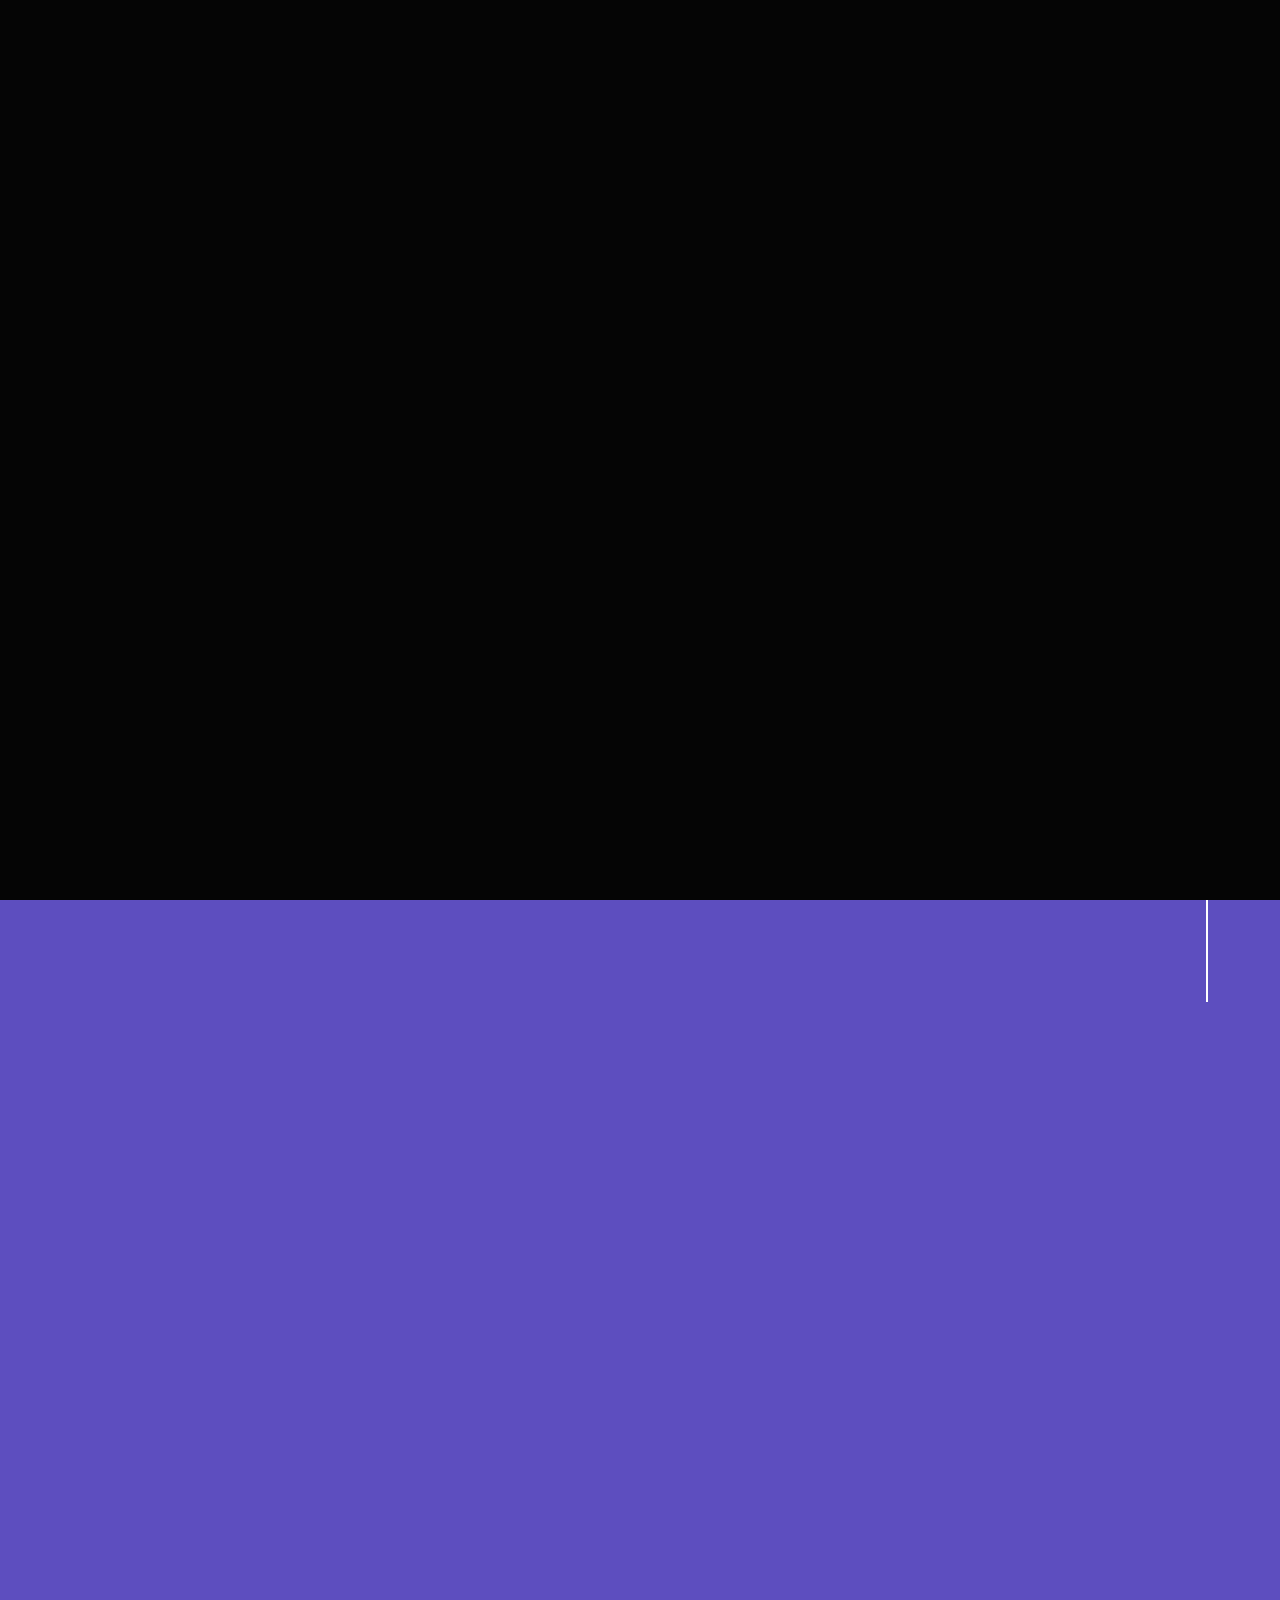
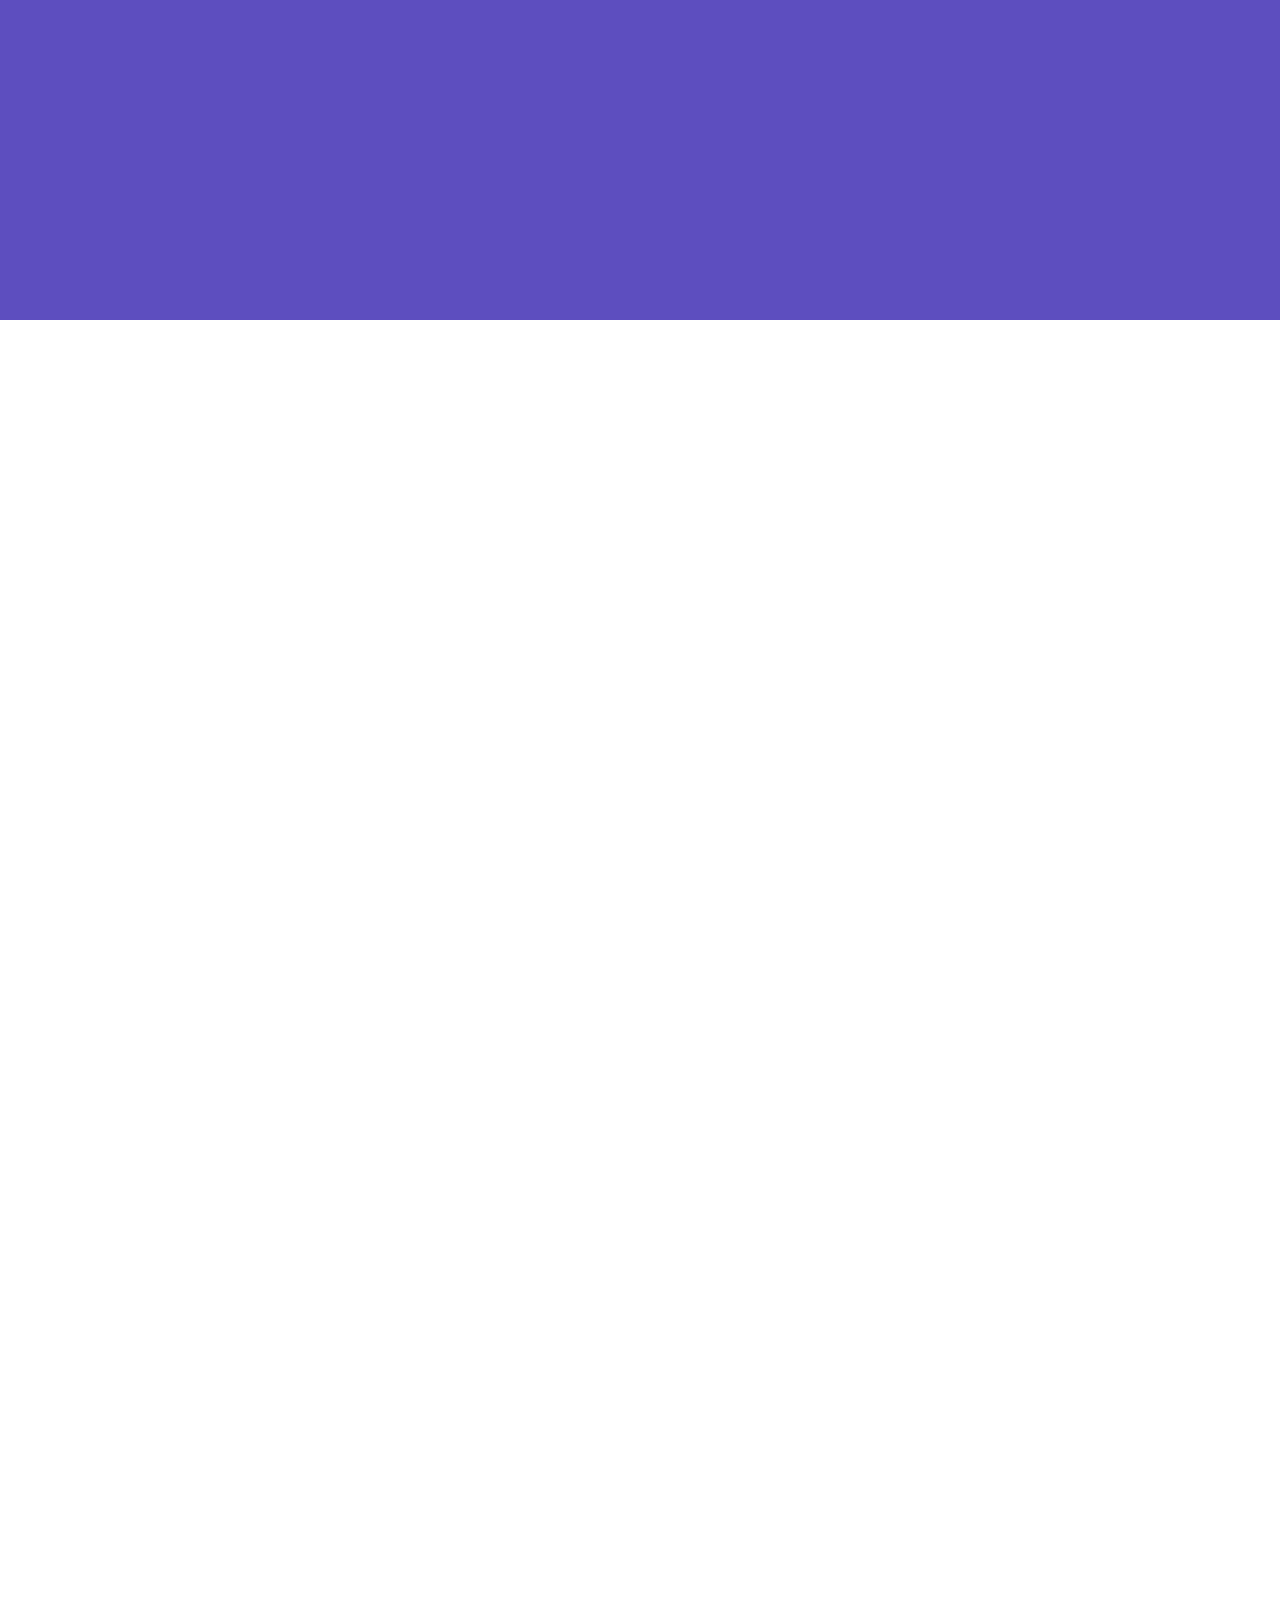
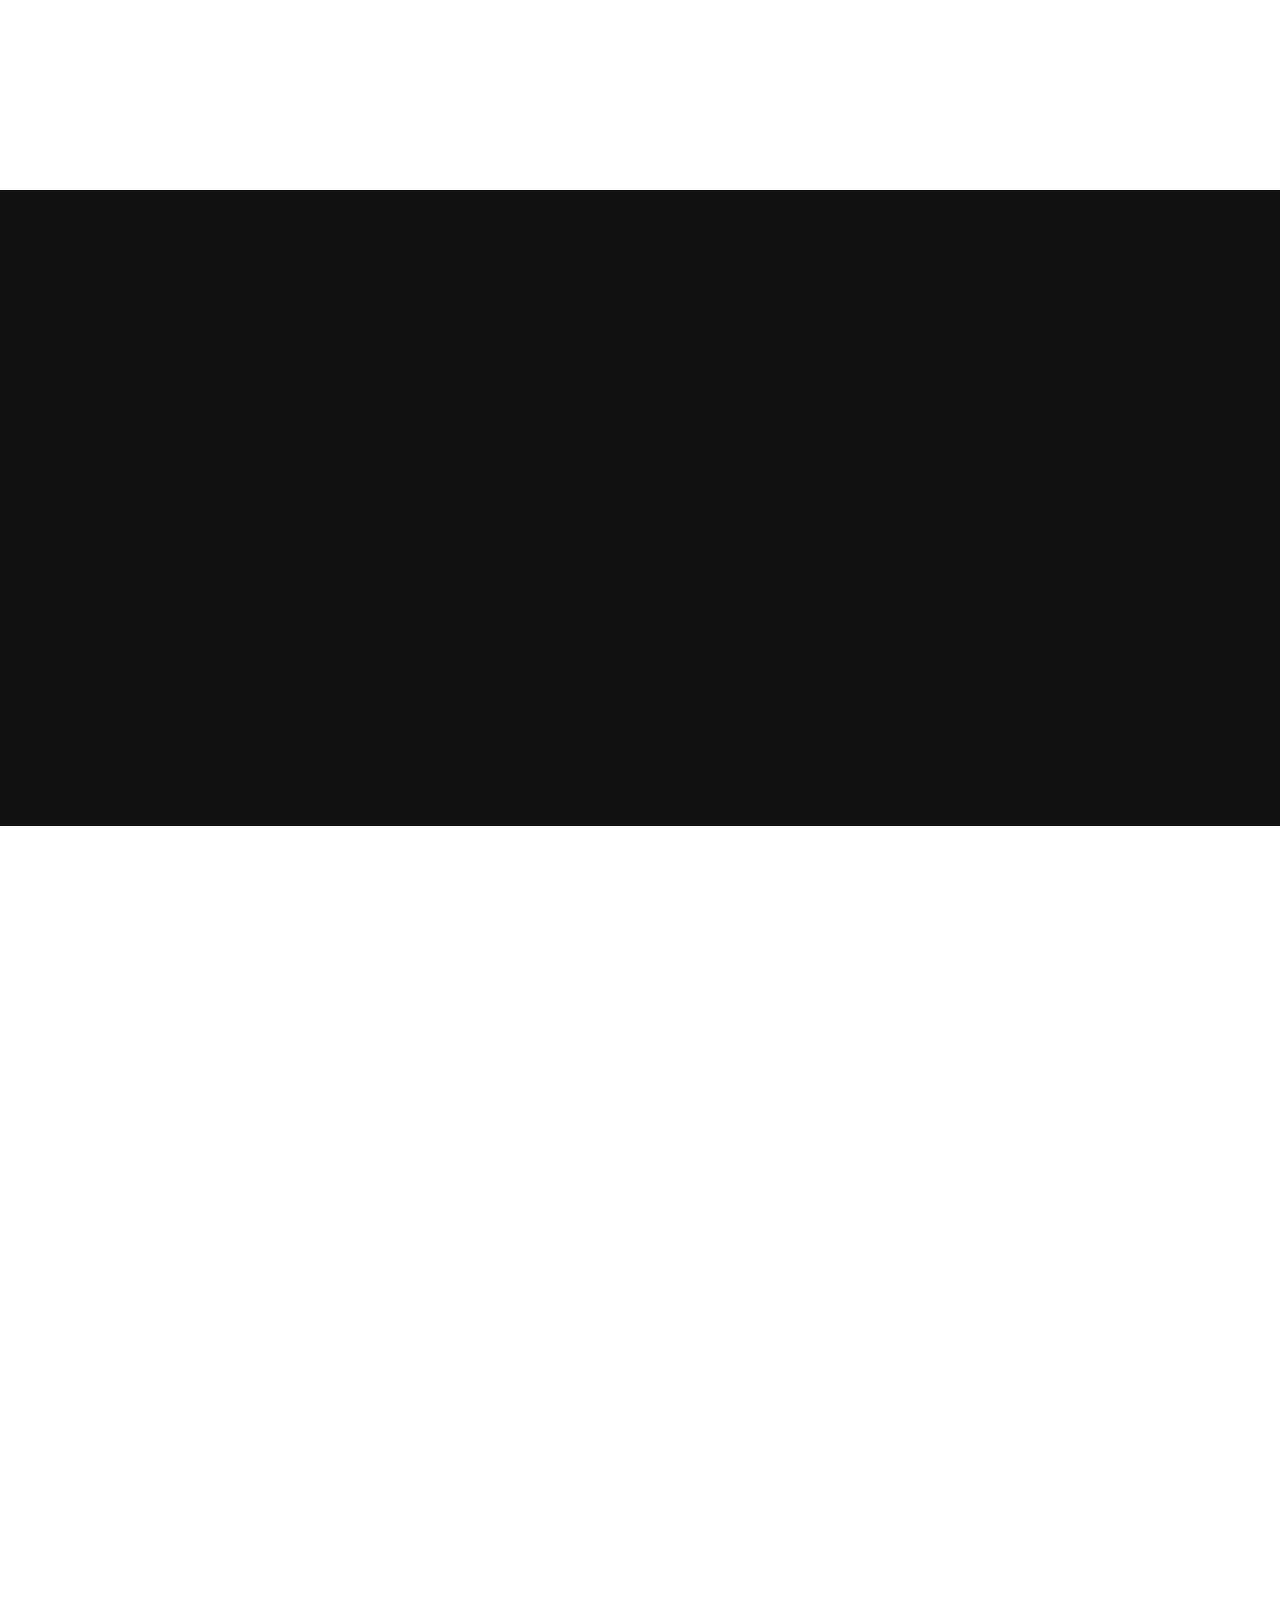
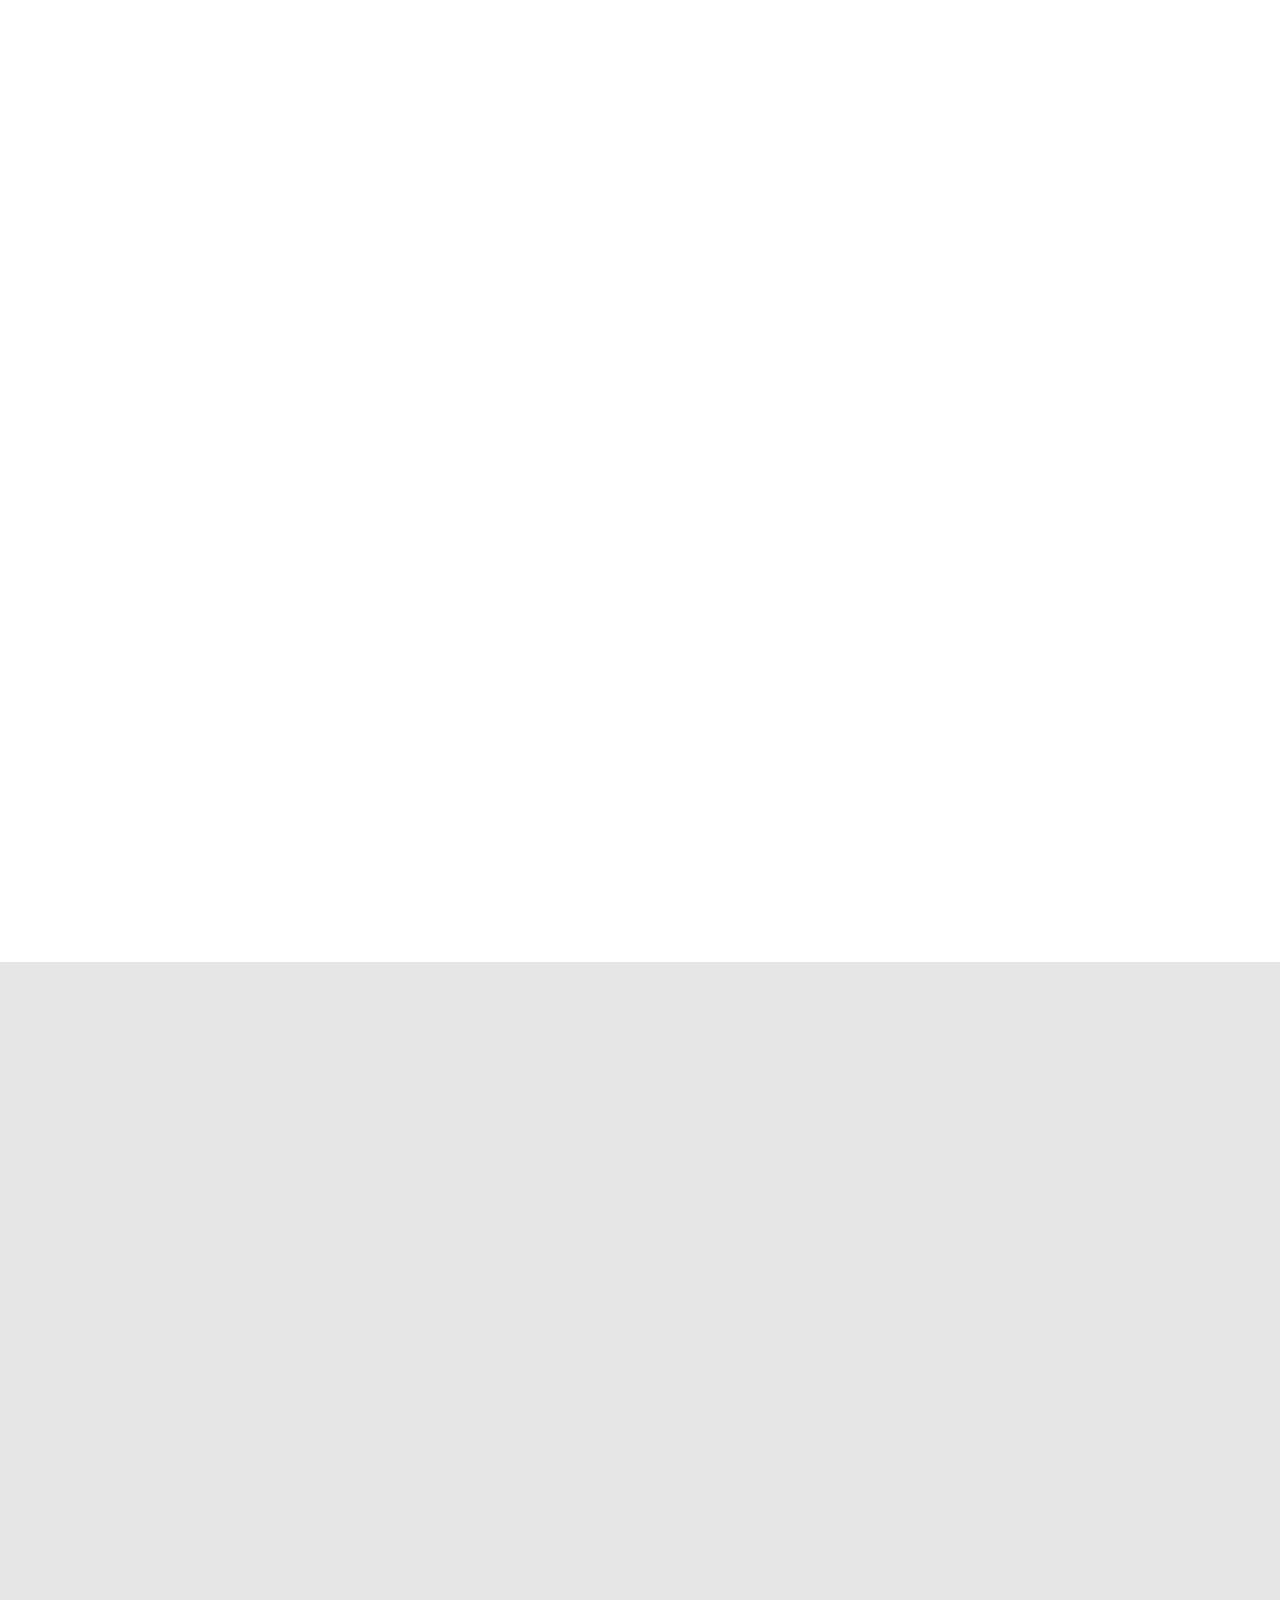
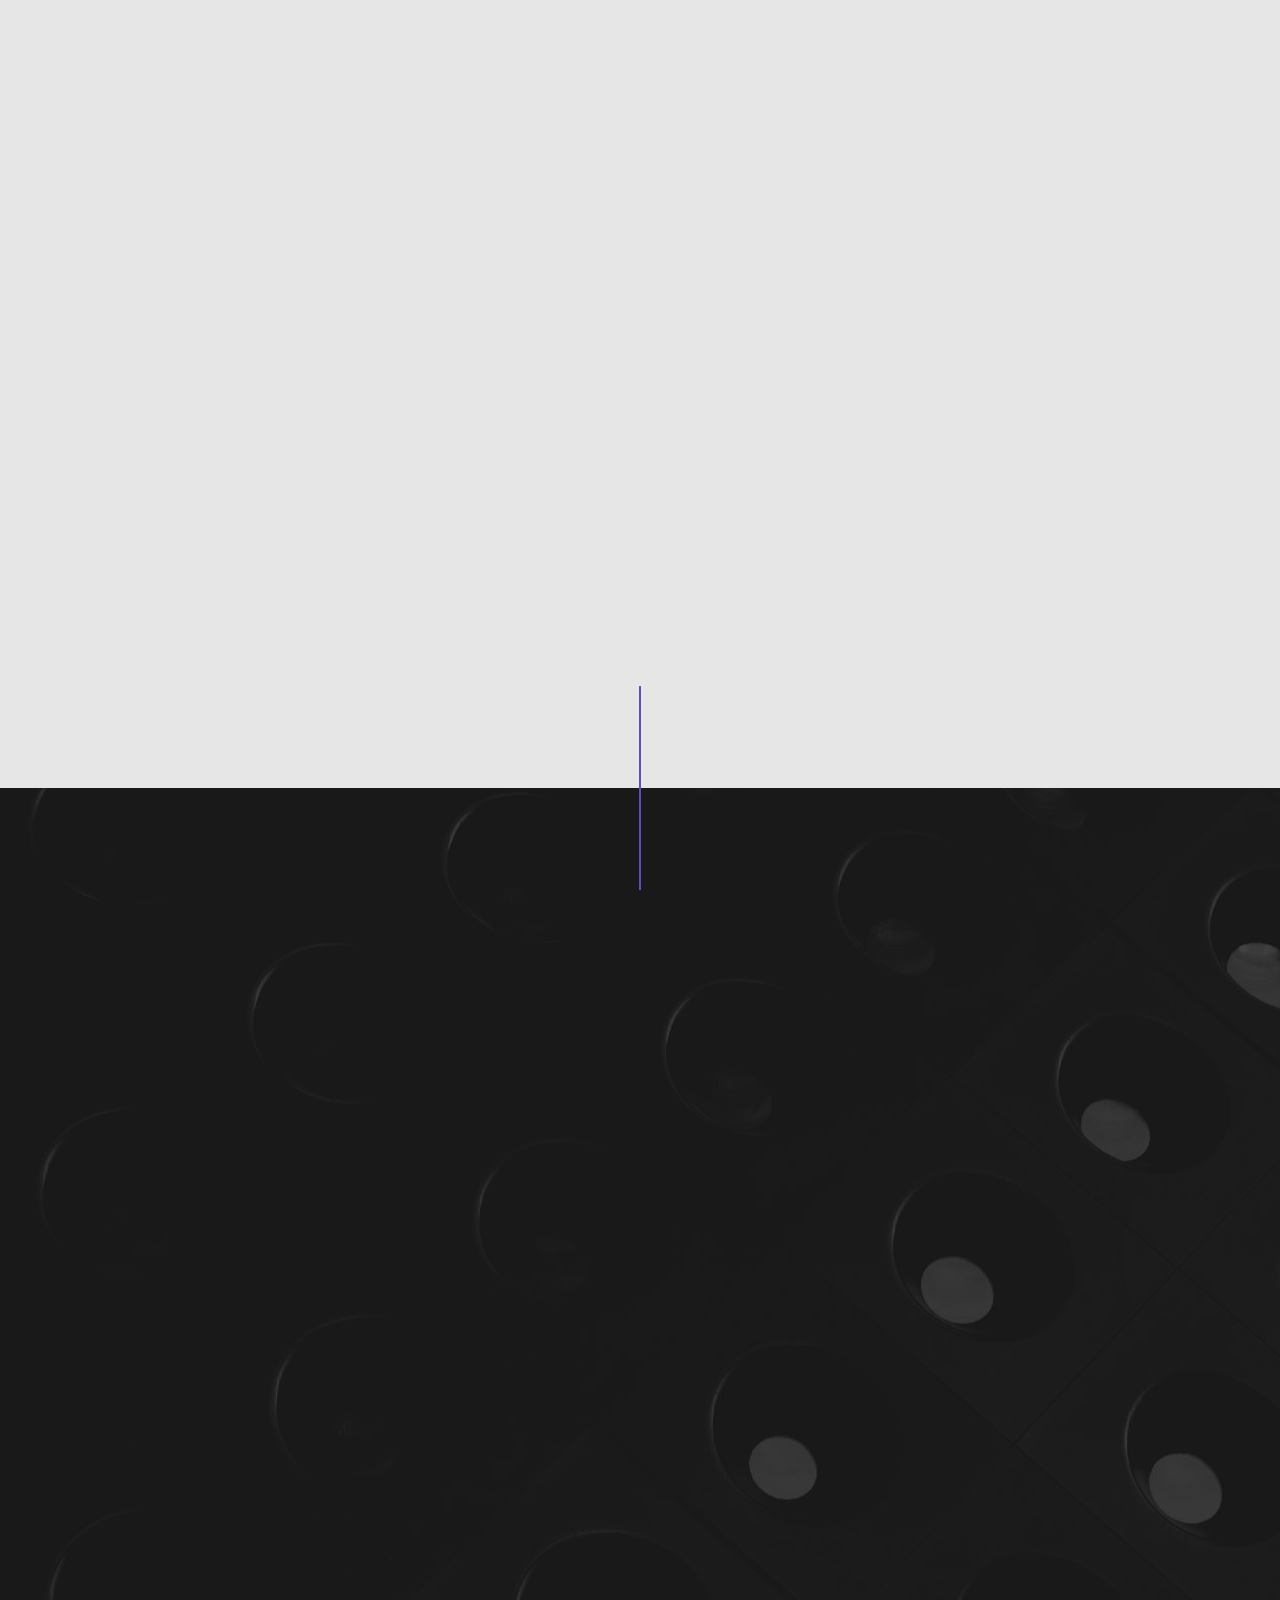
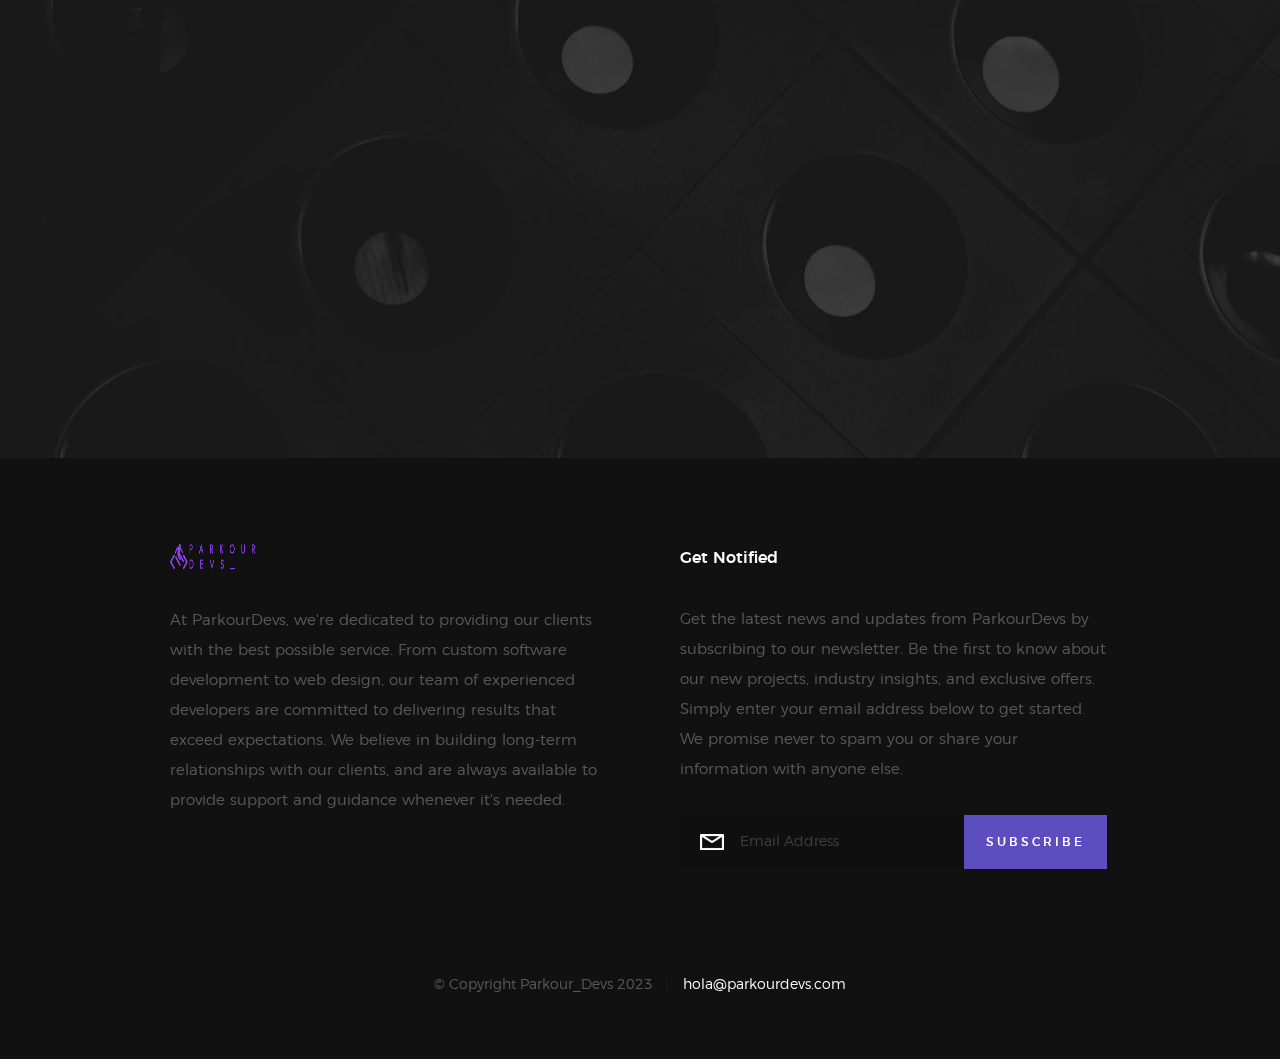
<file: index.html>
<!DOCTYPE html>
<!--[if lt IE 9 ]><html class="no-js oldie" lang="en"> <![endif]-->
<!--[if IE 9 ]><html class="no-js oldie ie9" lang="en"> <![endif]-->
<!--[if (gte IE 9)|!(IE)]><!-->
<html class="no-js" lang="en">
<!--<![endif]-->

<head>

    <!--- basic page needs
    ================================================== -->
    <meta charset="utf-8">
    <title>ParkourDevs</title>
    <meta name="description" content="">
    <meta name="author" content="">

    <!-- mobile specific metas
    ================================================== -->
    <meta name="viewport" content="width=device-width, initial-scale=1">

    <!-- CSS
    ================================================== -->
    <link rel="stylesheet" href="css/base.css">
    <link rel="stylesheet" href="css/vendor.css">
    <link rel="stylesheet" href="css/main.css">

    <!-- script
    ================================================== -->
    <script src="js/modernizr.js"></script>
    <script src="js/pace.min.js"></script>

    <!-- favicons
    ================================================== -->
    <link rel="shortcut icon" href="favicon-16x16.png" type="image/x-icon">
    <link rel="icon" href="favicon-16x16.png" type="image/x-icon">

</head>

<body id="top">

    <!-- header
    ================================================== -->
    <header class="s-header">

        <div class="header-logo">
            <a class="site-logo" href="index.html">
                <img src="images/logo.png" alt="Homepage">
            </a>
        </div>

        <nav class="header-nav">

            <a href="#0" class="header-nav__close" title="close"><span>Close</span></a>

            <div class="header-nav__content">
                <h3>Navigation</h3>
                
                <ul class="header-nav__list">
                    <li class="current"><a class="smoothscroll"  href="#home" title="home">Home</a></li>
                    <li><a class="smoothscroll"  href="#about" title="about">About</a></li>
                    <li><a class="smoothscroll"  href="#services" title="services">Services</a></li>
                    <li><a class="smoothscroll"  href="#works" title="works">Works</a></li>
                    <li><a class="smoothscroll"  href="#clients" title="clients">Clients</a></li>
                    <li><a class="smoothscroll"  href="#contact" title="contact">Contact</a></li>
                </ul>
    
                <p>Designing and developing impactful solutions. Let's create something amazing together.</p>
    
                <ul class="header-nav__social">
                    <li>
                        <a href="#"><i class="fa fa-facebook"></i></a>
                    </li>
                    <li>
                        <a href="#"><i class="fa fa-twitter"></i></a>
                    </li>
                    <li>
                        <a href="#"><i class="fa fa-instagram"></i></a>
                    </li>
                    <li>
                        <a href="#"><i class="fa fa-behance"></i></a>
                    </li>
                    <li>
                        <a href="#"><i class="fa fa-dribbble"></i></a>
                    </li>
                </ul>

            </div> <!-- end header-nav__content -->

        </nav>  <!-- end header-nav -->

        <a class="header-menu-toggle" href="#0">
            <span class="header-menu-text">Menu</span>
            <span class="header-menu-icon"></span>
        </a>

    </header> <!-- end s-header -->


    <!-- home
    ================================================== -->
    <section id="home" class="s-home target-section" data-parallax="scroll" data-image-src="images/hero-bg.jpg" data-natural-width=3000 data-natural-height=2000 data-position-y=center>

        <div class="overlay"></div>
        <div class="shadow-overlay"></div>

        <div class="home-content">

            <div class="row home-content__main">

                <h3>${ "Welcome to ParkourDevs" }</h3>

                <h1>
                    We are a group of Devs <br>
                    who design and code <br>
                    for influential brands and create <br>
                    digital experiences.
                </h1>

                <div class="home-content__buttons">
                    <a href="#contact" class="smoothscroll btn btn--stroke">
                        Start a Project
                    </a>
                    <a href="#about" class="smoothscroll btn btn--stroke">
                        More About Us
                    </a>
                </div>

            </div>

            <div class="home-content__scroll">
                <a href="#about" class="scroll-link smoothscroll">
                    <span>Scroll Down</span>
                </a>
            </div>

            <div class="home-content__line"></div>

        </div> <!-- end home-content -->


        <ul class="home-social">
            <li>
                <a href="#0"><i class="fa fa-facebook" aria-hidden="true"></i><span>Facebook</span></a>
            </li>
            <li>
                <a href="#0"><i class="fa fa-twitter" aria-hidden="true"></i><span>Twiiter</span></a>
            </li>
            <li>
                <a href="#0"><i class="fa fa-instagram" aria-hidden="true"></i><span>Instagram</span></a>
            </li>
            <li>
                <a href="#0"><i class="fa fa-behance" aria-hidden="true"></i><span>Behance</span></a>
            </li>
            <li>
                <a href="#0"><i class="fa fa-dribbble" aria-hidden="true"></i><span>Dribbble</span></a>
            </li>
        </ul> 
        <!-- end home-social -->

    </section> <!-- end s-home -->


    <!-- about
    ================================================== -->
    <section id='about' class="s-about">

        <div class="row section-header has-bottom-sep" data-aos="fade-up">
            <div class="col-full">
                <h3 class="subhead subhead--dark">${ "Hello World!" }</h3>
                <h1 class="display-1 display-1--light">We Are ParkourDevs</h1>
            </div>
        </div> <!-- end section-header -->

        <div class="row about-desc" data-aos="fade-up">
            <div class="col-full">
                <p>
                    At ParkourDevs, we believe that software development is an art form. We take pride in crafting beautiful and intuitive digital experiences that are tailor-made for our clients. Our team of experienced developers are passionate about what they do, and are dedicated to delivering high-quality code that exceeds our clients' expectations. Whether it's a website, mobile app, or custom software solution, we're always up for a challenge. Let us help bring your vision to life and make your brand stand out in the digital world.
                </p>
            </div>
        </div> <!-- end about-desc -->

        <div class="row about-stats stats block-1-4 block-m-1-2 block-mob-full" data-aos="fade-up">
                
            <div class="col-block stats__col ">
                <div class="stats__count">127</div>
                <h5>Awards Received</h5>
            </div>
            <div class="col-block stats__col">
                <div class="stats__count">1505</div>
                <h5>Cups of Coffee</h5>
            </div>
            <div class="col-block stats__col">
                <div class="stats__count">109</div>
                <h5>Projects Completed</h5>
            </div>
            <div class="col-block stats__col">
                <div class="stats__count">102</div>
                <h5>Happy Clients</h5> 
            </div>

        </div> <!-- end about-stats -->

        <div class="about__line"></div>

    </section> <!-- end s-about -->


    <!-- services
    ================================================== -->
    <section id='services' class="s-services">

        <div class="row section-header has-bottom-sep" data-aos="fade-up">
            <div class="col-full">
                <h3 class="subhead">${ "What We Do" }</h3>
                <h1 class="display-2">We’ve got everything you need to launch and grow your business</h1>
            </div>
        </div> <!-- end section-header -->

        <div class="row services-list block-1-2 block-tab-full">

            <div class="col-block service-item" data-aos="fade-up">
                <div class="service-icon">
                    <i class="icon-paint-brush"></i>
                </div>
                <div class="service-text">
                    <h3 class="h2">Brand Identity</h3>
                    <p>Your brand is more than just a logo - it's the face of your business. Our team of designers and brand strategists will work with you to create a unique and memorable brand identity that truly represents your business. From logo design to brand guidelines, we've got you covered.
                    </p>
                </div>
            </div>

            <div class="col-block service-item" data-aos="fade-up">
                <div class="service-icon">
                    <i class="icon-group"></i>
                </div>
                <div class="service-text">
                    <h3 class="h2">Illustration</h3>
                    <p>Looking for eye-catching visuals to make your brand stand out? Our talented illustrators can help bring your vision to life with custom illustrations that are both beautiful and functional. Whether it's for a website, marketing materials, or product design, we'll create illustrations that capture your brand's personality and leave a lasting impression.
                    </p>
                </div>
            </div>

            <div class="col-block service-item" data-aos="fade-up">
                <div class="service-icon">
                    <i class="icon-megaphone"></i>
                </div>  
                <div class="service-text">
                    <h3 class="h2">Marketing</h3>
                    <p>In today's digital age, marketing is more important than ever. Our marketing team can help you develop a comprehensive marketing strategy that includes everything from social media to SEO. We'll work with you to identify your target audience, craft the perfect message, and create campaigns that drive results.
                    </p>
                </div>
            </div>

            <div class="col-block service-item" data-aos="fade-up">
                <div class="service-icon">
                    <i class="icon-earth"></i>
                </div>
                <div class="service-text">
                    <h3 class="h2">Web Design</h3>
                    <p>Your website is often the first interaction a customer has with your brand. That's why it's crucial to make a great first impression. Our team of web designers will work with you to create a website that not only looks great, but also delivers a seamless user experience. From responsive design to custom development, we'll make sure your website is optimized for success.
                    </p>
                </div>
            </div>

            <div class="col-block service-item" data-aos="fade-up">
                <div class="service-icon">
                    <i class="icon-cube"></i>
                </div>
                <div class="service-text">
                    <h3 class="h2">Packaging Design</h3>
                    <p>Your product's packaging is more than just a container - it's an extension of your brand. Our team of packaging designers will work with you to create packaging that not only looks great, but also tells a story. From product labeling to custom packaging design, we'll help your product stand out on store shelves and leave a lasting impression on your customers.
                    </p>
                </div>
            </div>
    
            <div class="col-block service-item" data-aos="fade-up">
                <div class="service-icon"><i class="icon-lego-block"></i></div>
                <div class="service-text">
                    <h3 class="h2">Web Development</h3>
                    <p>Looking for a custom web application or software solution? Our team of experienced developers can build scalable, secure, and functional web applications to meet your business needs. From front-end design to back-end development, we'll work with you every step of the way to ensure your application is both beautiful and functional. Let us help you bring your vision to life.
                    </p>
                </div>
            </div>

        </div> <!-- end services-list -->

    </section> <!-- end s-services -->


    <!-- works
    ================================================== -->
    <section id='works' class="s-works">

        <div class="intro-wrap">
                
            <div class="row section-header has-bottom-sep light-sep" data-aos="fade-up">
                <div class="col-full">
                    <h3 class="subhead">${ "Recent Works" }</h3>
                    <h1 class="display-2 display-2--light">We love what we do, check out some of our latest works</h1>
                </div>
            </div> <!-- end section-header -->

        </div> <!-- end intro-wrap -->

        <div class="row works-content">
            <div class="col-full masonry-wrap">
                <div class="masonry">
    
                    <div class="masonry__brick" data-aos="fade-up">
                        <div class="item-folio">
                                
                            <div class="item-folio__thumb">
                                <a href="images/portfolio/gallery/g-shutterbug.jpg" class="thumb-link" title="Shutterbug" data-size="1050x700">
                                    <img src="images/portfolio/lady-shutterbug.jpg" 
                                         srcset="images/portfolio/lady-shutterbug.jpg 1x, images/portfolio/lady-shutterbug@2x.jpg 2x" alt="">
                                </a>
                            </div>
    
                            <div class="item-folio__text">
                                <h3 class="item-folio__title">
                                    Shutterbug
                                </h3>
                                <p class="item-folio__cat">
                                    Branding
                                </p>
                            </div>
    
                            <a href="https://www.behance.net/" class="item-folio__project-link" title="Project link">
                                <i class="icon-link"></i>
                            </a>
    
                            <div class="item-folio__caption">
                                <p>Vero molestiae sed aut natus excepturi. Et tempora numquam. Temporibus iusto quo.Unde dolorem corrupti neque nisi.</p>
                            </div>
    
                        </div>
                    </div> <!-- end masonry__brick -->

                    <div class="masonry__brick" data-aos="fade-up">
                        <div class="item-folio">
                                
                            <div class="item-folio__thumb">
                                <a href="images/portfolio/gallery/g-woodcraft.jpg" class="thumb-link" title="Woodcraft" data-size="1050x700">
                                    <img src="images/portfolio/woodcraft.jpg" 
                                         srcset="images/portfolio/woodcraft.jpg 1x, images/portfolio/woodcraft@2x.jpg 2x" alt="">
                                </a>
                            </div>
    
                            <div class="item-folio__text">
                                <h3 class="item-folio__title">
                                    Woodcraft
                                </h3>
                                <p class="item-folio__cat">
                                    Web Design
                                </p>
                            </div>
    
                            <a href="https://www.behance.net/" class="item-folio__project-link" title="Project link">
                                <i class="icon-link"></i>
                            </a>
    
                            <div class="item-folio__caption">
                                <p>Vero molestiae sed aut natus excepturi. Et tempora numquam. Temporibus iusto quo.Unde dolorem corrupti neque nisi.</p>
                            </div>
    
                        </div>
                    </div> <!-- end masonry__brick -->
    
                    <div class="masonry__brick" data-aos="fade-up">
                        <div class="item-folio">
                                
                            <div class="item-folio__thumb">
                                <a href="images/portfolio/gallery/g-beetle.jpg" class="thumb-link" title="The Beetle Car" data-size="1050x700">
                                    <img src="images/portfolio/the-beetle.jpg"
                                         srcset="images/portfolio/the-beetle.jpg 1x, images/portfolio/the-beetle@2x.jpg 2x" alt="">
                                </a>
                            </div>
    
                            <div class="item-folio__text">
                                <h3 class="item-folio__title">
                                    The Beetle
                                </h3>
                                <p class="item-folio__cat">
                                    Web Development
                                </p>
                            </div>
    
                            <a href="https://www.behance.net/" class="item-folio__project-link" title="Project link">
                                <i class="icon-link"></i>
                            </a>
    
                            <div class="item-folio__caption">
                                <p>Vero molestiae sed aut natus excepturi. Et tempora numquam. Temporibus iusto quo.Unde dolorem corrupti neque nisi.</p>
                            </div>
    
                        </div>
                    </div> <!-- end masonry__brick -->
    
                    <div class="masonry__brick" data-aos="fade-up">
                        <div class="item-folio">
                                
                            <div class="item-folio__thumb">
                                <a href="images/portfolio/gallery/g-grow-green.jpg" class="thumb-link" title="Grow Green" data-size="1050x700">
                                    <img src="images/portfolio/grow-green.jpg" 
                                         srcset="images/portfolio/grow-green.jpg 1x, images/portfolio/grow-green@2x.jpg 2x" alt="">
                                </a>
                            </div>
    
                            <div class="item-folio__text">
                                <h3 class="item-folio__title">
                                    Grow Green
                                </h3>
                                <p class="item-folio__cat">
                                    Branding
                                </p>
                            </div>
    
                            <a href="https://www.behance.net/" class="item-folio__project-link" title="Project link">
                                <i class="icon-link"></i>
                            </a>
    
                            <div class="item-folio__caption">
                                <p>Vero molestiae sed aut natus excepturi. Et tempora numquam. Temporibus iusto quo.Unde dolorem corrupti neque nisi.</p>
                            </div>
    
                        </div>
                    </div> <!-- end masonry__brick -->

                    <div class="masonry__brick" data-aos="fade-up">
                        <div class="item-folio">
                                
                            <div class="item-folio__thumb">
                                <a href="images/portfolio/gallery/g-guitarist.jpg" class="thumb-link" title="Guitarist" data-size="1050x700">
                                    <img src="images/portfolio/guitarist.jpg" 
                                         srcset="images/portfolio/guitarist.jpg 1x, images/portfolio/guitarist@2x.jpg 2x" alt="">
                                </a>
                            </div>
    
                            <div class="item-folio__text">
                                <h3 class="item-folio__title">
                                    Guitarist
                                </h3>
                                <p class="item-folio__cat">
                                    Web Design
                                </p>
                            </div>
    
                            <a href="https://www.behance.net/" class="item-folio__project-link" title="Project link">
                                <i class="icon-link"></i>
                            </a>
    
                            <div class="item-folio__caption">
                                <p>Vero molestiae sed aut natus excepturi. Et tempora numquam. Temporibus iusto quo.Unde dolorem corrupti neque nisi.</p>
                            </div>
    
                        </div>
                    </div> <!-- end masonry__brick -->
    
                    <div class="masonry__brick" data-aos="fade-up">
                        <div class="item-folio">
                                
                            <div class="item-folio__thumb">
                                <a href="images/portfolio/gallery/g-palmeira.jpg" class="thumb-link" title="Palmeira" data-size="1050x700">
                                    <img src="images/portfolio/palmeira.jpg"
                                         srcset="images/portfolio/palmeira.jpg 1x, images/portfolio/palmeira@2x.jpg 2x" alt="">
                                </a>
                            </div>
    
                            <div class="item-folio__text">
                                <h3 class="item-folio__title">
                                    Palmeira
                                </h3>
                                <p class="item-folio__cat">
                                    Web Design
                                </p>
                            </div>
    
                            <a href="https://www.behance.net/" class="item-folio__project-link" title="Project link">
                                <i class="icon-link"></i>
                            </a>
    
                            <div class="item-folio__caption">
                                <p>Vero molestiae sed aut natus excepturi. Et tempora numquam. Temporibus iusto quo.Unde dolorem corrupti neque nisi.</p>
                            </div>
    
                        </div>
                    </div> <!-- end masonry__brick -->

                </div> <!-- end masonry -->
            </div> <!-- end col-full -->
        </div> <!-- end works-content -->

    </section> <!-- end s-works -->


    <!-- clients
    ================================================== -->
    <section id="clients" class="s-clients">

        <div class="row section-header" data-aos="fade-up">
            <div class="col-full">
                <h3 class="subhead">${ "Our Clients" }</h3>
                <h1 class="display-2">These are the technologies we use to build quality products for you</h1>
            </div>
        </div> <!-- end section-header -->

        <div class="row clients-outer" data-aos="fade-up">
            <div class="col-full">
                <div class="clients">
                    
                    <a href="#0" title="" class="clients__slide"><img src="images/clients/aws-logo.png" alt="aws-logo" /></a>
                    <a href="#0" title="" class="clients__slide"><img src="images/clients/blockchain-logo.png" alt="blockchain-logo" /></a>
                    <a href="#0" title="" class="clients__slide"><img src="images/clients/docker-logo.png" alt="docker-logo" /></a>
                    <a href="#0" title="" class="clients__slide"><img src="images/clients/firebase-logo.png" alt="firebase-logo" /></a>
                    <a href="#0" title="" class="clients__slide"><img src="images/clients/flutter-logo.png" alt="flutter-logo" /></a>
                    <a href="#0" title="" class="clients__slide"><img src="images/clients/JavaScript-logo.png" alt="JavaScript-logo" /></a>
                    <a href="#0" title="" class="clients__slide"><img src="images/clients/Nextjs-logo.png" alt="Nextjs-logo" /></a>
                    <a href="#0" title="" class="clients__slide"><img src="images/clients/postgre-logo.png" alt="postgre-logo" /></a>
                    <a href="#0" title="" class="clients__slide"><img src="images/clients/react-logo.png" alt="react-logo" /></a>
                    <a href="#0" title="" class="clients__slide"><img src="images/clients/typescript-logo.png" alt="typescript-logo" /></a>
                    <a href="#0" title="" class="clients__slide"><img src="images/clients/webflow-logo.png" alt="webflow-logo" /></a>
                    <a href="#0" title="" class="clients__slide"><img src="images/clients/wordpress.png" alt="wordpress-logo" /></a>
                     
                </div> <!-- end clients -->
            </div> <!-- end col-full -->
        </div> <!-- end clients-outer -->

        <div class="row clients-testimonials" data-aos="fade-up">
            <div class="col-full">
                <div class="testimonials">

                    <div class="testimonials__slide">

                        <p>I was blown away by the quality of work that ParkourDevs delivered. They were able to take my vague ideas and turn them into a stunning website that exceeded my expectations. The team was professional, communicative, and truly cared about delivering the best possible outcome. I couldn't be happier with the results.</p>

                        <img src="images/avatars/user-01.jpg" alt="Author image" class="testimonials__avatar">
                        <div class="testimonials__info">
                            <span class="testimonials__name">Tim Cook</span> 
                            <span class="testimonials__pos">CEO, Apple</span>
                        </div>

                    </div>

                    <div class="testimonials__slide">
                        
                        <p>Working with ParkourDevs was a fantastic experience. They were able to take my outdated website and turn it into a modern, responsive site that has helped to drive new business. The team was always responsive to my questions and provided me with regular updates throughout the development process. I would highly recommend them to anyone in need of web development services.</p>

                        <img src="images/avatars/user-05.jpg" alt="Author image" class="testimonials__avatar">
                        <div class="testimonials__info">
                            <span class="testimonials__name">Sundar Pichai</span> 
                            <span class="testimonials__pos">CEO, Google</span>
                        </div>

                    </div>

                    <div class="testimonials__slide">
                        
                        <p>I can't recommend ParkourDevs enough. They were able to create a custom software solution that has revolutionized the way we do business. From the initial consultation to the final delivery, the team was always available and provided us with valuable insights and feedback. If you're looking for a reliable and skilled team of developers, look no further.</p>

                        <img src="images/avatars/user-02.jpg" alt="Author image" class="testimonials__avatar">
                        <div class="testimonials__info">
                            <span class="testimonials__name">Satya Nadella</span> 
                            <span class="testimonials__pos">CEO, Microsoft</span>
                        </div>

                    </div>

                </div><!-- end testimonials -->
                
            </div> <!-- end col-full -->
        </div> <!-- end client-testimonials -->

    </section> <!-- end s-clients -->


    <!-- contact
    ================================================== -->
    <section id="contact" class="s-contact">

        <div class="overlay"></div>
        <div class="contact__line"></div>

        <div class="row section-header" data-aos="fade-up">
            <div class="col-full">
                <h3 class="subhead">${ "Contact Us" }</h3>
                <h1 class="display-2 display-2--light">Reach out for a new project or just say hello</h1>
            </div>
        </div>

        <div class="row contact-content" data-aos="fade-up">
            
            <div class="contact-primary">

                <h3 class="h6">Send Us A Message</h3>

                <form name="contactForm" id="contactForm" method="post" action="" novalidate="novalidate">
                    <fieldset>
    
                    <div class="form-field">
                        <input name="contactName" type="text" id="contactName" placeholder="Your Name" value="" minlength="2" required="" aria-required="true" class="full-width">
                    </div>
                    <div class="form-field">
                        <input name="contactEmail" type="email" id="contactEmail" placeholder="Your Email" value="" required="" aria-required="true" class="full-width">
                    </div>
                    <div class="form-field">
                        <input name="contactSubject" type="text" id="contactSubject" placeholder="Subject" value="" class="full-width">
                    </div>
                    <div class="form-field">
                        <textarea name="contactMessage" id="contactMessage" placeholder="Your Message" rows="10" cols="50" required="" aria-required="true" class="full-width"></textarea>
                    </div>
                    <div class="form-field">
                        <button class="full-width btn--primary">Submit</button>
                        <div class="submit-loader">
                            <div class="text-loader">Sending...</div>
                            <div class="s-loader">
                                <div class="bounce1"></div>
                                <div class="bounce2"></div>
                                <div class="bounce3"></div>
                            </div>
                        </div>
                    </div>
    
                    </fieldset>
                </form>

                <!-- contact-warning -->
                <div class="message-warning">
                    Something went wrong. Please try again.
                </div> 
            
                <!-- contact-success -->
                <div class="message-success">
                    Your message was sent, thank you!<br>
                </div>

            </div> <!-- end contact-primary -->

            <div class="contact-secondary">
                <div class="contact-info">

                    <h3 class="h6 hide-on-fullwidth">Contact Info</h3>

                    <div class="cinfo">
                        <h5>Where to Find Us</h5>
                        <p>
                            Edificio Mariluz<br>
                            Calle Eusebio A. Morales, Bella Vista<br>
                            Panamá, Panamá
                        </p>
                    </div>

                    <div class="cinfo">
                        <h5>Email Us At</h5>
                        <p>
                            hola@parkourdevs.com
                        </p>
                    </div>

                    <div class="cinfo">
                        <h5>Call Us At</h5>
                        <p>
                            Phone: (+507) 6351 5420
                        </p>
                    </div>

                    <ul class="contact-social">
                        <li>
                            <a href="#"><i class="fa fa-facebook" aria-hidden="true"></i></a>
                        </li>
                        <li>
                            <a href="#"><i class="fa fa-twitter" aria-hidden="true"></i></a>
                        </li>
                        <li>
                            <a href="#"><i class="fa fa-instagram" aria-hidden="true"></i></a>
                        </li>
                        <li>
                            <a href="#"><i class="fa fa-behance" aria-hidden="true"></i></a>
                        </li>
                        <li>
                            <a href="#"><i class="fa fa-dribbble" aria-hidden="true"></i></a>
                        </li>
                    </ul> <!-- end contact-social -->

                </div> <!-- end contact-info -->
            </div> <!-- end contact-secondary -->

        </div> <!-- end contact-content -->

    </section> <!-- end s-contact -->


    <!-- footer
    ================================================== -->
    <footer>

        <div class="row footer-main">

            <div class="col-six tab-full left footer-desc">

                <div class="footer-logo"></div>
                At ParkourDevs, we're dedicated to providing our clients with the best possible service. From custom software development to web design, our team of experienced developers are committed to delivering results that exceed expectations. We believe in building long-term relationships with our clients, and are always available to provide support and guidance whenever it's needed.

            </div>

            <div class="col-six tab-full right footer-subscribe">

                <h4>Get Notified</h4>
                <p>Get the latest news and updates from ParkourDevs by subscribing to our newsletter. Be the first to know about our new projects, industry insights, and exclusive offers. Simply enter your email address below to get started. We promise never to spam you or share your information with anyone else.</p>

                <div class="subscribe-form">
                    <form id="mc-form" class="group" novalidate="true">
                        <input type="email" value="" name="EMAIL" class="email" id="mc-email" placeholder="Email Address" required="">
                        <input type="submit" name="subscribe" value="Subscribe">
                        <label for="mc-email" class="subscribe-message"></label>
                    </form>
                </div>

            </div>

        </div> <!-- end footer-main -->

        <div class="row footer-bottom">

            <div class="col-twelve">
                <div class="copyright">
                    <span>© Copyright Parkour_Devs 2023</span> 
                    <span><a href="mailto:hola@parkourdevs.com">hola@parkourdevs.com</a></span>	
                </div>

                <div class="go-top">
                    <a class="smoothscroll" title="Back to Top" href="#top"><i class="icon-arrow-up" aria-hidden="true"></i></a>
                </div>
            </div>

        </div> <!-- end footer-bottom -->

    </footer> <!-- end footer -->


    <!-- photoswipe background
    ================================================== -->
    <div aria-hidden="true" class="pswp" role="dialog" tabindex="-1">

        <div class="pswp__bg"></div>
        <div class="pswp__scroll-wrap">

            <div class="pswp__container">
                <div class="pswp__item"></div>
                <div class="pswp__item"></div>
                <div class="pswp__item"></div>
            </div>

            <div class="pswp__ui pswp__ui--hidden">
                <div class="pswp__top-bar">
                    <div class="pswp__counter"></div><button class="pswp__button pswp__button--close" title="Close (Esc)"></button> <button class="pswp__button pswp__button--share" title=
                    "Share"></button> <button class="pswp__button pswp__button--fs" title="Toggle fullscreen"></button> <button class="pswp__button pswp__button--zoom" title=
                    "Zoom in/out"></button>
                    <div class="pswp__preloader">
                        <div class="pswp__preloader__icn">
                            <div class="pswp__preloader__cut">
                                <div class="pswp__preloader__donut"></div>
                            </div>
                        </div>
                    </div>
                </div>
                <div class="pswp__share-modal pswp__share-modal--hidden pswp__single-tap">
                    <div class="pswp__share-tooltip"></div>
                </div><button class="pswp__button pswp__button--arrow--left" title="Previous (arrow left)"></button> <button class="pswp__button pswp__button--arrow--right" title=
                "Next (arrow right)"></button>
                <div class="pswp__caption">
                    <div class="pswp__caption__center"></div>
                </div>
            </div>

        </div>

    </div> <!-- end photoSwipe background -->


    <!-- preloader
    ================================================== -->
    <div id="preloader">
        <div id="loader">
            <div class="line-scale-pulse-out">
                <div></div>
                <div></div>
                <div></div>
                <div></div>
                <div></div>
            </div>
        </div>
    </div>


    <!-- Java Script
    ================================================== -->
    <script src="js/jquery-3.2.1.min.js"></script>
    <script src="js/plugins.js"></script>
    <script src="js/main.js"></script>

</body>

</html>
</file>
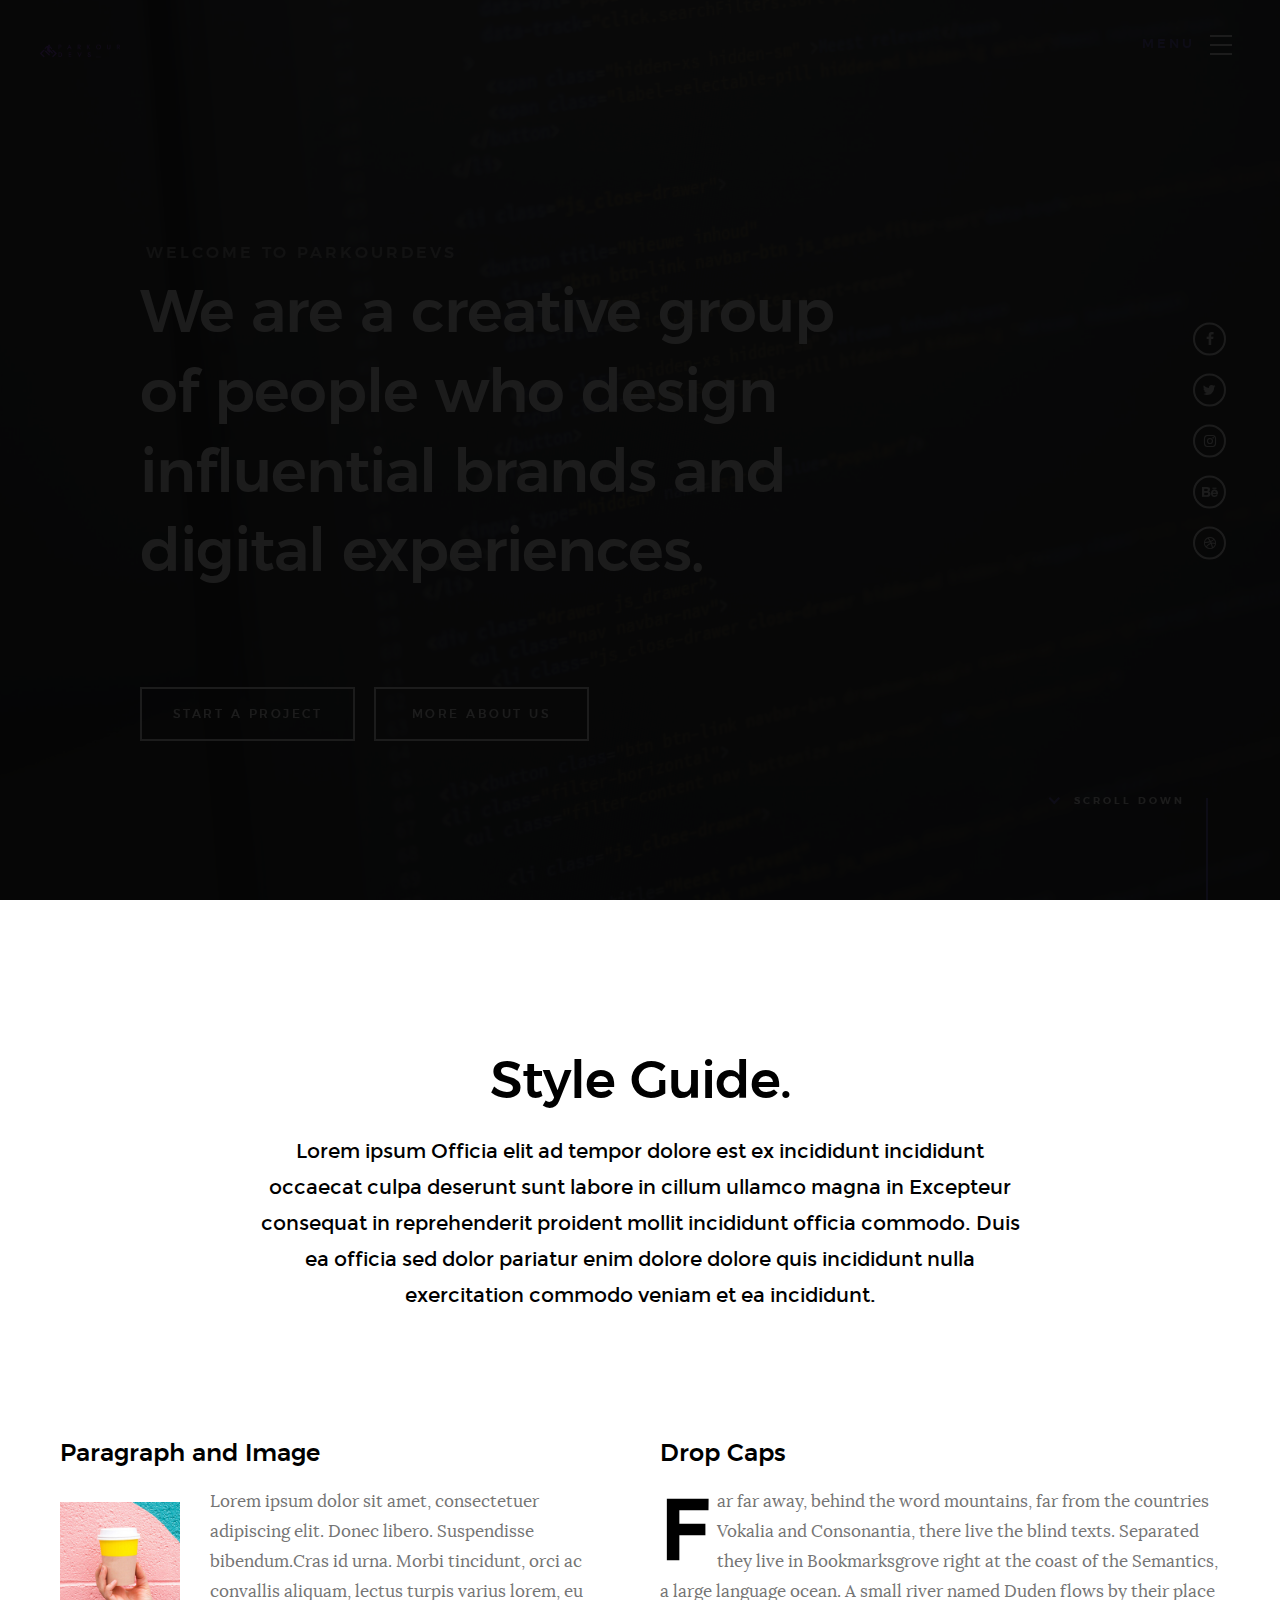
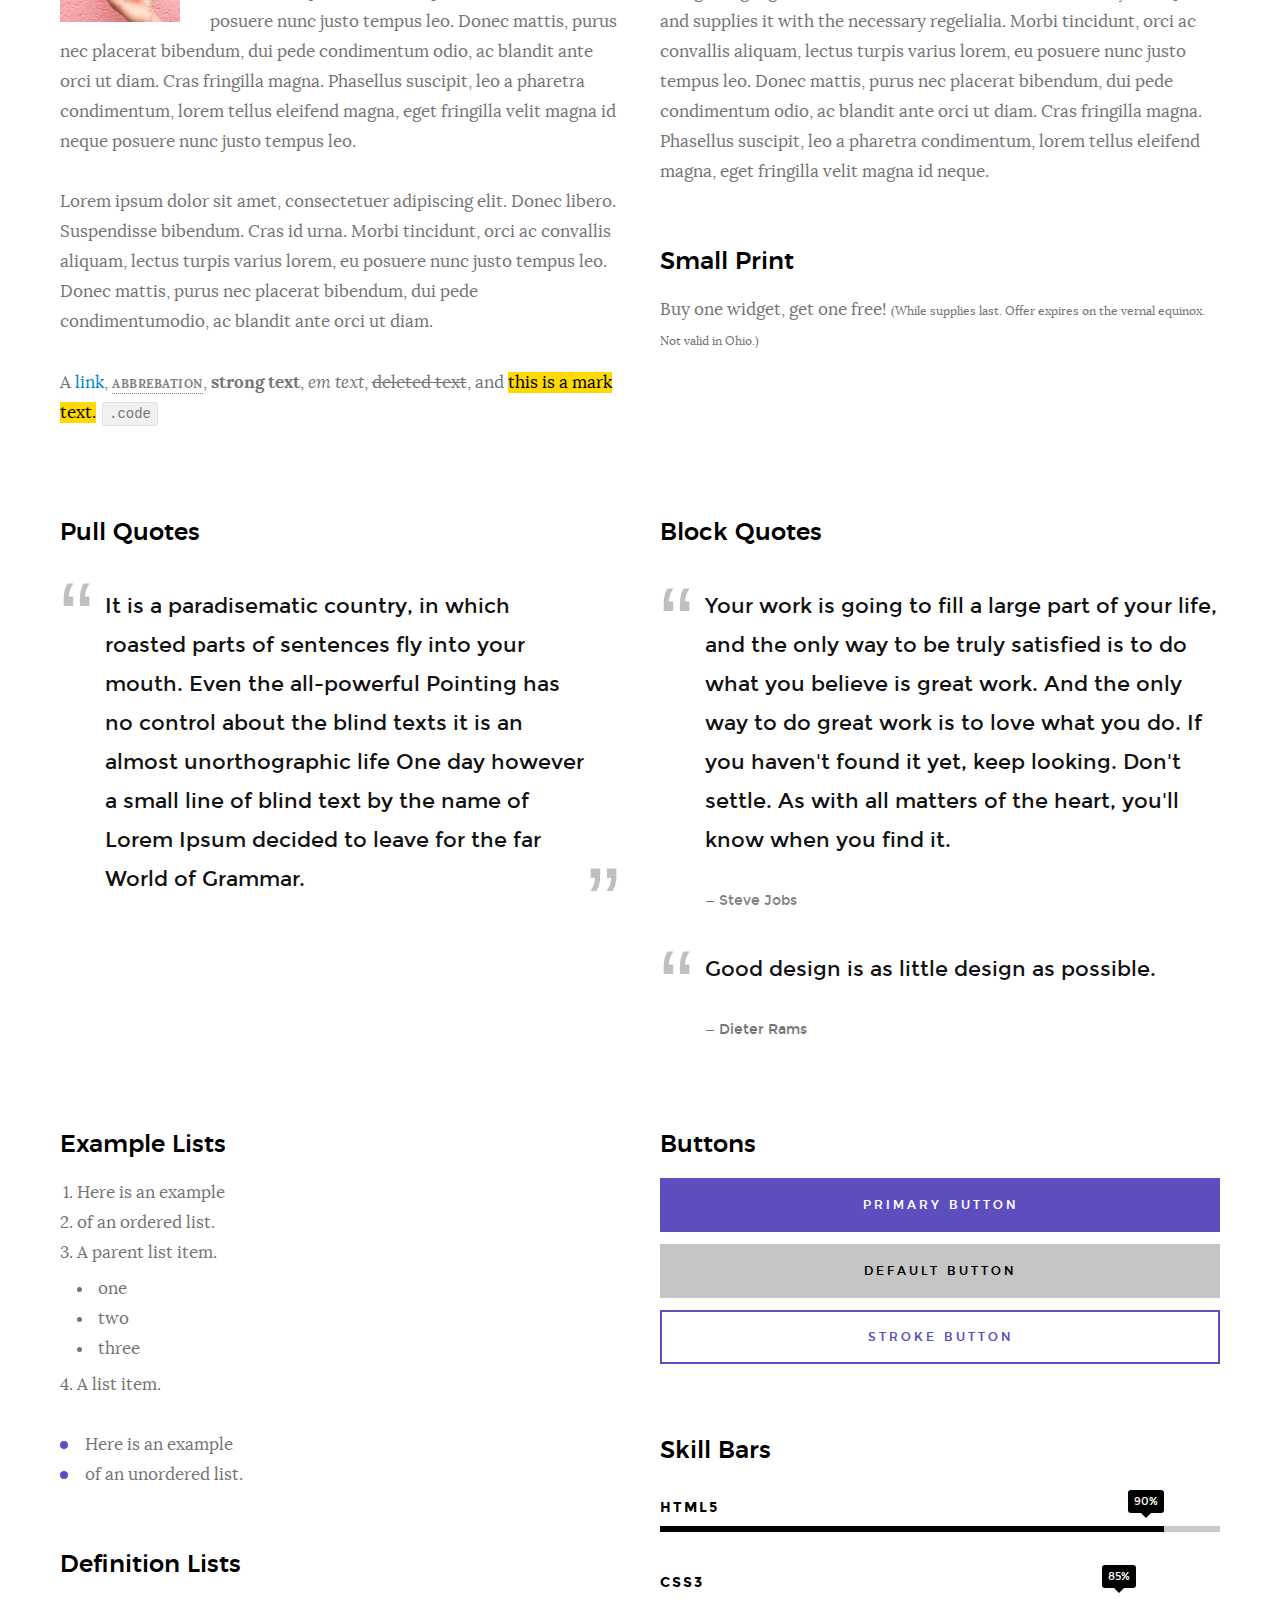
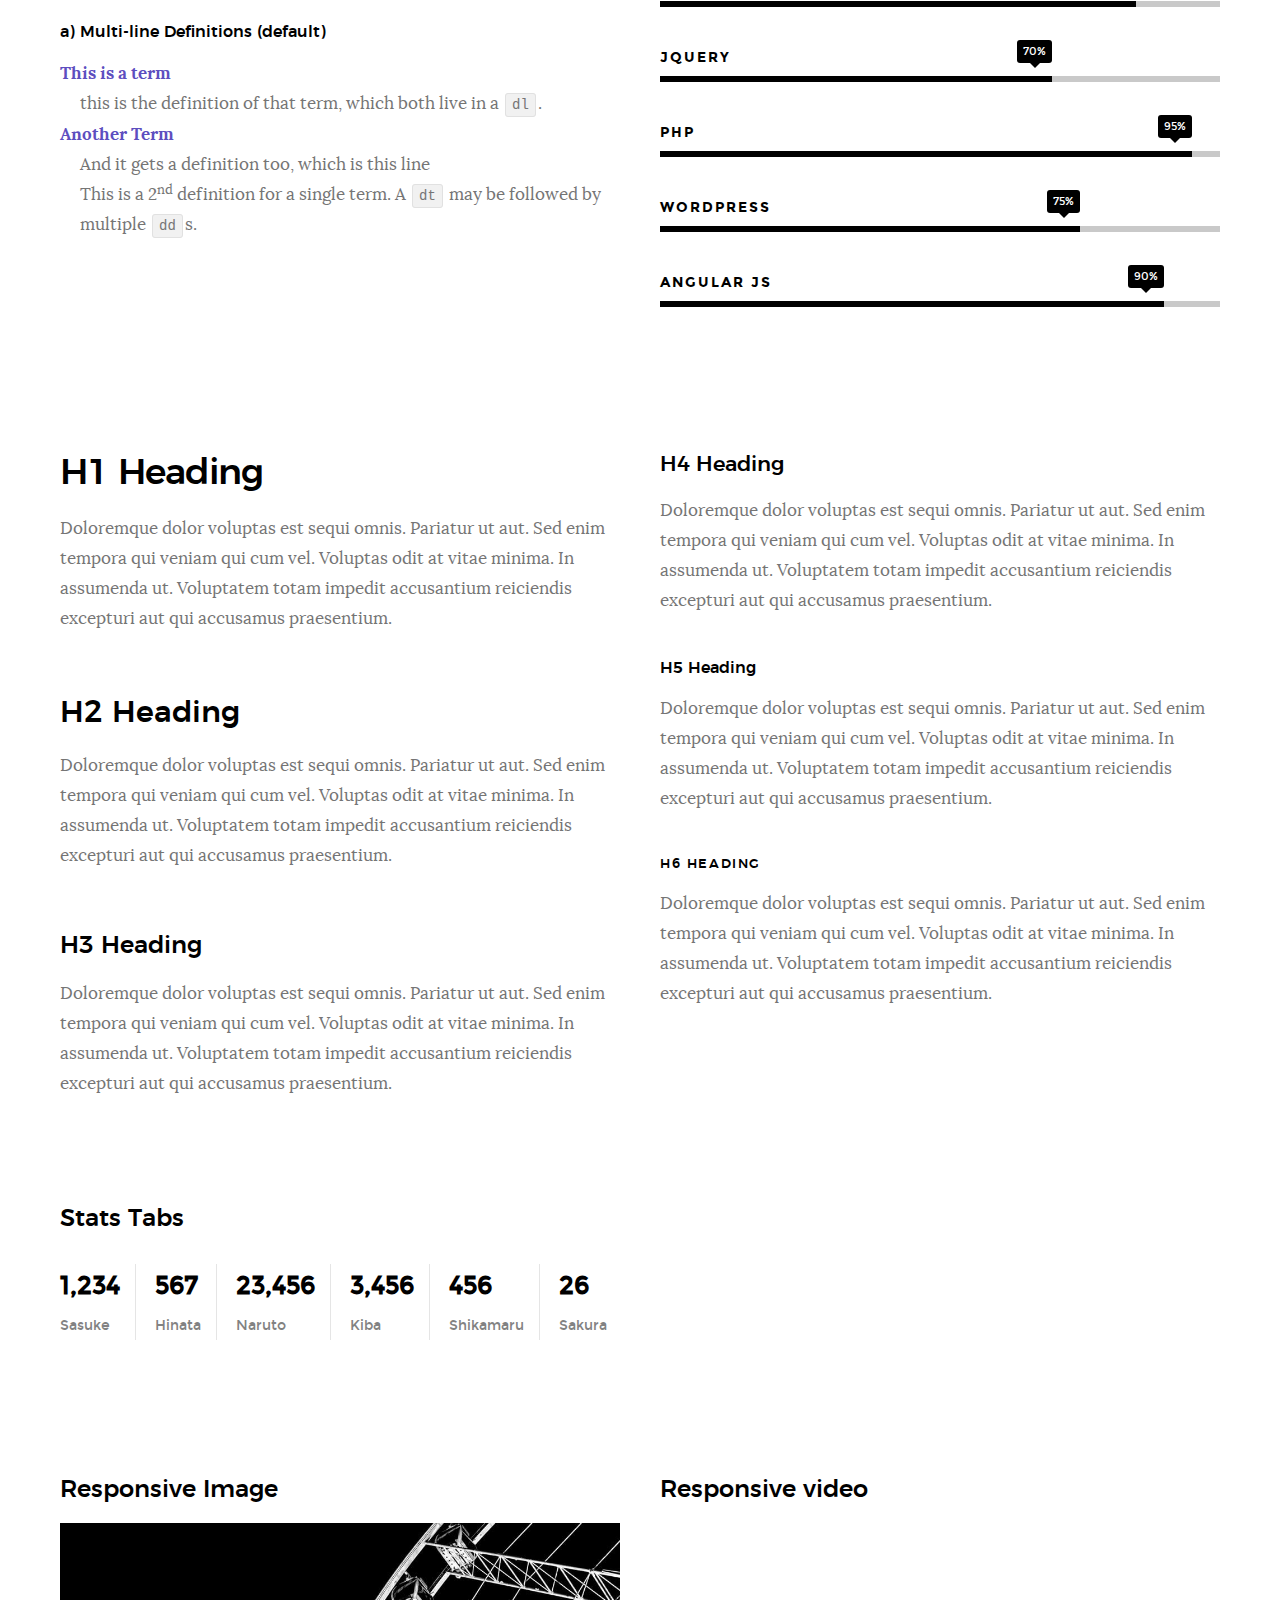
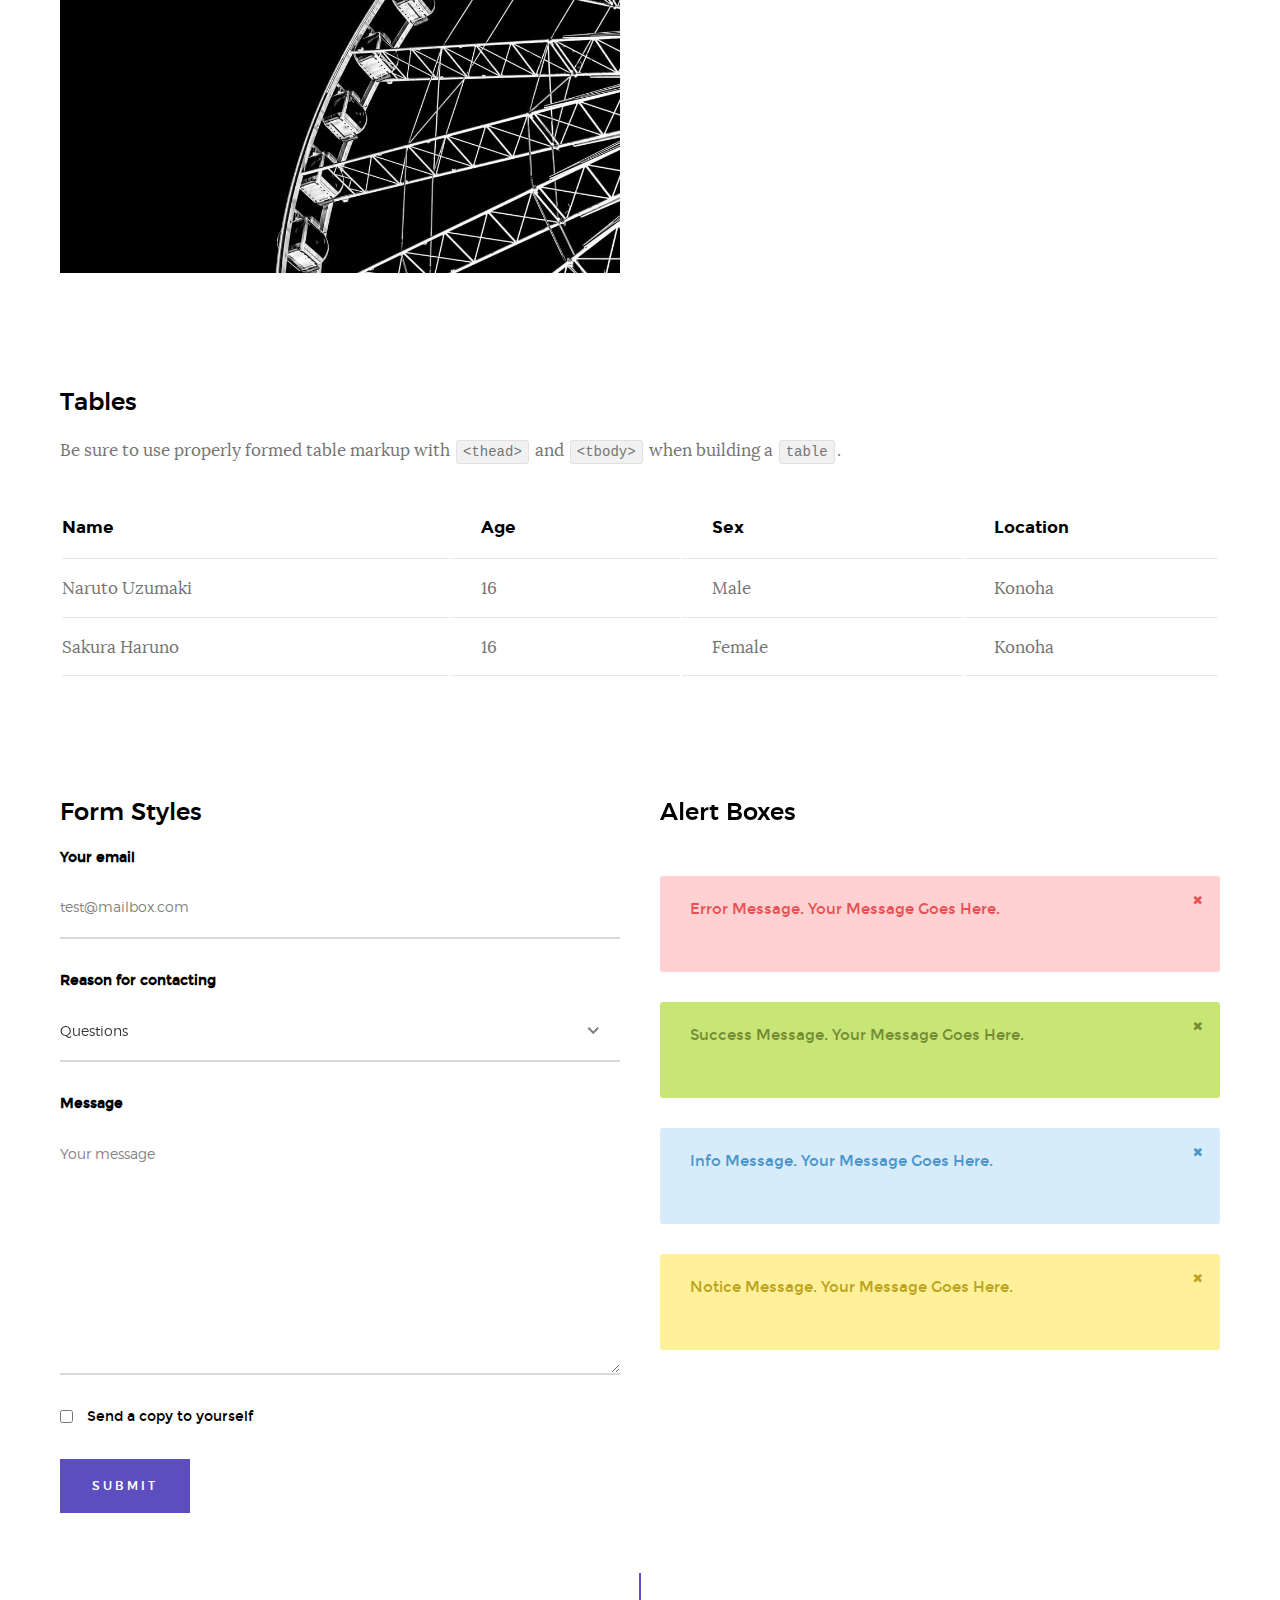
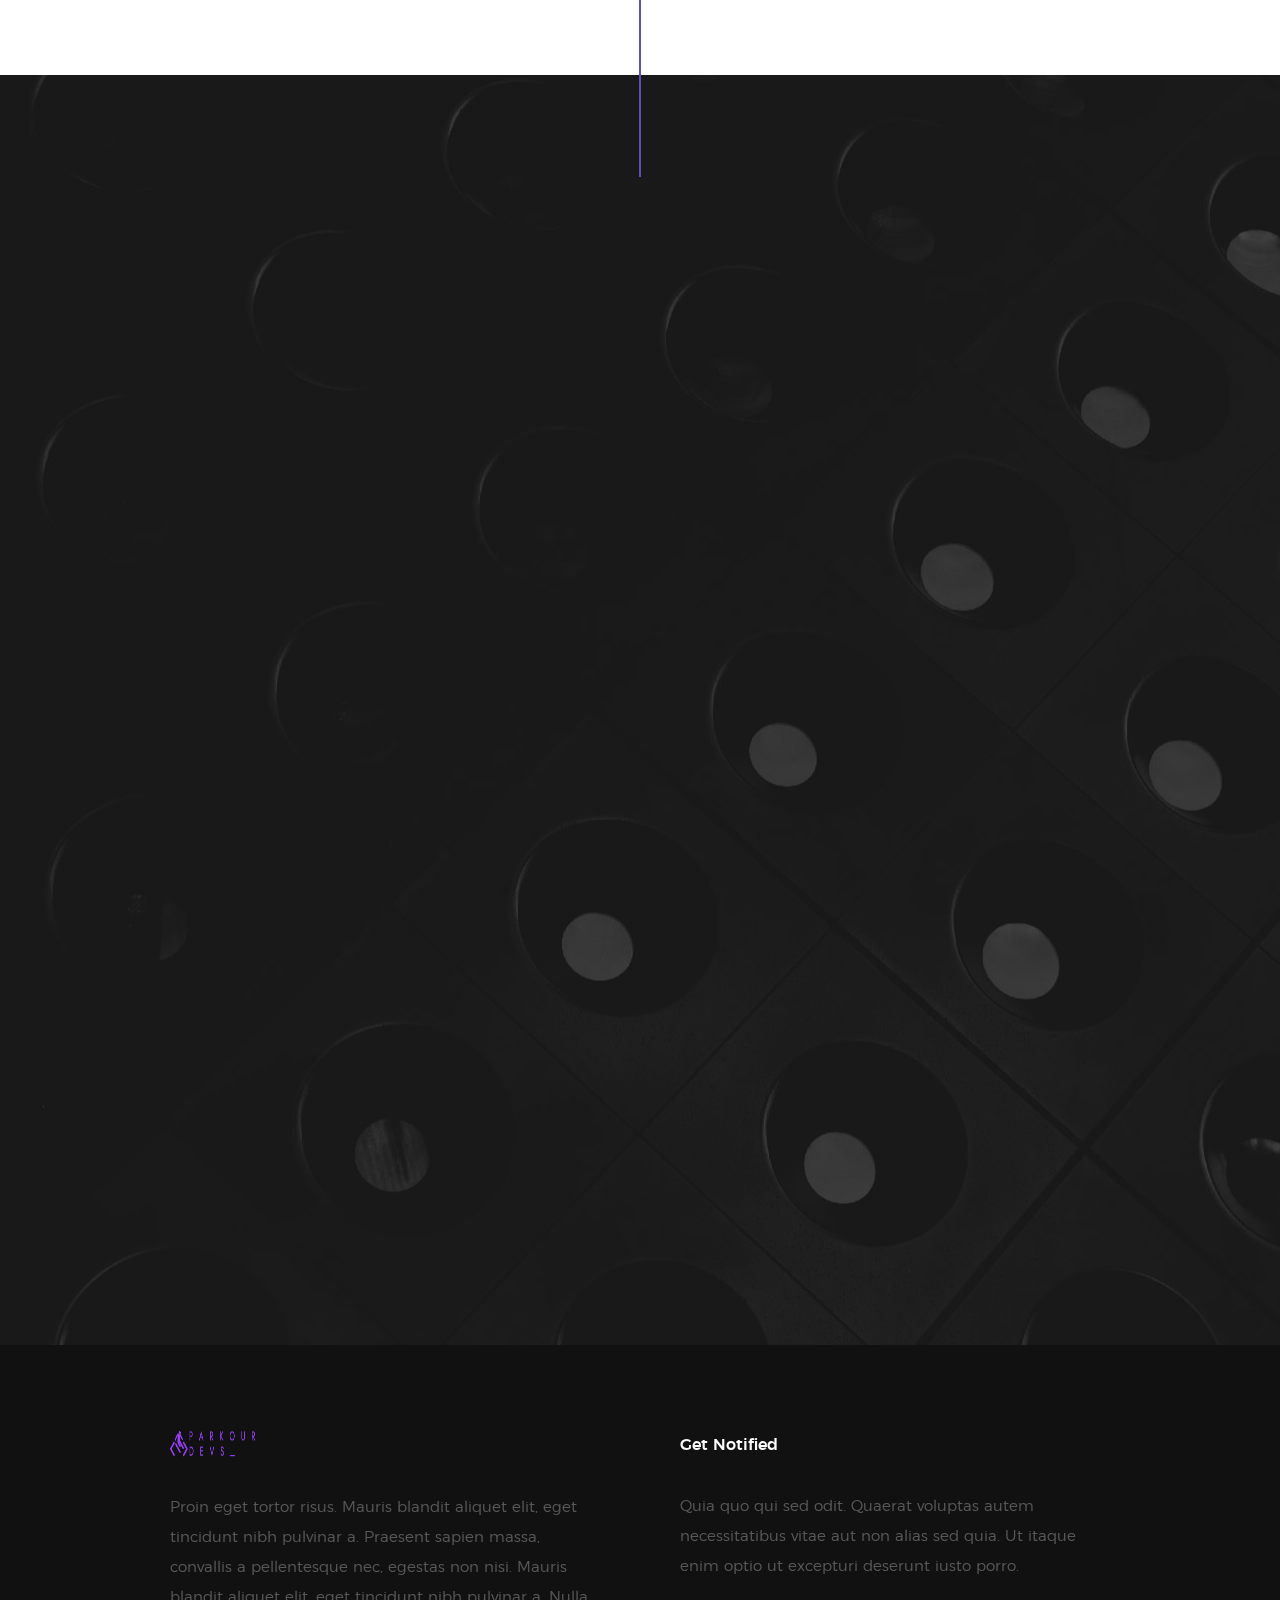
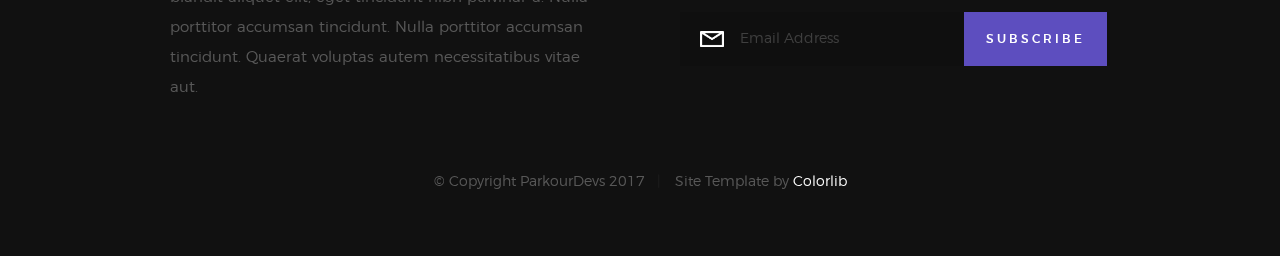
<file: styles.html>
<!DOCTYPE html>
<!--[if lt IE 9 ]><html class="no-js oldie" lang="en"> <![endif]-->
<!--[if IE 9 ]><html class="no-js oldie ie9" lang="en"> <![endif]-->
<!--[if (gte IE 9)|!(IE)]><!-->
<html class="no-js" lang="en">
<!--<![endif]-->

<head>

    <!--- basic page needs
    ================================================== -->
    <meta charset="utf-8">
    <title>ParkourDevs - Style Guide</title>
    <meta name="description" content="">
    <meta name="author" content="">

    <!-- mobile specific metas
    ================================================== -->
    <meta name="viewport" content="width=device-width, initial-scale=1">

    <!-- CSS
    ================================================== -->
    <link rel="stylesheet" href="css/base.css">
    <link rel="stylesheet" href="css/vendor.css">
    <link rel="stylesheet" href="css/main.css">

    <style type="text/css" media="screen">
        .s-styles { 
            background: white;
            padding-top: 15rem;
            padding-bottom: 12rem;
        }
     </style> 

    <!-- script
    ================================================== -->
    <script src="js/modernizr.js"></script>
    <script src="js/pace.min.js"></script>

    <!-- favicons
    ================================================== -->
    <link rel="shortcut icon" href="favicon.ico" type="image/x-icon">
    <link rel="icon" href="favicon.ico" type="image/x-icon">

</head>

<body id="top">

    <!-- header
    ================================================== -->
    <header class="s-header">

        <div class="header-logo">
            <a class="site-logo" href="index.html">
                <img src="images/logo.png" alt="Homepage">
            </a>
        </div>

        <nav class="header-nav">

            <a href="#0" class="header-nav__close" title="close"><span>Close</span></a>

            <div class="header-nav__content">
                <h3>Navigation</h3>
                
                <ul class="header-nav__list">
                    <li class="current"><a class="smoothscroll"  href="index.html" title="home">Home</a></li>
                    <li><a href="index.html#about" title="about">About</a></li>
                    <li><a href="index.html#services" title="services">Services</a></li>
                    <li><a href="index.html#works" title="works">Works</a></li>
                    <li><a href="index.html#clients" title="clients">Clients</a></li>
                    <li><a href="#contact" title="contact">Contact</a></li>
                </ul>
    
                <p>Perspiciatis hic praesentium nesciunt. Et neque a dolorum <a href='#0'>voluptatem</a> porro iusto sequi veritatis libero enim. Iusto id suscipit veritatis neque reprehenderit.</p>
    
                <ul class="header-nav__social">
                    <li>
                        <a href="#0"><i class="fa fa-facebook"></i></a>
                    </li>
                    <li>
                        <a href="#0"><i class="fa fa-twitter"></i></a>
                    </li>
                    <li>
                        <a href="#0"><i class="fa fa-instagram"></i></a>
                    </li>
                    <li>
                        <a href="#0"><i class="fa fa-behance"></i></a>
                    </li>
                    <li>
                        <a href="#0"><i class="fa fa-dribbble"></i></a>
                    </li>
                </ul>

            </div> <!-- end header-nav__content -->

        </nav>  <!-- end header-nav -->

        <a class="header-menu-toggle" href="#0">
            <span class="header-menu-text">Menu</span>
            <span class="header-menu-icon"></span>
        </a>

    </header> <!-- end s-header -->


    <!-- home
    ================================================== -->
    <section id="home" class="s-home target-section" data-parallax="scroll" data-image-src="images/hero-bg.jpg" data-natural-width=3000 data-natural-height=2000 data-position-y=center>

        <div class="overlay"></div>
        <div class="shadow-overlay"></div>

        <div class="home-content">

            <div class="row home-content__main">

                <h3>Welcome to ParkourDevs</h3>

                <h1>
                    We are a creative group <br>
                    of people who design <br>
                    influential brands and <br>
                    digital experiences.
                </h1>

                <div class="home-content__buttons">
                    <a href="#contact" class="smoothscroll btn btn--stroke">
                        Start a Project
                    </a>
                    <a href="index.html#about" class="smoothscroll btn btn--stroke">
                        More About Us
                    </a>
                </div>

            </div>

            <div class="home-content__scroll">
                <a href="#styles" class="scroll-link smoothscroll">
                    <span>Scroll Down</span>
                </a>
            </div>

            <div class="home-content__line"></div>

        </div> <!-- end home-content -->


        <ul class="home-social">
            <li>
                <a href="#0"><i class="fa fa-facebook" aria-hidden="true"></i><span>Facebook</span></a>
            </li>
            <li>
                <a href="#0"><i class="fa fa-twitter" aria-hidden="true"></i><span>Twiiter</span></a>
            </li>
            <li>
                <a href="#0"><i class="fa fa-instagram" aria-hidden="true"></i><span>Instagram</span></a>
            </li>
            <li>
                <a href="#0"><i class="fa fa-behance" aria-hidden="true"></i><span>Behance</span></a>
            </li>
            <li>
                <a href="#0"><i class="fa fa-dribbble" aria-hidden="true"></i><span>Dribbble</span></a>
            </li>
        </ul> 
        <!-- end home-social -->

    </section> <!-- end s-home -->


    <!-- styles
    ================================================== -->
    <section id="styles" class="s-styles">
        
        <div class="row narrow section-intro add-bottom text-center">

            <div class="col-twelve tab-full">

                <h1 class="display-2">Style Guide.</h1>

                <p class="lead">Lorem ipsum Officia elit ad tempor dolore est ex incididunt incididunt occaecat culpa deserunt sunt labore in cillum ullamco magna in Excepteur consequat in reprehenderit proident mollit incididunt officia commodo.
                Duis ea officia sed dolor pariatur enim dolore dolore quis incididunt nulla exercitation commodo veniam et ea incididunt.</p>

            </div>

        </div>

        <div class="row">

            <div class="col-six tab-full">

                <h3>Paragraph and Image</h3>

                <p><a href="#"><img width="120" height="120" class="pull-left" alt="sample-image" src="images/sample-image.jpg"></a>
                Lorem ipsum dolor sit amet, consectetuer adipiscing elit. Donec libero. Suspendisse bibendum.Cras id urna. Morbi tincidunt, orci ac convallis aliquam, lectus turpis varius lorem, eu posuere nunc justo tempus leo. Donec mattis, purus nec placerat bibendum, dui pede condimentum odio, ac blandit ante orci ut diam. Cras fringilla magna. Phasellus suscipit, leo a pharetra condimentum, lorem tellus eleifend magna, eget fringilla velit magna id neque posuere nunc justo tempus leo. </p>

                <p>
                Lorem ipsum dolor sit amet, consectetuer adipiscing elit. Donec libero. Suspendisse bibendum. Cras id urna. Morbi tincidunt, orci ac convallis aliquam, lectus turpis varius lorem, eu posuere nunc justo tempus leo. Donec mattis, purus nec placerat bibendum, dui pede condimentumodio, ac blandit ante orci ut diam.	
                </p>

                <p>A <a href="#">link</a>,
                <abbr title="this really isn't a very good description">abbrebation</abbr>,
                <strong>strong text</strong>,
                <em>em text</em>,
                <del>deleted text</del>, and
                <mark>this is a mark text.</mark>
                <code>.code</code>
                </p>

            </div>

            <div class="col-six tab-full">

                <h3>Drop Caps</h3>

                <p class="drop-cap">Far far away, behind the word mountains, far from the countries Vokalia and Consonantia,
                there live the blind texts. Separated they live in Bookmarksgrove right at the coast of the
                Semantics, a large language ocean. A small river named Duden flows by their place and supplies it with the necessary regelialia. Morbi tincidunt, orci ac convallis aliquam, lectus turpis varius lorem, eu	posuere nunc justo tempus leo. Donec mattis, purus nec placerat bibendum, dui pede condimentum odio, ac blandit ante orci ut diam. Cras fringilla magna. Phasellus suscipit, leo a pharetra condimentum, lorem tellus eleifend magna, eget fringilla velit magna id neque.
                </p>

                <h3>Small Print</h3>

                <p>Buy one widget, get one free!
                <small>(While supplies last. Offer expires on the vernal equinox. Not valid in Ohio.)</small>
                </p>

            </div>

        </div> <!-- end row -->

        <div class="row">

            <div class="col-six tab-full">

                <h3>Pull Quotes</h3>

                <aside class="pull-quote">
                    <blockquote>
                    <p>It is a paradisematic country, in which roasted parts of
                    sentences fly into your mouth. Even the all-powerful Pointing has no control about the blind
                    texts it is an almost unorthographic life One day however a small line of blind text by the name
                    of Lorem Ipsum decided to leave for the far World of Grammar.</p>
                    </blockquote>
                </aside>

            </div>

            <div class="col-six tab-full">

                <h3>Block Quotes</h3>

                <blockquote cite="http://where-i-got-my-info-from.com">
                <p>Your work is going to fill a large part of your life, and the only way to be truly satisfied is
                to do what you believe is great work. And the only way to do great work is to love what you do.
                If you haven't found it yet, keep looking. Don't settle. As with all matters of the heart, you'll know when you find it.
                </p>
                <cite>
                    <a href="#">Steve Jobs</a>
                </cite>
                </blockquote>

                <blockquote>
                <p>Good design is as little design as possible.</p>
                <cite>Dieter Rams</cite>
                </blockquote>

            </div>

        </div> <!-- end row -->


        <div class="row half-bottom">

            <div class="col-six tab-full">

                <h3>Example Lists</h3>

                <ol>
                    <li>Here is an example</li>
                    <li>of an ordered list.</li>
                    <li>A parent list item.
                        <ul>
                            <li>one</li>
                            <li>two</li>
                            <li>three</li>
                        </ul>
                        </li>
                        <li>A list item.</li>
                    </ol>

                <ul class="disc">
                    <li>Here is an example</li>
                    <li>of an unordered list.</li>
                </ul>

                <h3>Definition Lists</h3>

                <h5>a) Multi-line Definitions (default) </h5>

                <dl>
                    <dt><strong>This is a term</strong></dt>
                        <dd>this is the definition of that term, which both live in a <code>dl</code>.</dd>
                    <dt><strong>Another Term</strong></dt>
                        <dd>And it gets a definition too, which is this line</dd>
                        <dd>This is a 2<sup>nd</sup> definition for a single term. A <code>dt</code> may be followed by multiple <code>dd</code>s.</dd>
                </dl>

            </div>

            <div class="col-six tab-full">

                <h3>Buttons</h3>

                <p>
                    <a class="btn btn--primary full-width" href="#0">Primary Button</a>
                    <a class="btn full-width" href="#0">Default Button</a>
                    <a class="btn btn--stroke full-width" href="#0">Stroke Button</a>
                </p>

                <h3>Skill Bars</h3>
                
                <ul class="skill-bars">
                    <li>
                    <div class="progress percent90"><span>90%</span></div>
                    <strong>HTML5</strong>
                    </li>
                    <li>
                    <div class="progress percent85"><span>85%</span></div>
                    <strong>CSS3</strong>
                    </li>
                    <li>
                    <div class="progress percent70"><span>70%</span></div>
                    <strong>JQuery</strong>
                    </li>
                    <li>
                    <div class="progress percent95"><span>95%</span></div>
                    <strong>PHP</strong>
                    </li>
                    <li>
                    <div class="progress percent75"><span>75%</span></div>
                    <strong>Wordpress</strong>
                    </li>
                    <li>
                    <div class="progress percent90"><span>90%</span></div>
                    <strong>Angular JS</strong>
                    </li>
                </ul>

            </div>

        </div> <!-- end row -->

        <div class="row half-bottom">

            <div class="col-six tab-full">
                    
                <h1>H1 Heading</h1>
                <p>Doloremque dolor voluptas est sequi omnis. Pariatur ut aut. Sed enim tempora qui veniam qui cum vel. 
                Voluptas odit at vitae minima. In assumenda ut. Voluptatem totam impedit accusantium reiciendis excepturi aut qui accusamus praesentium.</p>

                <h2>H2 Heading</h2>
                <p>Doloremque dolor voluptas est sequi omnis. Pariatur ut aut. Sed enim tempora qui veniam qui cum vel. 
                Voluptas odit at vitae minima. In assumenda ut. Voluptatem totam impedit accusantium reiciendis excepturi aut qui accusamus praesentium.</p>

                <h3>H3 Heading</h3>
                <p>Doloremque dolor voluptas est sequi omnis. Pariatur ut aut. Sed enim tempora qui veniam qui cum vel. 
                Voluptas odit at vitae minima. In assumenda ut. Voluptatem totam impedit accusantium reiciendis excepturi aut qui accusamus praesentium.</p>

            </div>

            <div class="col-six tab-full">
                    
                <h4>H4 Heading</h4>
                <p>Doloremque dolor voluptas est sequi omnis. Pariatur ut aut. Sed enim tempora qui veniam qui cum vel. 
                Voluptas odit at vitae minima. In assumenda ut. Voluptatem totam impedit accusantium reiciendis excepturi aut qui accusamus praesentium.</p>

                <h5>H5 Heading</h5>
                <p>Doloremque dolor voluptas est sequi omnis. Pariatur ut aut. Sed enim tempora qui veniam qui cum vel. 
                Voluptas odit at vitae minima. In assumenda ut. Voluptatem totam impedit accusantium reiciendis excepturi aut qui accusamus praesentium.</p>

                <h6>H6 Heading</h6>
                <p>Doloremque dolor voluptas est sequi omnis. Pariatur ut aut. Sed enim tempora qui veniam qui cum vel. 
                Voluptas odit at vitae minima. In assumenda ut. Voluptatem totam impedit accusantium reiciendis excepturi aut qui accusamus praesentium.</p>

            </div>

        </div>


        <div class="row half-bottom">

            <div class="col-twelve">

                    <h3>Stats Tabs</h3>

                <ul class="stats-tabs">
                    <li><a href="#">1,234 <em>Sasuke</em></a></li>
                    <li><a href="#">567 <em>Hinata</em></a></li>
                    <li><a href="#">23,456 <em>Naruto</em></a></li>
                    <li><a href="#">3,456 <em>Kiba</em></a></li>
                    <li><a href="#">456 <em>Shikamaru</em></a></li>
                    <li><a href="#">26 <em>Sakura</em></a></li>
                    </ul>

            </div>

        </div> <!-- end row -->


        <div class="row half-bottom">

            <div class="col-six tab-full">

                <h3>Responsive Image</h3>
                <p><img src="images/wheel-500.jpg" 
                    srcset="images/wheel-1000.jpg 1000w, 
                    images/wheel-500.jpg 500w" 
                    sizes="(max-width: 1000px) 100vw, 1000px" alt=""></p>

            </div>

            <div class="col-six tab-full">

                <h3>Responsive video</h3>

                <div class="video-container">
                <iframe src="https://player.vimeo.com/video/14592941?title=0&amp;byline=0&amp;portrait=0&amp;color=F64B39" width="500" height="281" frameborder="0" webkitallowfullscreen mozallowfullscreen allowfullscreen></iframe> 
                </div>

            </div>
            
        </div> <!-- end row -->


        <div class="row add-bottom">

            <div class="col-twelve">

                <h3>Tables</h3>
                <p>Be sure to use properly formed table markup with <code>&lt;thead&gt;</code> and <code>&lt;tbody&gt;</code> when building a <code>table</code>.</p>

                <div class="table-responsive">

                    <table>
                            <thead>
                            <tr>
                                <th>Name</th>
                                <th>Age</th>
                                <th>Sex</th>
                                <th>Location</th>
                            </tr>
                            </thead>
                            <tbody>
                            <tr>
                                <td>Naruto Uzumaki</td>
                                <td>16</td>
                                <td>Male</td>
                                <td>Konoha</td>
                            </tr>
                            <tr>
                                <td>Sakura Haruno</td>
                                <td>16</td>
                                <td>Female</td>
                                <td>Konoha</td>
                            </tr>
                            </tbody>
                    </table>

                </div>

            </div>
            
        </div> <!-- end row -->
    

        <div class="row">

            <div class="col-six tab-full">

                <h3>Form Styles</h3>

                <form>
                        <div>
                            <label for="sampleInput">Your email</label>
                            <input class="full-width" type="email" placeholder="test@mailbox.com" id="sampleInput">
                    </div>
                    <div>
                            <label for="sampleRecipientInput">Reason for contacting</label>
                            <div class="cl-custom-select">
                                <select class="full-width" id="sampleRecipientInput">
                                    <option value="Option 1">Questions</option>
                                    <option value="Option 2">Report</option>
                                    <option value="Option 3">Others</option>
                                </select>
                            </div>
                    </div>
                    
                        <label for="exampleMessage">Message</label>
                        <textarea class="full-width" placeholder="Your message" id="exampleMessage"></textarea>

                        <label class="add-bottom">
                            <input type="checkbox">
                            <span class="label-text">Send a copy to yourself</span>
                        </label>
                    
                        <input class="btn--primary" type="submit" value="Submit">

                </form>

            </div>

            <div class="col-six tab-full">

                <h3>Alert Boxes</h3>

                <br>
                
                <div class="alert-box alert-box--error hideit">
                    <p>Error Message. Your Message Goes Here.</p>
                    <i class="fa fa-times alert-box__close" aria-hidden="true"></i>
                </div><!-- /error -->
                        
                <div class="alert-box alert-box--success hideit">
                    <p>Success Message. Your Message Goes Here.</p>
                    <i class="fa fa-times alert-box__close" aria-hidden="true"></i>
                </div><!-- /success -->
                        
                <div class="alert-box alert-box--info hideit">
                    <p>Info Message. Your Message Goes Here.</p>
                    <i class="fa fa-times alert-box__close" aria-hidden="true"></i>
                </div><!-- /info -->
                        
                <div class="alert-box alert-box--notice hideit">
                    <p>Notice Message. Your Message Goes Here.</p>
                    <i class="fa fa-times alert-box__close" aria-hidden="true"></i>
                </div><!-- /notice -->
            
            </div>

        </div> <!-- end row -->

    </section> <!-- end styles -->


    <!-- contact
    ================================================== -->
    <section id="contact" class="s-contact">

        <div class="overlay"></div>
        <div class="contact__line"></div>

        <div class="row section-header" data-aos="fade-up">
            <div class="col-full">
                <h3 class="subhead">Contact Us</h3>
                <h1 class="display-2 display-2--light">Reach out for a new project or just say hello</h1>
            </div>
        </div>

        <div class="row contact-content" data-aos="fade-up">
            
            <div class="contact-primary">

                <h3 class="h6">Send Us A Message</h3>

                <form name="contactForm" id="contactForm" method="post" action="" novalidate="novalidate">
                    <fieldset>
    
                    <div class="form-field">
                        <input name="contactName" type="text" id="contactName" placeholder="Your Name" value="" minlength="2" required="" aria-required="true" class="full-width">
                    </div>
                    <div class="form-field">
                        <input name="contactEmail" type="email" id="contactEmail" placeholder="Your Email" value="" required="" aria-required="true" class="full-width">
                    </div>
                    <div class="form-field">
                        <input name="contactSubject" type="text" id="contactSubject" placeholder="Subject" value="" class="full-width">
                    </div>
                    <div class="form-field">
                        <textarea name="contactMessage" id="contactMessage" placeholder="Your Message" rows="10" cols="50" required="" aria-required="true" class="full-width"></textarea>
                    </div>
                    <div class="form-field">
                        <button class="full-width btn--primary">Submit</button>
                        <div class="submit-loader">
                            <div class="text-loader">Sending...</div>
                            <div class="s-loader">
                                <div class="bounce1"></div>
                                <div class="bounce2"></div>
                                <div class="bounce3"></div>
                            </div>
                        </div>
                    </div>
    
                    </fieldset>
                </form>

                <!-- contact-warning -->
                <div class="message-warning">
                    Something went wrong. Please try again.
                </div> 
            
                <!-- contact-success -->
                <div class="message-success">
                    Your message was sent, thank you!<br>
                </div>

            </div> <!-- end contact-primary -->

            <div class="contact-secondary">
                <div class="contact-info">

                    <h3 class="h6 hide-on-fullwidth">Contact Info</h3>

                    <div class="cinfo">
                        <h5>Where to Find Us</h5>
                        <p>
                            1600 Amphitheatre Parkway<br>
                            Mountain View, CA<br>
                            94043 US
                        </p>
                    </div>

                    <div class="cinfo">
                        <h5>Email Us At</h5>
                        <p>
                            contact@ParkourDevssite.com<br>
                            info@ParkourDevssite.com
                        </p>
                    </div>

                    <div class="cinfo">
                        <h5>Call Us At</h5>
                        <p>
                            Phone: (+63) 555 1212<br>
                            Mobile: (+63) 555 0100<br>
                            Fax: (+63) 555 0101
                        </p>
                    </div>

                    <ul class="contact-social">
                        <li>
                            <a href="#"><i class="fa fa-facebook" aria-hidden="true"></i></a>
                        </li>
                        <li>
                            <a href="#"><i class="fa fa-twitter" aria-hidden="true"></i></a>
                        </li>
                        <li>
                            <a href="#"><i class="fa fa-instagram" aria-hidden="true"></i></a>
                        </li>
                        <li>
                            <a href="#"><i class="fa fa-behance" aria-hidden="true"></i></a>
                        </li>
                        <li>
                            <a href="#"><i class="fa fa-dribbble" aria-hidden="true"></i></a>
                        </li>
                    </ul> <!-- end contact-social -->

                </div> <!-- end contact-info -->
            </div> <!-- end contact-secondary -->

        </div> <!-- end contact-content -->

    </section> <!-- end s-contact -->


    <!-- footer
    ================================================== -->
    <footer>

        <div class="row footer-main">

            <div class="col-six tab-full left footer-desc">

                <div class="footer-logo"></div>
                Proin eget tortor risus. Mauris blandit aliquet elit, eget tincidunt nibh pulvinar a. Praesent sapien massa, convallis a pellentesque nec, egestas non nisi. Mauris blandit aliquet elit, eget tincidunt nibh pulvinar a. Nulla porttitor accumsan tincidunt. Nulla porttitor accumsan tincidunt. Quaerat voluptas autem necessitatibus vitae aut.

            </div>

            <div class="col-six tab-full right footer-subscribe">

                <h4>Get Notified</h4>
                <p>Quia quo qui sed odit. Quaerat voluptas autem necessitatibus vitae aut non alias sed quia. Ut itaque enim optio ut excepturi deserunt iusto porro.</p>

                <div class="subscribe-form">
                    <form id="mc-form" class="group" novalidate="true">
                        <input type="email" value="" name="EMAIL" class="email" id="mc-email" placeholder="Email Address" required="">
                        <input type="submit" name="subscribe" value="Subscribe">
                        <label for="mc-email" class="subscribe-message"></label>
                    </form>
                </div>

            </div>

        </div> <!-- end footer-main -->

        <div class="row footer-bottom">

            <div class="col-twelve">
                <div class="copyright">
                    <span>© Copyright ParkourDevs 2017</span> 
                    <span>Site Template by <a href="https://www.colorlib.com/">Colorlib</a></span>	
                </div>

                <div class="go-top">
                    <a class="smoothscroll" title="Back to Top" href="#top"><i class="icon-arrow-up" aria-hidden="true"></i></a>
                </div>
            </div>

        </div> <!-- end footer-bottom -->

    </footer> <!-- end footer -->


    <!-- photoswipe background
    ================================================== -->
    <div aria-hidden="true" class="pswp" role="dialog" tabindex="-1">

        <div class="pswp__bg"></div>
        <div class="pswp__scroll-wrap">

            <div class="pswp__container">
                <div class="pswp__item"></div>
                <div class="pswp__item"></div>
                <div class="pswp__item"></div>
            </div>

            <div class="pswp__ui pswp__ui--hidden">
                <div class="pswp__top-bar">
                    <div class="pswp__counter"></div><button class="pswp__button pswp__button--close" title="Close (Esc)"></button> <button class="pswp__button pswp__button--share" title=
                    "Share"></button> <button class="pswp__button pswp__button--fs" title="Toggle fullscreen"></button> <button class="pswp__button pswp__button--zoom" title=
                    "Zoom in/out"></button>
                    <div class="pswp__preloader">
                        <div class="pswp__preloader__icn">
                            <div class="pswp__preloader__cut">
                                <div class="pswp__preloader__donut"></div>
                            </div>
                        </div>
                    </div>
                </div>
                <div class="pswp__share-modal pswp__share-modal--hidden pswp__single-tap">
                    <div class="pswp__share-tooltip"></div>
                </div><button class="pswp__button pswp__button--arrow--left" title="Previous (arrow left)"></button> <button class="pswp__button pswp__button--arrow--right" title=
                "Next (arrow right)"></button>
                <div class="pswp__caption">
                    <div class="pswp__caption__center"></div>
                </div>
            </div>

        </div>

    </div> <!-- end photoSwipe background -->


    <!-- preloader
    ================================================== -->
    <div id="preloader">
        <div id="loader">
            <div class="line-scale-pulse-out">
                <div></div>
                <div></div>
                <div></div>
                <div></div>
                <div></div>
            </div>
        </div>
    </div>


    <!-- Java Script
    ================================================== -->
    <script src="js/jquery-3.2.1.min.js"></script>
    <script src="js/plugins.js"></script>
    <script src="js/main.js"></script>

</body>

</html>
</file>
<file: css/base.css>
/* =================================================================== 
 *
 *  ParkourDevs v1.0 Base Stylesheet
 *  11-20-2017
 *  ------------------------------------------------------------------
 *
 *  TOC:
 *  # imports 
 *  # normalize
 *  # basic/base setup styles
 *      ## Media
 *      ## Typography resets 
 *      ## links
 *      ## inputs
 *  # grid
 *      ## medium size devices
 *      ## tablets
 *      ## mobile devices
 *      ## small mobile devices
 *  # block grids
 *      ## medium size devices
 *      ## tablets
 *      ## mobile devices
 *      ## small mobile devices
 *  # MISC
 *
 * =================================================================== */


/* ===================================================================
 * # imports 
 *
 * ------------------------------------------------------------------- */
@import url("font-awesome/css/font-awesome.min.css");
@import url("micons/micons.css");
@import url("fonts.css");


/* ===================================================================
 * # normalize
 * normalize.css v5.0.0 | MIT License | 
 * github.com/necolas/normalize.css
 *
 * ------------------------------------------------------------------- */
html {
    font-family: sans-serif;
    line-height: 1.15;
    -ms-text-size-adjust: 100%;
    -webkit-text-size-adjust: 100%;
}

body {
    margin: 0;
}

article,
aside,
footer,
header,
nav,
section {
    display: block;
}

h1 {
    font-size: 2em;
    margin: 0.67em 0;
}

figcaption,
figure,
main {
    display: block;
}

figure {
    margin: 1em 40px;
}

hr {
    box-sizing: content-box;
    height: 0;
    overflow: visible;
}

pre {
    font-family: monospace, monospace;
    font-size: 1em;
}

a {
    background-color: transparent;
    -webkit-text-decoration-skip: objects;
}

a:active,
a:hover {
    outline-width: 0;
}

abbr[title] {
    border-bottom: none;
    text-decoration: underline;
    text-decoration: underline dotted;
}

b,
strong {
    font-weight: inherit;
}

b,
strong {
    font-weight: bolder;
}

code,
kbd,
samp {
    font-family: monospace, monospace;
    font-size: 1em;
}

dfn {
    font-style: italic;
}

mark {
    background-color: #ff0;
    color: #000;
}

small {
    font-size: 80%;
}

sub,
sup {
    font-size: 75%;
    line-height: 0;
    position: relative;
    vertical-align: baseline;
}

sub {
    bottom: -0.25em;
}

sup {
    top: -0.5em;
}

audio,
video {
    display: inline-block;
}

audio:not([controls]) {
    display: none;
    height: 0;
}

img {
    border-style: none;
}

svg:not(:root) {
    overflow: hidden;
}

button,
input,
optgroup,
select,
textarea {
    font-family: sans-serif;
    font-size: 100%;
    line-height: 1.15;
    margin: 0;
}

button,
input {
    overflow: visible;
}

button,
select {
    text-transform: none;
}

button,
html [type="button"],
[type="reset"],
[type="submit"] {
    -webkit-appearance: button;
}

button::-moz-focus-inner,
[type="button"]::-moz-focus-inner,
[type="reset"]::-moz-focus-inner,
[type="submit"]::-moz-focus-inner {
    border-style: none;
    padding: 0;
}

button:-moz-focusring,
[type="button"]:-moz-focusring,
[type="reset"]:-moz-focusring,
[type="submit"]:-moz-focusring {
    outline: 1px dotted ButtonText;
}

fieldset {
    border: 1px solid #c0c0c0;
    margin: 0 2px;
    padding: 0.35em 0.625em 0.75em;
}

legend {
    box-sizing: border-box;
    color: inherit;
    display: table;
    max-width: 100%;
    padding: 0;
    white-space: normal;
}

progress {
    display: inline-block;
    vertical-align: baseline;
}

textarea {
    overflow: auto;
}

[type="checkbox"],
[type="radio"] {
    box-sizing: border-box;
    padding: 0;
}

[type="number"]::-webkit-inner-spin-button,
[type="number"]::-webkit-outer-spin-button {
    height: auto;
}

[type="search"] {
    -webkit-appearance: textfield;
    outline-offset: -2px;
}

[type="search"]::-webkit-search-cancel-button,
[type="search"]::-webkit-search-decoration {
    -webkit-appearance: none;
}

::-webkit-file-upload-button {
    -webkit-appearance: button;
    font: inherit;
}

details,
menu {
    display: block;
}

summary {
    display: list-item;
}

canvas {
    display: inline-block;
}

template {
    display: none;
}

[hidden] {
    display: none;
}


/* ===================================================================
 * # basic/base setup styles
 *
 * ------------------------------------------------------------------- */
html {
    font-size: 62.5%;
    box-sizing: border-box;
}

*,
*::before,
*::after {
    box-sizing: inherit;
}

body {
    font-weight: normal;
    line-height: 1;
    word-wrap: break-word;
    text-rendering: optimizeLegibility;
    -webkit-overflow-scrolling: touch;
    -webkit-text-size-adjust: none;
}

body,
input,
button {
    -moz-osx-font-smoothing: grayscale;
    -webkit-font-smoothing: antialiased;
}


/* ------------------------------------------------------------------- 
 * ## Media
 * ------------------------------------------------------------------- */
img,
video {
    max-width: 100%;
    height: auto;
}


/* ------------------------------------------------------------------- 
 * ## Typography resets 
 * ------------------------------------------------------------------- */
div,
dl,
dt,
dd,
ul,
ol,
li,
h1,
h2,
h3,
h4,
h5,
h6,
pre,
form,
p,
blockquote,
th,
td {
    margin: 0;
    padding: 0;
}

h1,
h2,
h3,
h4,
h5,
h6 {
    -webkit-font-smoothing: auto;
    -webkit-font-smoothing: antialiased;
    -webkit-font-variant-ligatures: common-ligatures;
    -moz-font-variant-ligatures: common-ligatures;
    font-variant-ligatures: common-ligatures;
    text-rendering: optimizeLegibility;
}

em,
i {
    font-style: italic;
    line-height: inherit;
}

strong,
b {
    font-weight: bold;
    line-height: inherit;
}

small {
    font-size: 60%;
    line-height: inherit;
}

ol,
ul {
    list-style: none;
}

li {
    display: block;
}


/* ------------------------------------------------------------------- 
 * ## links 
 * ------------------------------------------------------------------- */
a {
    text-decoration: none;
    line-height: inherit;
}

a img {
    border: none;
}


/* ------------------------------------------------------------------- 
 * ## inputs 
 * ------------------------------------------------------------------- */
fieldset {
    margin: 0;
    padding: 0;
}

input[type="email"],
input[type="number"],
input[type="search"],
input[type="text"],
input[type="tel"],
input[type="url"],
input[type="password"],
textarea {
    -webkit-appearance: none;
    -moz-appearance: none;
    -ms-appearance: none;
    -o-appearance: none;
    appearance: none;
}


/* ===================================================================
 * # grid
 *
 * ------------------------------------------------------------------- */
.row {
    width: 94%;
    max-width: 1200px;
    margin: 0 auto;
}

.row:after {
    content: "";
    display: table;
    clear: both;
}

.row .row {
    width: auto;
    max-width: none;
    margin-left: -20px;
    margin-right: -20px;
}


/* column blocks
 * -------------------------------------- */
[class*="col-"] {
    float: left;
    padding: 0 20px;
}

[class*="col-"]+[class*="col-"].end {
    float: right;
}


/* column width classes 
 * -------------------------------------- */
.col-one {
    width: 8.33333%;
}

.col-two,
.col-1-6 {
    width: 16.66667%;
}

.col-three,
.col-1-4 {
    width: 25%;
}

.col-four,
.col-1-3 {
    width: 33.33333%;
}

.col-five {
    width: 41.66667%;
}

.col-six,
.col-1-2 {
    width: 50%;
}

.col-seven {
    width: 58.33333%;
}

.col-eight,
.col-2-3 {
    width: 66.66667%;
}

.col-nine,
.col-3-4 {
    width: 75%;
}

.col-ten,
.col-5-6 {
    width: 83.33333%;
}

.col-eleven {
    width: 91.66667%;
}

.col-twelve,
.col-full {
    width: 100%;
}


/* ------------------------------------------------------------------- 
 * ## medium size devices
 * ------------------------------------------------------------------- */
@media only screen and (max-width: 1200px) {
    .row .row {
        margin-left: -15px;
        margin-right: -15px;
    }
    [class*="col-"] {
        padding: 0 15px;
    }
    .md-two,
    .md-1-6 {
        width: 16.66667%;
    }
    .md-one {
        width: 8.33333%;
    }
    .md-three,
    .md-1-4 {
        width: 25%;
    }
    .md-four,
    .md-1-3 {
        width: 33.33333%;
    }
    .md-five {
        width: 41.66667%;
    }
    .md-six,
    .md-1-2 {
        width: 50%;
    }
    .md-seven {
        width: 58.33333%;
    }
    .md-eight,
    .md-2-3 {
        width: 66.66667%;
    }
    .md-nine,
    .md-3-4 {
        width: 75%;
    }
    .md-ten,
    .md-5-6 {
        width: 83.33333%;
    }
    .md-eleven {
        width: 91.66667%;
    }
    .md-twelve,
    .md-full {
        width: 100%;
    }
}


/* ------------------------------------------------------------------- 
 * ## tablets
 * ------------------------------------------------------------------- */
@media only screen and (max-width: 800px) {
    .row {
        width: 90%;
    }
    .tab-1-4 {
        width: 25%;
    }
    .tab-1-3 {
        width: 33.33333%;
    }
    .tab-1-2 {
        width: 50%;
    }
    .tab-2-3 {
        width: 66.66667%;
    }
    .tab-3-4 {
        width: 75%;
    }
    .tab-full {
        width: 100%;
    }
}


/* ------------------------------------------------------------------- 
 * ## mobile devices
 * ------------------------------------------------------------------- */
@media only screen and (max-width: 600px) {
    .row {
        width: auto;
        padding-left: 25px;
        padding-right: 25px;
    }
    .row .row {
        margin-left: -10px;
        margin-right: -10px;
    }
    [class*="col-"] {
        padding: 0 10px;
    }
    .mob-1-4 {
        width: 25%;
    }
    .mob-1-3 {
        width: 33.33333%;
    }
    .mob-1-2 {
        width: 50%;
    }
    .mob-2-3 {
        width: 66.66667%;
    }
    .mob-3-4 {
        width: 75%;
    }
    .mob-full {
        width: 100%;
    }
}


/* ------------------------------------------------------------------- 
 * ## small mobile devices
 * ------------------------------------------------------------------- */

/* stack columns on small mobile devices
 * ------------------------------------------------------------------- */

@media only screen and (max-width: 400px) {
    .row .row {
        padding-left: 0;
        padding-right: 0;
        margin-left: 0;
        margin-right: 0;
    }
    [class*="col-"] {
        width: 100% !important;
        float: none !important;
        clear: both !important;
        margin-left: 0;
        margin-right: 0;
        padding: 0;
    }
    [class*="col-"]+[class*="col-"].end {
        float: none;
    }
}


/* ===================================================================
 * # block grids
 * ------------------------------------------------------------------- */

/*   Equally-sized columns define at row level
 * ------------------------------------------------------------------- */
[class*="block-"]:after {
    content: "";
    display: table;
    clear: both;
}

.block-1-6 .col-block {
    width: 16.66667%;
}

.block-1-5 .col-block {
    width: 20%;
}

.block-1-4 .col-block {
    width: 25%;
}

.block-1-3 .col-block {
    width: 33.33333%;
}

.block-1-2 .col-block {
    width: 50%;
}


/**
 * Clearing for block grid columns. Allow columns with 
 * different heights to align properly.
 */

.block-1-6 .col-block:nth-child(6n+1),
.block-1-5 .col-block:nth-child(5n+1),
.block-1-4 .col-block:nth-child(4n+1),
.block-1-3 .col-block:nth-child(3n+1),
.block-1-2 .col-block:nth-child(2n+1) {
    clear: both;
}


/* ------------------------------------------------------------------- 
 * ## medium size devices
 * ------------------------------------------------------------------- */
@media only screen and (max-width: 1200px) {
    .block-m-1-6 .col-block {
        width: 16.66667%;
    }
    .block-m-1-5 .col-block {
        width: 20%;
    }
    .block-m-1-4 .col-block {
        width: 25%;
    }
    .block-m-1-3 .col-block {
        width: 33.33333%;
    }
    .block-m-1-2 .col-block {
        width: 50%;
    }
    .block-m-full .col-block {
        width: 100%;
        clear: both;
    }
    [class*="block-m-"] .col-block:nth-child(n) {
        clear: none;
    }
    .block-m-1-6 .col-block:nth-child(6n+1),
    .block-m-1-5 .col-block:nth-child(5n+1),
    .block-m-1-4 .col-block:nth-child(4n+1),
    .block-m-1-3 .col-block:nth-child(3n+1),
    .block-m-1-2 .col-block:nth-child(2n+1) {
        clear: both;
    }
}


/* ------------------------------------------------------------------- 
 * ## tablets
 * ------------------------------------------------------------------- */
@media only screen and (max-width: 800px) {
    .block-tab-1-6 .col-block {
        width: 16.66667%;
    }
    .block-tab-1-5 .col-block {
        width: 20%;
    }
    .block-tab-1-4 .col-block {
        width: 25%;
    }
    .block-tab-1-3 .col-block {
        width: 33.33333%;
    }
    .block-tab-1-2 .col-block {
        width: 50%;
    }
    .block-tab-full .col-block {
        width: 100%;
        clear: both;
    }
    [class*="block-tab-"] .col-block:nth-child(n) {
        clear: none;
    }
    .block-tab-1-6 .col-block:nth-child(6n+1),
    .block-tab-1-6 .col-block:nth-child(5n+1),
    .block-tab-1-4 .col-block:nth-child(4n+1),
    .block-tab-1-3 .col-block:nth-child(3n+1),
    .block-tab-1-2 .col-block:nth-child(2n+1) {
        clear: both;
    }
}


/* ------------------------------------------------------------------- 
 * ## mobile devices
 * ------------------------------------------------------------------- */
@media only screen and (max-width: 600px) {
    .block-mob-1-6 .col-block {
        width: 16.66667%;
    }
    .block-mob-1-5 .col-block {
        width: 20%;
    }
    .block-mob-1-4 .col-block {
        width: 25%;
    }
    .block-mob-1-3 .col-block {
        width: 33.33333%;
    }
    .block-mob-1-2 .col-block {
        width: 50%;
    }
    .block-mob-full .col-block {
        width: 100%;
        clear: both;
    }
    [class*="block-mob-"] .col-block:nth-child(n) {
        clear: none;
    }
    .block-mob-1-6 .col-block:nth-child(6n+1),
    .block-mob-1-5 .col-block:nth-child(5n+1),
    .block-mob-1-4 .col-block:nth-child(4n+1),
    .block-mob-1-3 .col-block:nth-child(3n+1),
    .block-mob-1-2 .col-block:nth-child(2n+1) {
        clear: both;
    }
}


/* ------------------------------------------------------------------- 
 * ## small mobile devices
 * ------------------------------------------------------------------- */

/* stack columns on small mobile devices
 * ------------------------------------------------------------------- */

@media only screen and (max-width: 400px) {
    .stack .col-block {
        width: 100% !important;
        float: none !important;
        clear: both !important;
        margin-left: 0;
        margin-right: 0;
    }
}


/* ===================================================================
 * # MISC
 *
 * ------------------------------------------------------------------- */
.group:after {
    content: "";
    display: table;
    clear: both;
}


/* Misc Helper Styles
 * -------------------------------------- */
.is-hidden {
    display: none;
}

.is-invisible {
    visibility: hidden;
}

.antialiased {
    -webkit-font-smoothing: antialiased;
    -moz-osx-font-smoothing: grayscale;
}

.overflow-hidden {
    overflow: hidden;
}

.remove-bottom {
    margin-bottom: 0;
}

.half-bottom {
    margin-bottom: 1.5rem !important;
}

.add-bottom {
    margin-bottom: 3rem !important;
}

.no-border {
    border: none;
}

.full-width {
    width: 100%;
}

.text-center {
    text-align: center;
}

.text-left {
    text-align: left;
}

.text-right {
    text-align: right;
}

.pull-left {
    float: left;
}

.pull-right {
    float: right;
}

.align-center {
    margin-left: auto;
    margin-right: auto;
    text-align: center;
}


/*# sourceMappingURL=base.css.map */
</file>
<file: css/vendor.css>
/* =================================================================== 
 *
 *  ParkourDevs v1.0 Vendor/Third Party CSS 
 *  11-20-2017
 *  ------------------------------------------------------------------
 *
 *  TOC:
 *  # animate on scroll
 *  # slick slider
 *  # photoswipe
 *  # photoSwipe skin
 *
 * =================================================================== */


/* ===================================================================
 * # animate on scroll 
 * https://michalsnik.github.io/aos/
 *
 * ------------------------------------------------------------------- */
[data-aos][data-aos][data-aos-duration='50'], body[data-aos-duration='50'] [data-aos] {
    transition-duration: 50ms;
}

[data-aos][data-aos][data-aos-delay='50'], body[data-aos-delay='50'] [data-aos] {
    transition-delay: 0;
}

[data-aos][data-aos][data-aos-delay='50'].aos-animate, body[data-aos-delay='50'] [data-aos].aos-animate {
    transition-delay: 50ms;
}

[data-aos][data-aos][data-aos-duration='100'], body[data-aos-duration='100'] [data-aos] {
    transition-duration: .1s;
}

[data-aos][data-aos][data-aos-delay='100'], body[data-aos-delay='100'] [data-aos] {
    transition-delay: 0;
}

[data-aos][data-aos][data-aos-delay='100'].aos-animate, body[data-aos-delay='100'] [data-aos].aos-animate {
    transition-delay: .1s;
}

[data-aos][data-aos][data-aos-duration='150'], body[data-aos-duration='150'] [data-aos] {
    transition-duration: .15s;
}

[data-aos][data-aos][data-aos-delay='150'], body[data-aos-delay='150'] [data-aos] {
    transition-delay: 0;
}

[data-aos][data-aos][data-aos-delay='150'].aos-animate, body[data-aos-delay='150'] [data-aos].aos-animate {
    transition-delay: .15s;
}

[data-aos][data-aos][data-aos-duration='200'], body[data-aos-duration='200'] [data-aos] {
    transition-duration: .2s;
}

[data-aos][data-aos][data-aos-delay='200'], body[data-aos-delay='200'] [data-aos] {
    transition-delay: 0;
}

[data-aos][data-aos][data-aos-delay='200'].aos-animate, body[data-aos-delay='200'] [data-aos].aos-animate {
    transition-delay: .2s;
}

[data-aos][data-aos][data-aos-duration='250'], body[data-aos-duration='250'] [data-aos] {
    transition-duration: .25s;
}

[data-aos][data-aos][data-aos-delay='250'], body[data-aos-delay='250'] [data-aos] {
    transition-delay: 0;
}

[data-aos][data-aos][data-aos-delay='250'].aos-animate, body[data-aos-delay='250'] [data-aos].aos-animate {
    transition-delay: .25s;
}

[data-aos][data-aos][data-aos-duration='300'], body[data-aos-duration='300'] [data-aos] {
    transition-duration: .3s;
}

[data-aos][data-aos][data-aos-delay='300'], body[data-aos-delay='300'] [data-aos] {
    transition-delay: 0;
}

[data-aos][data-aos][data-aos-delay='300'].aos-animate, body[data-aos-delay='300'] [data-aos].aos-animate {
    transition-delay: .3s;
}

[data-aos][data-aos][data-aos-duration='350'], body[data-aos-duration='350'] [data-aos] {
    transition-duration: .35s;
}

[data-aos][data-aos][data-aos-delay='350'], body[data-aos-delay='350'] [data-aos] {
    transition-delay: 0;
}

[data-aos][data-aos][data-aos-delay='350'].aos-animate, body[data-aos-delay='350'] [data-aos].aos-animate {
    transition-delay: .35s;
}

[data-aos][data-aos][data-aos-duration='400'], body[data-aos-duration='400'] [data-aos] {
    transition-duration: .4s;
}

[data-aos][data-aos][data-aos-delay='400'], body[data-aos-delay='400'] [data-aos] {
    transition-delay: 0;
}

[data-aos][data-aos][data-aos-delay='400'].aos-animate, body[data-aos-delay='400'] [data-aos].aos-animate {
    transition-delay: .4s;
}

[data-aos][data-aos][data-aos-duration='450'], body[data-aos-duration='450'] [data-aos] {
    transition-duration: .45s;
}

[data-aos][data-aos][data-aos-delay='450'], body[data-aos-delay='450'] [data-aos] {
    transition-delay: 0;
}

[data-aos][data-aos][data-aos-delay='450'].aos-animate, body[data-aos-delay='450'] [data-aos].aos-animate {
    transition-delay: .45s;
}

[data-aos][data-aos][data-aos-duration='500'], body[data-aos-duration='500'] [data-aos] {
    transition-duration: .5s;
}

[data-aos][data-aos][data-aos-delay='500'], body[data-aos-delay='500'] [data-aos] {
    transition-delay: 0;
}

[data-aos][data-aos][data-aos-delay='500'].aos-animate, body[data-aos-delay='500'] [data-aos].aos-animate {
    transition-delay: .5s;
}

[data-aos][data-aos][data-aos-duration='550'], body[data-aos-duration='550'] [data-aos] {
    transition-duration: .55s;
}

[data-aos][data-aos][data-aos-delay='550'], body[data-aos-delay='550'] [data-aos] {
    transition-delay: 0;
}

[data-aos][data-aos][data-aos-delay='550'].aos-animate, body[data-aos-delay='550'] [data-aos].aos-animate {
    transition-delay: .55s;
}

[data-aos][data-aos][data-aos-duration='600'], body[data-aos-duration='600'] [data-aos] {
    transition-duration: .6s;
}

[data-aos][data-aos][data-aos-delay='600'], body[data-aos-delay='600'] [data-aos] {
    transition-delay: 0;
}

[data-aos][data-aos][data-aos-delay='600'].aos-animate, body[data-aos-delay='600'] [data-aos].aos-animate {
    transition-delay: .6s;
}

[data-aos][data-aos][data-aos-duration='650'], body[data-aos-duration='650'] [data-aos] {
    transition-duration: .65s;
}

[data-aos][data-aos][data-aos-delay='650'], body[data-aos-delay='650'] [data-aos] {
    transition-delay: 0;
}

[data-aos][data-aos][data-aos-delay='650'].aos-animate, body[data-aos-delay='650'] [data-aos].aos-animate {
    transition-delay: .65s;
}

[data-aos][data-aos][data-aos-duration='700'], body[data-aos-duration='700'] [data-aos] {
    transition-duration: .7s;
}

[data-aos][data-aos][data-aos-delay='700'], body[data-aos-delay='700'] [data-aos] {
    transition-delay: 0;
}

[data-aos][data-aos][data-aos-delay='700'].aos-animate, body[data-aos-delay='700'] [data-aos].aos-animate {
    transition-delay: .7s;
}

[data-aos][data-aos][data-aos-duration='750'], body[data-aos-duration='750'] [data-aos] {
    transition-duration: .75s;
}

[data-aos][data-aos][data-aos-delay='750'], body[data-aos-delay='750'] [data-aos] {
    transition-delay: 0;
}

[data-aos][data-aos][data-aos-delay='750'].aos-animate, body[data-aos-delay='750'] [data-aos].aos-animate {
    transition-delay: .75s;
}

[data-aos][data-aos][data-aos-duration='800'], body[data-aos-duration='800'] [data-aos] {
    transition-duration: .8s;
}

[data-aos][data-aos][data-aos-delay='800'], body[data-aos-delay='800'] [data-aos] {
    transition-delay: 0;
}

[data-aos][data-aos][data-aos-delay='800'].aos-animate, body[data-aos-delay='800'] [data-aos].aos-animate {
    transition-delay: .8s;
}

[data-aos][data-aos][data-aos-duration='850'], body[data-aos-duration='850'] [data-aos] {
    transition-duration: .85s;
}

[data-aos][data-aos][data-aos-delay='850'], body[data-aos-delay='850'] [data-aos] {
    transition-delay: 0;
}

[data-aos][data-aos][data-aos-delay='850'].aos-animate, body[data-aos-delay='850'] [data-aos].aos-animate {
    transition-delay: .85s;
}

[data-aos][data-aos][data-aos-duration='900'], body[data-aos-duration='900'] [data-aos] {
    transition-duration: .9s;
}

[data-aos][data-aos][data-aos-delay='900'], body[data-aos-delay='900'] [data-aos] {
    transition-delay: 0;
}

[data-aos][data-aos][data-aos-delay='900'].aos-animate, body[data-aos-delay='900'] [data-aos].aos-animate {
    transition-delay: .9s;
}

[data-aos][data-aos][data-aos-duration='950'], body[data-aos-duration='950'] [data-aos] {
    transition-duration: .95s;
}

[data-aos][data-aos][data-aos-delay='950'], body[data-aos-delay='950'] [data-aos] {
    transition-delay: 0;
}

[data-aos][data-aos][data-aos-delay='950'].aos-animate, body[data-aos-delay='950'] [data-aos].aos-animate {
    transition-delay: .95s;
}

[data-aos][data-aos][data-aos-duration='1000'], body[data-aos-duration='1000'] [data-aos] {
    transition-duration: 1s;
}

[data-aos][data-aos][data-aos-delay='1000'], body[data-aos-delay='1000'] [data-aos] {
    transition-delay: 0;
}

[data-aos][data-aos][data-aos-delay='1000'].aos-animate, body[data-aos-delay='1000'] [data-aos].aos-animate {
    transition-delay: 1s;
}

[data-aos][data-aos][data-aos-duration='1050'], body[data-aos-duration='1050'] [data-aos] {
    transition-duration: 1.05s;
}

[data-aos][data-aos][data-aos-delay='1050'], body[data-aos-delay='1050'] [data-aos] {
    transition-delay: 0;
}

[data-aos][data-aos][data-aos-delay='1050'].aos-animate, body[data-aos-delay='1050'] [data-aos].aos-animate {
    transition-delay: 1.05s;
}

[data-aos][data-aos][data-aos-duration='1100'], body[data-aos-duration='1100'] [data-aos] {
    transition-duration: 1.1s;
}

[data-aos][data-aos][data-aos-delay='1100'], body[data-aos-delay='1100'] [data-aos] {
    transition-delay: 0;
}

[data-aos][data-aos][data-aos-delay='1100'].aos-animate, body[data-aos-delay='1100'] [data-aos].aos-animate {
    transition-delay: 1.1s;
}

[data-aos][data-aos][data-aos-duration='1150'], body[data-aos-duration='1150'] [data-aos] {
    transition-duration: 1.15s;
}

[data-aos][data-aos][data-aos-delay='1150'], body[data-aos-delay='1150'] [data-aos] {
    transition-delay: 0;
}

[data-aos][data-aos][data-aos-delay='1150'].aos-animate, body[data-aos-delay='1150'] [data-aos].aos-animate {
    transition-delay: 1.15s;
}

[data-aos][data-aos][data-aos-duration='1200'], body[data-aos-duration='1200'] [data-aos] {
    transition-duration: 1.2s;
}

[data-aos][data-aos][data-aos-delay='1200'], body[data-aos-delay='1200'] [data-aos] {
    transition-delay: 0;
}

[data-aos][data-aos][data-aos-delay='1200'].aos-animate, body[data-aos-delay='1200'] [data-aos].aos-animate {
    transition-delay: 1.2s;
}

[data-aos][data-aos][data-aos-duration='1250'], body[data-aos-duration='1250'] [data-aos] {
    transition-duration: 1.25s;
}

[data-aos][data-aos][data-aos-delay='1250'], body[data-aos-delay='1250'] [data-aos] {
    transition-delay: 0;
}

[data-aos][data-aos][data-aos-delay='1250'].aos-animate, body[data-aos-delay='1250'] [data-aos].aos-animate {
    transition-delay: 1.25s;
}

[data-aos][data-aos][data-aos-duration='1300'], body[data-aos-duration='1300'] [data-aos] {
    transition-duration: 1.3s;
}

[data-aos][data-aos][data-aos-delay='1300'], body[data-aos-delay='1300'] [data-aos] {
    transition-delay: 0;
}

[data-aos][data-aos][data-aos-delay='1300'].aos-animate, body[data-aos-delay='1300'] [data-aos].aos-animate {
    transition-delay: 1.3s;
}

[data-aos][data-aos][data-aos-duration='1350'], body[data-aos-duration='1350'] [data-aos] {
    transition-duration: 1.35s;
}

[data-aos][data-aos][data-aos-delay='1350'], body[data-aos-delay='1350'] [data-aos] {
    transition-delay: 0;
}

[data-aos][data-aos][data-aos-delay='1350'].aos-animate, body[data-aos-delay='1350'] [data-aos].aos-animate {
    transition-delay: 1.35s;
}

[data-aos][data-aos][data-aos-duration='1400'], body[data-aos-duration='1400'] [data-aos] {
    transition-duration: 1.4s;
}

[data-aos][data-aos][data-aos-delay='1400'], body[data-aos-delay='1400'] [data-aos] {
    transition-delay: 0;
}

[data-aos][data-aos][data-aos-delay='1400'].aos-animate, body[data-aos-delay='1400'] [data-aos].aos-animate {
    transition-delay: 1.4s;
}

[data-aos][data-aos][data-aos-duration='1450'], body[data-aos-duration='1450'] [data-aos] {
    transition-duration: 1.45s;
}

[data-aos][data-aos][data-aos-delay='1450'], body[data-aos-delay='1450'] [data-aos] {
    transition-delay: 0;
}

[data-aos][data-aos][data-aos-delay='1450'].aos-animate, body[data-aos-delay='1450'] [data-aos].aos-animate {
    transition-delay: 1.45s;
}

[data-aos][data-aos][data-aos-duration='1500'], body[data-aos-duration='1500'] [data-aos] {
    transition-duration: 1.5s;
}

[data-aos][data-aos][data-aos-delay='1500'], body[data-aos-delay='1500'] [data-aos] {
    transition-delay: 0;
}

[data-aos][data-aos][data-aos-delay='1500'].aos-animate, body[data-aos-delay='1500'] [data-aos].aos-animate {
    transition-delay: 1.5s;
}

[data-aos][data-aos][data-aos-duration='1550'], body[data-aos-duration='1550'] [data-aos] {
    transition-duration: 1.55s;
}

[data-aos][data-aos][data-aos-delay='1550'], body[data-aos-delay='1550'] [data-aos] {
    transition-delay: 0;
}

[data-aos][data-aos][data-aos-delay='1550'].aos-animate, body[data-aos-delay='1550'] [data-aos].aos-animate {
    transition-delay: 1.55s;
}

[data-aos][data-aos][data-aos-duration='1600'], body[data-aos-duration='1600'] [data-aos] {
    transition-duration: 1.6s;
}

[data-aos][data-aos][data-aos-delay='1600'], body[data-aos-delay='1600'] [data-aos] {
    transition-delay: 0;
}

[data-aos][data-aos][data-aos-delay='1600'].aos-animate, body[data-aos-delay='1600'] [data-aos].aos-animate {
    transition-delay: 1.6s;
}

[data-aos][data-aos][data-aos-duration='1650'], body[data-aos-duration='1650'] [data-aos] {
    transition-duration: 1.65s;
}

[data-aos][data-aos][data-aos-delay='1650'], body[data-aos-delay='1650'] [data-aos] {
    transition-delay: 0;
}

[data-aos][data-aos][data-aos-delay='1650'].aos-animate, body[data-aos-delay='1650'] [data-aos].aos-animate {
    transition-delay: 1.65s;
}

[data-aos][data-aos][data-aos-duration='1700'], body[data-aos-duration='1700'] [data-aos] {
    transition-duration: 1.7s;
}

[data-aos][data-aos][data-aos-delay='1700'], body[data-aos-delay='1700'] [data-aos] {
    transition-delay: 0;
}

[data-aos][data-aos][data-aos-delay='1700'].aos-animate, body[data-aos-delay='1700'] [data-aos].aos-animate {
    transition-delay: 1.7s;
}

[data-aos][data-aos][data-aos-duration='1750'], body[data-aos-duration='1750'] [data-aos] {
    transition-duration: 1.75s;
}

[data-aos][data-aos][data-aos-delay='1750'], body[data-aos-delay='1750'] [data-aos] {
    transition-delay: 0;
}

[data-aos][data-aos][data-aos-delay='1750'].aos-animate, body[data-aos-delay='1750'] [data-aos].aos-animate {
    transition-delay: 1.75s;
}

[data-aos][data-aos][data-aos-duration='1800'], body[data-aos-duration='1800'] [data-aos] {
    transition-duration: 1.8s;
}

[data-aos][data-aos][data-aos-delay='1800'], body[data-aos-delay='1800'] [data-aos] {
    transition-delay: 0;
}

[data-aos][data-aos][data-aos-delay='1800'].aos-animate, body[data-aos-delay='1800'] [data-aos].aos-animate {
    transition-delay: 1.8s;
}

[data-aos][data-aos][data-aos-duration='1850'], body[data-aos-duration='1850'] [data-aos] {
    transition-duration: 1.85s;
}

[data-aos][data-aos][data-aos-delay='1850'], body[data-aos-delay='1850'] [data-aos] {
    transition-delay: 0;
}

[data-aos][data-aos][data-aos-delay='1850'].aos-animate, body[data-aos-delay='1850'] [data-aos].aos-animate {
    transition-delay: 1.85s;
}

[data-aos][data-aos][data-aos-duration='1900'], body[data-aos-duration='1900'] [data-aos] {
    transition-duration: 1.9s;
}

[data-aos][data-aos][data-aos-delay='1900'], body[data-aos-delay='1900'] [data-aos] {
    transition-delay: 0;
}

[data-aos][data-aos][data-aos-delay='1900'].aos-animate, body[data-aos-delay='1900'] [data-aos].aos-animate {
    transition-delay: 1.9s;
}

[data-aos][data-aos][data-aos-duration='1950'], body[data-aos-duration='1950'] [data-aos] {
    transition-duration: 1.95s;
}

[data-aos][data-aos][data-aos-delay='1950'], body[data-aos-delay='1950'] [data-aos] {
    transition-delay: 0;
}

[data-aos][data-aos][data-aos-delay='1950'].aos-animate, body[data-aos-delay='1950'] [data-aos].aos-animate {
    transition-delay: 1.95s;
}

[data-aos][data-aos][data-aos-duration='2000'], body[data-aos-duration='2000'] [data-aos] {
    transition-duration: 2s;
}

[data-aos][data-aos][data-aos-delay='2000'], body[data-aos-delay='2000'] [data-aos] {
    transition-delay: 0;
}

[data-aos][data-aos][data-aos-delay='2000'].aos-animate, body[data-aos-delay='2000'] [data-aos].aos-animate {
    transition-delay: 2s;
}

[data-aos][data-aos][data-aos-duration='2050'], body[data-aos-duration='2050'] [data-aos] {
    transition-duration: 2.05s;
}

[data-aos][data-aos][data-aos-delay='2050'], body[data-aos-delay='2050'] [data-aos] {
    transition-delay: 0;
}

[data-aos][data-aos][data-aos-delay='2050'].aos-animate, body[data-aos-delay='2050'] [data-aos].aos-animate {
    transition-delay: 2.05s;
}

[data-aos][data-aos][data-aos-duration='2100'], body[data-aos-duration='2100'] [data-aos] {
    transition-duration: 2.1s;
}

[data-aos][data-aos][data-aos-delay='2100'], body[data-aos-delay='2100'] [data-aos] {
    transition-delay: 0;
}

[data-aos][data-aos][data-aos-delay='2100'].aos-animate, body[data-aos-delay='2100'] [data-aos].aos-animate {
    transition-delay: 2.1s;
}

[data-aos][data-aos][data-aos-duration='2150'], body[data-aos-duration='2150'] [data-aos] {
    transition-duration: 2.15s;
}

[data-aos][data-aos][data-aos-delay='2150'], body[data-aos-delay='2150'] [data-aos] {
    transition-delay: 0;
}

[data-aos][data-aos][data-aos-delay='2150'].aos-animate, body[data-aos-delay='2150'] [data-aos].aos-animate {
    transition-delay: 2.15s;
}

[data-aos][data-aos][data-aos-duration='2200'], body[data-aos-duration='2200'] [data-aos] {
    transition-duration: 2.2s;
}

[data-aos][data-aos][data-aos-delay='2200'], body[data-aos-delay='2200'] [data-aos] {
    transition-delay: 0;
}

[data-aos][data-aos][data-aos-delay='2200'].aos-animate, body[data-aos-delay='2200'] [data-aos].aos-animate {
    transition-delay: 2.2s;
}

[data-aos][data-aos][data-aos-duration='2250'], body[data-aos-duration='2250'] [data-aos] {
    transition-duration: 2.25s;
}

[data-aos][data-aos][data-aos-delay='2250'], body[data-aos-delay='2250'] [data-aos] {
    transition-delay: 0;
}

[data-aos][data-aos][data-aos-delay='2250'].aos-animate, body[data-aos-delay='2250'] [data-aos].aos-animate {
    transition-delay: 2.25s;
}

[data-aos][data-aos][data-aos-duration='2300'], body[data-aos-duration='2300'] [data-aos] {
    transition-duration: 2.3s;
}

[data-aos][data-aos][data-aos-delay='2300'], body[data-aos-delay='2300'] [data-aos] {
    transition-delay: 0;
}

[data-aos][data-aos][data-aos-delay='2300'].aos-animate, body[data-aos-delay='2300'] [data-aos].aos-animate {
    transition-delay: 2.3s;
}

[data-aos][data-aos][data-aos-duration='2350'], body[data-aos-duration='2350'] [data-aos] {
    transition-duration: 2.35s;
}

[data-aos][data-aos][data-aos-delay='2350'], body[data-aos-delay='2350'] [data-aos] {
    transition-delay: 0;
}

[data-aos][data-aos][data-aos-delay='2350'].aos-animate, body[data-aos-delay='2350'] [data-aos].aos-animate {
    transition-delay: 2.35s;
}

[data-aos][data-aos][data-aos-duration='2400'], body[data-aos-duration='2400'] [data-aos] {
    transition-duration: 2.4s;
}

[data-aos][data-aos][data-aos-delay='2400'], body[data-aos-delay='2400'] [data-aos] {
    transition-delay: 0;
}

[data-aos][data-aos][data-aos-delay='2400'].aos-animate, body[data-aos-delay='2400'] [data-aos].aos-animate {
    transition-delay: 2.4s;
}

[data-aos][data-aos][data-aos-duration='2450'], body[data-aos-duration='2450'] [data-aos] {
    transition-duration: 2.45s;
}

[data-aos][data-aos][data-aos-delay='2450'], body[data-aos-delay='2450'] [data-aos] {
    transition-delay: 0;
}

[data-aos][data-aos][data-aos-delay='2450'].aos-animate, body[data-aos-delay='2450'] [data-aos].aos-animate {
    transition-delay: 2.45s;
}

[data-aos][data-aos][data-aos-duration='2500'], body[data-aos-duration='2500'] [data-aos] {
    transition-duration: 2.5s;
}

[data-aos][data-aos][data-aos-delay='2500'], body[data-aos-delay='2500'] [data-aos] {
    transition-delay: 0;
}

[data-aos][data-aos][data-aos-delay='2500'].aos-animate, body[data-aos-delay='2500'] [data-aos].aos-animate {
    transition-delay: 2.5s;
}

[data-aos][data-aos][data-aos-duration='2550'], body[data-aos-duration='2550'] [data-aos] {
    transition-duration: 2.55s;
}

[data-aos][data-aos][data-aos-delay='2550'], body[data-aos-delay='2550'] [data-aos] {
    transition-delay: 0;
}

[data-aos][data-aos][data-aos-delay='2550'].aos-animate, body[data-aos-delay='2550'] [data-aos].aos-animate {
    transition-delay: 2.55s;
}

[data-aos][data-aos][data-aos-duration='2600'], body[data-aos-duration='2600'] [data-aos] {
    transition-duration: 2.6s;
}

[data-aos][data-aos][data-aos-delay='2600'], body[data-aos-delay='2600'] [data-aos] {
    transition-delay: 0;
}

[data-aos][data-aos][data-aos-delay='2600'].aos-animate, body[data-aos-delay='2600'] [data-aos].aos-animate {
    transition-delay: 2.6s;
}

[data-aos][data-aos][data-aos-duration='2650'], body[data-aos-duration='2650'] [data-aos] {
    transition-duration: 2.65s;
}

[data-aos][data-aos][data-aos-delay='2650'], body[data-aos-delay='2650'] [data-aos] {
    transition-delay: 0;
}

[data-aos][data-aos][data-aos-delay='2650'].aos-animate, body[data-aos-delay='2650'] [data-aos].aos-animate {
    transition-delay: 2.65s;
}

[data-aos][data-aos][data-aos-duration='2700'], body[data-aos-duration='2700'] [data-aos] {
    transition-duration: 2.7s;
}

[data-aos][data-aos][data-aos-delay='2700'], body[data-aos-delay='2700'] [data-aos] {
    transition-delay: 0;
}

[data-aos][data-aos][data-aos-delay='2700'].aos-animate, body[data-aos-delay='2700'] [data-aos].aos-animate {
    transition-delay: 2.7s;
}

[data-aos][data-aos][data-aos-duration='2750'], body[data-aos-duration='2750'] [data-aos] {
    transition-duration: 2.75s;
}

[data-aos][data-aos][data-aos-delay='2750'], body[data-aos-delay='2750'] [data-aos] {
    transition-delay: 0;
}

[data-aos][data-aos][data-aos-delay='2750'].aos-animate, body[data-aos-delay='2750'] [data-aos].aos-animate {
    transition-delay: 2.75s;
}

[data-aos][data-aos][data-aos-duration='2800'], body[data-aos-duration='2800'] [data-aos] {
    transition-duration: 2.8s;
}

[data-aos][data-aos][data-aos-delay='2800'], body[data-aos-delay='2800'] [data-aos] {
    transition-delay: 0;
}

[data-aos][data-aos][data-aos-delay='2800'].aos-animate, body[data-aos-delay='2800'] [data-aos].aos-animate {
    transition-delay: 2.8s;
}

[data-aos][data-aos][data-aos-duration='2850'], body[data-aos-duration='2850'] [data-aos] {
    transition-duration: 2.85s;
}

[data-aos][data-aos][data-aos-delay='2850'], body[data-aos-delay='2850'] [data-aos] {
    transition-delay: 0;
}

[data-aos][data-aos][data-aos-delay='2850'].aos-animate, body[data-aos-delay='2850'] [data-aos].aos-animate {
    transition-delay: 2.85s;
}

[data-aos][data-aos][data-aos-duration='2900'], body[data-aos-duration='2900'] [data-aos] {
    transition-duration: 2.9s;
}

[data-aos][data-aos][data-aos-delay='2900'], body[data-aos-delay='2900'] [data-aos] {
    transition-delay: 0;
}

[data-aos][data-aos][data-aos-delay='2900'].aos-animate, body[data-aos-delay='2900'] [data-aos].aos-animate {
    transition-delay: 2.9s;
}

[data-aos][data-aos][data-aos-duration='2950'], body[data-aos-duration='2950'] [data-aos] {
    transition-duration: 2.95s;
}

[data-aos][data-aos][data-aos-delay='2950'], body[data-aos-delay='2950'] [data-aos] {
    transition-delay: 0;
}

[data-aos][data-aos][data-aos-delay='2950'].aos-animate, body[data-aos-delay='2950'] [data-aos].aos-animate {
    transition-delay: 2.95s;
}

[data-aos][data-aos][data-aos-duration='3000'], body[data-aos-duration='3000'] [data-aos] {
    transition-duration: 3s;
}

[data-aos][data-aos][data-aos-delay='3000'], body[data-aos-delay='3000'] [data-aos] {
    transition-delay: 0;
}

[data-aos][data-aos][data-aos-delay='3000'].aos-animate, body[data-aos-delay='3000'] [data-aos].aos-animate {
    transition-delay: 3s;
}

[data-aos][data-aos][data-aos-easing=linear], body[data-aos-easing=linear] [data-aos] {
    transition-timing-function: cubic-bezier(0.25, 0.25, 0.75, 0.75);
}

[data-aos][data-aos][data-aos-easing=ease], body[data-aos-easing=ease] [data-aos] {
    transition-timing-function: ease;
}

[data-aos][data-aos][data-aos-easing=ease-in], body[data-aos-easing=ease-in] [data-aos] {
    transition-timing-function: ease-in;
}

[data-aos][data-aos][data-aos-easing=ease-out], body[data-aos-easing=ease-out] [data-aos] {
    transition-timing-function: ease-out;
}

[data-aos][data-aos][data-aos-easing=ease-in-out], body[data-aos-easing=ease-in-out] [data-aos] {
    transition-timing-function: ease-in-out;
}

[data-aos][data-aos][data-aos-easing=ease-in-back], body[data-aos-easing=ease-in-back] [data-aos] {
    transition-timing-function: cubic-bezier(0.6, -0.28, 0.735, 0.045);
}

[data-aos][data-aos][data-aos-easing=ease-out-back], body[data-aos-easing=ease-out-back] [data-aos] {
    transition-timing-function: cubic-bezier(0.175, 0.885, 0.32, 1.275);
}

[data-aos][data-aos][data-aos-easing=ease-in-out-back], body[data-aos-easing=ease-in-out-back] [data-aos] {
    transition-timing-function: cubic-bezier(0.68, -0.55, 0.265, 1.55);
}

[data-aos][data-aos][data-aos-easing=ease-in-sine], body[data-aos-easing=ease-in-sine] [data-aos] {
    transition-timing-function: cubic-bezier(0.47, 0, 0.745, 0.715);
}

[data-aos][data-aos][data-aos-easing=ease-out-sine], body[data-aos-easing=ease-out-sine] [data-aos] {
    transition-timing-function: cubic-bezier(0.39, 0.575, 0.565, 1);
}

[data-aos][data-aos][data-aos-easing=ease-in-out-sine], body[data-aos-easing=ease-in-out-sine] [data-aos] {
    transition-timing-function: cubic-bezier(0.445, 0.05, 0.55, 0.95);
}

[data-aos][data-aos][data-aos-easing=ease-in-quad], body[data-aos-easing=ease-in-quad] [data-aos] {
    transition-timing-function: cubic-bezier(0.55, 0.085, 0.68, 0.53);
}

[data-aos][data-aos][data-aos-easing=ease-out-quad], body[data-aos-easing=ease-out-quad] [data-aos] {
    transition-timing-function: cubic-bezier(0.25, 0.46, 0.45, 0.94);
}

[data-aos][data-aos][data-aos-easing=ease-in-out-quad], body[data-aos-easing=ease-in-out-quad] [data-aos] {
    transition-timing-function: cubic-bezier(0.455, 0.03, 0.515, 0.955);
}

[data-aos][data-aos][data-aos-easing=ease-in-cubic], body[data-aos-easing=ease-in-cubic] [data-aos] {
    transition-timing-function: cubic-bezier(0.55, 0.085, 0.68, 0.53);
}

[data-aos][data-aos][data-aos-easing=ease-out-cubic], body[data-aos-easing=ease-out-cubic] [data-aos] {
    transition-timing-function: cubic-bezier(0.25, 0.46, 0.45, 0.94);
}

[data-aos][data-aos][data-aos-easing=ease-in-out-cubic], body[data-aos-easing=ease-in-out-cubic] [data-aos] {
    transition-timing-function: cubic-bezier(0.455, 0.03, 0.515, 0.955);
}

[data-aos][data-aos][data-aos-easing=ease-in-quart], body[data-aos-easing=ease-in-quart] [data-aos] {
    transition-timing-function: cubic-bezier(0.55, 0.085, 0.68, 0.53);
}

[data-aos][data-aos][data-aos-easing=ease-out-quart], body[data-aos-easing=ease-out-quart] [data-aos] {
    transition-timing-function: cubic-bezier(0.25, 0.46, 0.45, 0.94);
}

[data-aos][data-aos][data-aos-easing=ease-in-out-quart], body[data-aos-easing=ease-in-out-quart] [data-aos] {
    transition-timing-function: cubic-bezier(0.455, 0.03, 0.515, 0.955);
}

[data-aos^=fade][data-aos^=fade] {
    opacity: 0;
    transition-property: opacity, transform;
}

[data-aos^=fade][data-aos^=fade].aos-animate {
    opacity: 1;
    transform: translate(0);
}

[data-aos=fade-up] {
    transform: translateY(100px);
}

[data-aos=fade-down] {
    transform: translateY(-100px);
}

[data-aos=fade-right] {
    transform: translate(-100px);
}

[data-aos=fade-left] {
    transform: translate(100px);
}

[data-aos=fade-up-right] {
    transform: translate(-100px, 100px);
}

[data-aos=fade-up-left] {
    transform: translate(100px, 100px);
}

[data-aos=fade-down-right] {
    transform: translate(-100px, -100px);
}

[data-aos=fade-down-left] {
    transform: translate(100px, -100px);
}

[data-aos^=zoom][data-aos^=zoom] {
    opacity: 0;
    transition-property: opacity, transform;
}

[data-aos^=zoom][data-aos^=zoom].aos-animate {
    opacity: 1;
    transform: translate(0) scale(1);
}

[data-aos=zoom-in] {
    transform: scale(0.6);
}

[data-aos=zoom-in-up] {
    transform: translateY(100px) scale(0.6);
}

[data-aos=zoom-in-down] {
    transform: translateY(-100px) scale(0.6);
}

[data-aos=zoom-in-right] {
    transform: translate(-100px) scale(0.6);
}

[data-aos=zoom-in-left] {
    transform: translate(100px) scale(0.6);
}

[data-aos=zoom-out] {
    transform: scale(1.2);
}

[data-aos=zoom-out-up] {
    transform: translateY(100px) scale(1.2);
}

[data-aos=zoom-out-down] {
    transform: translateY(-100px) scale(1.2);
}

[data-aos=zoom-out-right] {
    transform: translate(-100px) scale(1.2);
}

[data-aos=zoom-out-left] {
    transform: translate(100px) scale(1.2);
}

[data-aos^=slide][data-aos^=slide] {
    transition-property: transform;
}

[data-aos^=slide][data-aos^=slide].aos-animate {
    transform: translate(0);
}

[data-aos=slide-up] {
    transform: translateY(100%);
}

[data-aos=slide-down] {
    transform: translateY(-100%);
}

[data-aos=slide-right] {
    transform: translateX(-100%);
}

[data-aos=slide-left] {
    transform: translateX(100%);
}

[data-aos^=flip][data-aos^=flip] {
    backface-visibility: hidden;
    transition-property: transform;
}

[data-aos=flip-left] {
    transform: perspective(2500px) rotateY(-100deg);
}

[data-aos=flip-left].aos-animate {
    transform: perspective(2500px) rotateY(0);
}

[data-aos=flip-right] {
    transform: perspective(2500px) rotateY(100deg);
}

[data-aos=flip-right].aos-animate {
    transform: perspective(2500px) rotateY(0);
}

[data-aos=flip-up] {
    transform: perspective(2500px) rotateX(-100deg);
}

[data-aos=flip-up].aos-animate {
    transform: perspective(2500px) rotateX(0);
}

[data-aos=flip-down] {
    transform: perspective(2500px) rotateX(100deg);
}

[data-aos=flip-down].aos-animate {
    transform: perspective(2500px) rotateX(0);
}


/*# sourceMappingURL=aos.css.map*/



/* ===================================================================
 * # slick slider
 *
 * ------------------------------------------------------------------- */
.slick-slider {
    position: relative;
    display: block;
    box-sizing: border-box;
    -webkit-touch-callout: none;
    -webkit-user-select: none;
    -khtml-user-select: none;
    -moz-user-select: none;
    -ms-user-select: none;
    user-select: none;
    -ms-touch-action: pan-y;
    touch-action: pan-y;
    -webkit-tap-highlight-color: transparent;
}

.slick-list {
    position: relative;
    overflow: hidden;
    display: block;
    margin: 0;
    padding: 0;
}

.slick-list:focus {
    outline: none;
}

.slick-list.dragging {
    cursor: pointer;
    cursor: hand;
}

.slick-slider .slick-track, .slick-slider .slick-list {
    -webkit-transform: translate3d(0, 0, 0);
    -moz-transform: translate3d(0, 0, 0);
    -ms-transform: translate3d(0, 0, 0);
    -o-transform: translate3d(0, 0, 0);
    transform: translate3d(0, 0, 0);
}

.slick-track {
    position: relative;
    left: 0;
    top: 0;
    display: block;
}

.slick-track:before, .slick-track:after {
    content: "";
    display: table;
}

.slick-track:after {
    clear: both;
}

.slick-loading .slick-track {
    visibility: hidden;
}

.slick-slide {
    float: left;
    height: 100%;
    min-height: 1px;
    display: none;
}

[dir="rtl"] .slick-slide {
    float: right;
}

.slick-slide img {
    display: block;
}

.slick-slide.slick-loading img {
    display: none;
}

.slick-slide.dragging img {
    pointer-events: none;
}

.slick-initialized .slick-slide {
    display: block;
}

.slick-loading .slick-slide {
    visibility: hidden;
}

.slick-vertical .slick-slide {
    display: block;
    height: auto;
    border: 1px solid transparent;
}

.slick-arrow.slick-hidden {
    display: none;
}



/* ===================================================================
 * # photoswipe
 *   PhotoSwipe main CSS by Dmitry Semenov 
 *   photoswipe.com | MIT license
 *
 * ------------------------------------------------------------------- */
/*! 
  # photoswipe
  PhotoSwipe main CSS by Dmitry Semenov | photoswipe.com | MIT license */

/*
	Styles for basic PhotoSwipe functionality (sliding area, open/close transitions)
*/

/* pswp = photoswipe */

.pswp {
    display: none;
    position: absolute;
    width: 100%;
    height: 100%;
    left: 0;
    top: 0;
    overflow: hidden;
    -ms-touch-action: none;
    touch-action: none;
    z-index: 1500;
    -webkit-text-size-adjust: 100%;
    /* create separate layer, to avoid paint on window.onscroll in webkit/blink */
    -webkit-backface-visibility: hidden;
    outline: none;
}

.pswp * {
    -webkit-box-sizing: border-box;
    box-sizing: border-box;
}

.pswp img {
    max-width: none;
}


/* style is added when JS option showHideOpacity is set to true */

.pswp--animate_opacity {
    /* 0.001, because opacity:0 doesn't trigger Paint action, which causes lag at start of transition */
    opacity: 0.001;
    will-change: opacity;
    /* for open/close transition */
    -webkit-transition: opacity 333ms cubic-bezier(0.4, 0, 0.22, 1);
    transition: opacity 333ms cubic-bezier(0.4, 0, 0.22, 1);
}

.pswp--open {
    display: block;
}

.pswp--zoom-allowed .pswp__img {
    /* autoprefixer: off */
    cursor: -webkit-zoom-in;
    cursor: -moz-zoom-in;
    cursor: zoom-in;
}

.pswp--zoomed-in .pswp__img {
    /* autoprefixer: off */
    cursor: -webkit-grab;
    cursor: -moz-grab;
    cursor: grab;
}

.pswp--dragging .pswp__img {
    /* autoprefixer: off */
    cursor: -webkit-grabbing;
    cursor: -moz-grabbing;
    cursor: grabbing;
}


/*
	Background is added as a separate element.
	As animating opacity is much faster than animating rgba() background-color.
*/

.pswp__bg {
    position: absolute;
    left: 0;
    top: 0;
    width: 100%;
    height: 100%;
    background: #000;
    opacity: 0;
    -webkit-transform: translateZ(0);
    transform: translateZ(0);
    -webkit-backface-visibility: hidden;
    will-change: opacity;
}

.pswp__scroll-wrap {
    position: absolute;
    left: 0;
    top: 0;
    width: 100%;
    height: 100%;
    overflow: hidden;
}

.pswp__container, .pswp__zoom-wrap {
    -ms-touch-action: none;
    touch-action: none;
    position: absolute;
    left: 0;
    right: 0;
    top: 0;
    bottom: 0;
}


/* Prevent selection and tap highlights */

.pswp__container, .pswp__img {
    -webkit-user-select: none;
    -moz-user-select: none;
    -ms-user-select: none;
    user-select: none;
    -webkit-tap-highlight-color: transparent;
    -webkit-touch-callout: none;
}

.pswp__zoom-wrap {
    position: absolute;
    width: 100%;
    -webkit-transform-origin: left top;
    -ms-transform-origin: left top;
    transform-origin: left top;
    /* for open/close transition */
    -webkit-transition: -webkit-transform 333ms cubic-bezier(0.4, 0, 0.22, 1);
    transition: transform 333ms cubic-bezier(0.4, 0, 0.22, 1);
}

.pswp__bg {
    will-change: opacity;
    /* for open/close transition */
    -webkit-transition: opacity 333ms cubic-bezier(0.4, 0, 0.22, 1);
    transition: opacity 333ms cubic-bezier(0.4, 0, 0.22, 1);
}

.pswp--animated-in .pswp__bg, .pswp--animated-in .pswp__zoom-wrap {
    -webkit-transition: none;
    transition: none;
}

.pswp__container, .pswp__zoom-wrap {
    -webkit-backface-visibility: hidden;
}

.pswp__item {
    position: absolute;
    left: 0;
    right: 0;
    top: 0;
    bottom: 0;
    overflow: hidden;
}

.pswp__img {
    position: absolute;
    width: auto;
    height: auto;
    top: 0;
    left: 0;
}


/*
	stretched thumbnail or div placeholder element (see below)
	style is added to avoid flickering in webkit/blink when layers overlap
*/

.pswp__img--placeholder {
    -webkit-backface-visibility: hidden;
}


/*
	div element that matches size of large image
	large image loads on top of it
*/

.pswp__img--placeholder--blank {
    background: #222;
}

.pswp--ie .pswp__img {
    width: 100% !important;
    height: auto !important;
    left: 0;
    top: 0;
}


/*
	Error message appears when image is not loaded
	(JS option errorMsg controls markup)
*/

.pswp__error-msg {
    position: absolute;
    left: 0;
    top: 50%;
    width: 100%;
    text-align: center;
    font-size: 14px;
    line-height: 16px;
    margin-top: -8px;
    color: #CCC;
}

.pswp__error-msg a {
    color: #CCC;
    text-decoration: underline;
}


/* ===================================================================
 * # photoSwipe skin
 *
 * ------------------------------------------------------------------- */

/*
    Contents:

    1. Buttons
    2. Share modal and links
    3. Index indicator ("1 of X" counter)
    4. Caption
    5. Loading indicator
    6. Additional styles (root element, top bar, idle state, hidden state, etc.)
*/


/* -------------------------------------------------------------------
 * ## 1. buttons
 * ------------------------------------------------------------------- */


/* <button> css reset */

.pswp__button {
    width: 44px;
    height: 44px;
    line-height: 1;
    position: relative;
    background: none;
    cursor: pointer;
    overflow: visible;
    -webkit-appearance: none;
    display: block;
    border: 0;
    padding: 0;
    margin: 0;
    float: right;
    opacity: 0.6;
    -webkit-transition: opacity 0.2s;
    transition: opacity 0.2s;
    -webkit-box-shadow: none;
    box-shadow: none;
}

.pswp__button:focus, .pswp__button:hover {
    opacity: 1;
    background-color: transparent;
}

.pswp__button:active {
    outline: none;
    opacity: 0.9;
}

.pswp__button::-moz-focus-inner {
    padding: 0;
    border: 0;
}


/* 
pswp__ui--over-close class it added when mouse is 
over element that should close gallery 
*/

.pswp__ui--over-close .pswp__button--close {
    opacity: 1;
}

.pswp__button, .pswp__button--arrow--left:before, .pswp__button--arrow--right:before {
    background: url(../images/photoswipe/default-skin.png) 0 0 no-repeat;
    background-size: 264px 88px;
    width: 44px;
    height: 44px;
}

@media (-webkit-min-device-pixel-ratio: 1.1), (-webkit-min-device-pixel-ratio: 1.09375), (min-resolution: 105dpi), (min-resolution: 1.1dppx) {
    /* Serve SVG sprite if browser supports SVG and resolution is more than 105dpi */
    .pswp--svg .pswp__button, .pswp--svg .pswp__button--arrow--left:before, .pswp--svg .pswp__button--arrow--right:before {
        background-image: url(images/photoswipe/default-skin.svg);
    }
    .pswp--svg .pswp__button--arrow--left, .pswp--svg .pswp__button--arrow--right {
        background: none;
    }
}

.pswp__button--close {
    background-position: 0 -44px;
}

.pswp__button--share {
    background-position: -44px -44px;
}

.pswp__button--fs {
    display: none;
}

.pswp--supports-fs .pswp__button--fs {
    display: block;
}

.pswp--fs .pswp__button--fs {
    background-position: -44px 0;
}

.pswp__button--zoom {
    display: none;
    background-position: -88px 0;
}

.pswp--zoom-allowed .pswp__button--zoom {
    display: block;
}

.pswp--zoomed-in .pswp__button--zoom {
    background-position: -132px 0;
}


/* no arrows on touch screens */

.pswp--touch .pswp__button--arrow--left, .pswp--touch .pswp__button--arrow--right {
    visibility: hidden;
}


/*
Arrow buttons hit area
(icon is added to :before pseudo-element)
*/

.pswp__button--arrow--left, .pswp__button--arrow--right {
    background: none;
    top: 50%;
    margin-top: -22px;
    width: 30px;
    height: 32px;
    position: absolute;
}

.pswp__button--arrow--left {
    left: 12px;
}

.pswp__button--arrow--right {
    right: 12px;
}

.pswp__button--arrow--left:before, .pswp__button--arrow--right:before {
    content: '';
    top: 0;
    background-color: rgba(0, 0, 0, 0.3);
    height: 30px;
    width: 32px;
    position: absolute;
    border-radius: 3px;
}

.pswp__button--arrow--left:before {
    left: 6px;
    background-position: -138px -44px;
}

.pswp__button--arrow--right:before {
    right: 6px;
    background-position: -94px -44px;
}


/* -------------------------------------------------------------------
 * ## 2. Share modal/popup and links
 * ------------------------------------------------------------------- */

.pswp__counter, .pswp__share-modal {
    -webkit-user-select: none;
    -moz-user-select: none;
    -ms-user-select: none;
    user-select: none;
}

.pswp__share-modal {
    display: block;
    background: rgba(0, 0, 0, 0.5);
    width: 100%;
    height: 100%;
    top: 0;
    left: 0;
    padding: 10px;
    position: absolute;
    z-index: 1600;
    opacity: 0;
    -webkit-transition: opacity 0.25s ease-out;
    transition: opacity 0.25s ease-out;
    -webkit-backface-visibility: hidden;
    will-change: opacity;
}

.pswp__share-modal--hidden {
    display: none;
}

.pswp__share-tooltip {
    z-index: 1620;
    position: absolute;
    background: #FFF;
    top: 56px;
    border-radius: 3px;
    display: block;
    width: auto;
    right: 44px;
    -webkit-box-shadow: 0 2px 5px rgba(0, 0, 0, 0.25);
    box-shadow: 0 2px 5px rgba(0, 0, 0, 0.25);
    -webkit-transform: translateY(6px);
    -ms-transform: translateY(6px);
    transform: translateY(6px);
    -webkit-transition: -webkit-transform 0.25s;
    transition: transform 0.25s;
    -webkit-backface-visibility: hidden;
    will-change: transform;
}

.pswp__share-tooltip a {
    display: block;
    padding: 9px 15px;
    color: #000;
    text-decoration: none;
    font-size: 13px;
    line-height: 18px;
}

.pswp__share-tooltip a:hover {
    text-decoration: none;
    color: #000;
}

.pswp__share-tooltip a:first-child {
    /* round corners on the first/last list item */
    border-radius: 3px 3px 0 0;
}

.pswp__share-tooltip a:last-child {
    border-radius: 0 0 3px 3px;
}

.pswp__share-modal--fade-in {
    opacity: 1;
}

.pswp__share-modal--fade-in .pswp__share-tooltip {
    -webkit-transform: translateY(0);
    -ms-transform: translateY(0);
    transform: translateY(0);
}


/* increase size of share links on touch devices */

.pswp--touch .pswp__share-tooltip a {
    padding: 16px 12px;
}

a.pswp__share--facebook:before {
    content: '';
    display: block;
    width: 0;
    height: 0;
    position: absolute;
    top: -12px;
    right: 15px;
    border: 6px solid transparent;
    border-bottom-color: #FFF;
    -webkit-pointer-events: none;
    -moz-pointer-events: none;
    pointer-events: none;
}

a.pswp__share--facebook:hover {
    background: #3E5C9A;
    color: #FFF;
}

a.pswp__share--facebook:hover:before {
    border-bottom-color: #3E5C9A;
}

a.pswp__share--twitter:hover {
    background: #55ACEE;
    color: #FFF;
}

a.pswp__share--pinterest:hover {
    background: #CCC;
    color: #CE272D;
}

a.pswp__share--download:hover {
    background: #DDD;
}


/* -------------------------------------------------------------------
 * ## 3. Index indicator ("1 of X" counter)
 * ------------------------------------------------------------------- */

.pswp__counter {
    position: absolute;
    left: 6px;
    top: 0;
    height: 44px;
    font-size: 13px;
    line-height: 44px;
    color: #FFF;
    opacity: 0.75;
    padding: 0 10px;
}


/* -------------------------------------------------------------------
 * ## 4. Caption
 * ------------------------------------------------------------------- */

.pswp__caption {
    position: absolute;
    left: 0;
    bottom: 0;
    width: 100%;
    min-height: 45px;
}

.pswp__caption h4 {
    font-size: 1.8rem;
    line-height: 1.333;
    margin: 0 0 .6rem;
    color: #FFFFFF;
}

.pswp__caption small {
    font-size: 11px;
    color: rgba(255, 255, 255, 0.5);
}

.pswp__caption__center {
    text-align: center;
    max-width: 900px;
    margin: 0 auto;
    font-size: 13px;
    padding: 10px;
    line-height: 20px;
    color: rgba(255, 255, 255, 0.5);
}

.pswp__caption--empty {
    display: none;
}


/* Fake caption element, used to calculate height of next/prev image */

.pswp__caption--fake {
    visibility: hidden;
}


/* -------------------------------------------------------------------
 * ## 5. Loading indicator (preloader)
 * You can play with it here - http://codepen.io/dimsemenov/pen/yyBWoR
 * ------------------------------------------------------------------- */

.pswp__preloader {
    width: 44px;
    height: 44px;
    position: absolute;
    top: 0;
    left: 50%;
    margin-left: -22px;
    opacity: 0;
    -webkit-transition: opacity 0.25s ease-out;
    transition: opacity 0.25s ease-out;
    will-change: opacity;
    direction: ltr;
}

.pswp__preloader__icn {
    width: 20px;
    height: 20px;
    margin: 12px;
}

.pswp__preloader--active {
    opacity: 1;
}

.pswp__preloader--active .pswp__preloader__icn {
    /* We use .gif in browsers that don't support CSS animation */
    background: url(..images/photoswipe/preloader.gif) 0 0 no-repeat;
}

.pswp--css_animation .pswp__preloader--active {
    opacity: 1;
}

.pswp--css_animation .pswp__preloader--active .pswp__preloader__icn {
    -webkit-animation: clockwise 500ms linear infinite;
    animation: clockwise 500ms linear infinite;
}

.pswp--css_animation .pswp__preloader--active .pswp__preloader__donut {
    -webkit-animation: donut-rotate 1000ms cubic-bezier(0.4, 0, 0.22, 1) infinite;
    animation: donut-rotate 1000ms cubic-bezier(0.4, 0, 0.22, 1) infinite;
}

.pswp--css_animation .pswp__preloader__icn {
    background: none;
    opacity: 0.75;
    width: 14px;
    height: 14px;
    position: absolute;
    left: 15px;
    top: 15px;
    margin: 0;
}

.pswp--css_animation .pswp__preloader__cut {
    /* 
			The idea of animating inner circle is based on Polymer ("material") loading indicator 
			 by Keanu Lee https://blog.keanulee.com/2014/10/20/the-tale-of-three-spinners.html
		*/
    position: relative;
    width: 7px;
    height: 14px;
    overflow: hidden;
}

.pswp--css_animation .pswp__preloader__donut {
    -webkit-box-sizing: border-box;
    box-sizing: border-box;
    width: 14px;
    height: 14px;
    border: 2px solid #FFF;
    border-radius: 50%;
    border-left-color: transparent;
    border-bottom-color: transparent;
    position: absolute;
    top: 0;
    left: 0;
    background: none;
    margin: 0;
}

@media screen and (max-width: 1024px) {
    .pswp__preloader {
        position: relative;
        left: auto;
        top: auto;
        margin: 0;
        float: right;
    }
}

@-webkit-keyframes clockwise {
    0% {
        -webkit-transform: rotate(0deg);
        transform: rotate(0deg);
    }
    100% {
        -webkit-transform: rotate(360deg);
        transform: rotate(360deg);
    }
}

@keyframes clockwise {
    0% {
        -webkit-transform: rotate(0deg);
        transform: rotate(0deg);
    }
    100% {
        -webkit-transform: rotate(360deg);
        transform: rotate(360deg);
    }
}

@-webkit-keyframes donut-rotate {
    0% {
        -webkit-transform: rotate(0);
        transform: rotate(0);
    }
    50% {
        -webkit-transform: rotate(-140deg);
        transform: rotate(-140deg);
    }
    100% {
        -webkit-transform: rotate(0);
        transform: rotate(0);
    }
}

@keyframes donut-rotate {
    0% {
        -webkit-transform: rotate(0);
        transform: rotate(0);
    }
    50% {
        -webkit-transform: rotate(-140deg);
        transform: rotate(-140deg);
    }
    100% {
        -webkit-transform: rotate(0);
        transform: rotate(0);
    }
}


/* -------------------------------------------------------------------
 * ## 6. additional styles
 * ------------------------------------------------------------------- */


/* root element of UI */

.pswp {
    font-family: "montserrat-regular", sans-serif;
}

.pswp__ui {
    -webkit-font-smoothing: auto;
    visibility: visible;
    opacity: 1;
    z-index: 1550;
}


/* top black bar with buttons and "1 of X" indicator */

.pswp__top-bar {
    position: absolute;
    left: 0;
    top: 0;
    height: 44px;
    width: 100%;
    padding: 0 6px;
}

.pswp__caption, .pswp__top-bar, .pswp--has_mouse .pswp__button--arrow--left, .pswp--has_mouse .pswp__button--arrow--right {
    -webkit-backface-visibility: hidden;
    will-change: opacity;
    -webkit-transition: opacity 333ms cubic-bezier(0.4, 0, 0.22, 1);
    transition: opacity 333ms cubic-bezier(0.4, 0, 0.22, 1);
}


/* pswp--has_mouse class is added only when two subsequent mousemove events occur */

.pswp--has_mouse .pswp__button--arrow--left, .pswp--has_mouse .pswp__button--arrow--right {
    visibility: visible;
}

.pswp__top-bar, .pswp__caption {
    background-color: rgba(0, 0, 0, 0.5);
}


/* pswp__ui--fit class is added when main image "fits" between top bar and bottom bar (caption) */

.pswp__ui--fit .pswp__top-bar, .pswp__ui--fit .pswp__caption {
    background-color: rgba(0, 0, 0, 0.3);
}


/* pswp__ui--idle class is added when mouse isn't moving for several seconds (JS option timeToIdle) */

.pswp__ui--idle .pswp__top-bar {
    opacity: 0;
}

.pswp__ui--idle .pswp__button--arrow--left, .pswp__ui--idle .pswp__button--arrow--right {
    opacity: 0;
}


/*
	pswp__ui--hidden class is added when controls are hidden
	e.g. when user taps to toggle visibility of controls
*/

.pswp__ui--hidden .pswp__top-bar, .pswp__ui--hidden .pswp__caption, .pswp__ui--hidden .pswp__button--arrow--left, .pswp__ui--hidden .pswp__button--arrow--right {
    /* Force paint & create composition layer for controls. */
    opacity: 0.001;
}


/* pswp__ui--one-slide class is added when there is just one item in gallery */

.pswp__ui--one-slide .pswp__button--arrow--left, .pswp__ui--one-slide .pswp__button--arrow--right, .pswp__ui--one-slide .pswp__counter {
    display: none;
}

.pswp__element--disabled {
    display: none !important;
}

.pswp--minimal--dark .pswp__top-bar {
    background: none;
}


/*# sourceMappingURL=vendor.css.map */
</file>
<file: css/main.css>
/* =================================================================== 
 *
 *  ParkourDevs v1.0 Main Stylesheet
 *  11-20-2017
 *  ------------------------------------------------------------------
 *
 *  TOC:
 *  # base style overrides
 *      ## links
 *  # typography & general theme styles
 *      ## Lists
 *      ## responsive video container
 *      ## floated image
 *      ## tables
 *      ## Spacing
 *      ## pace.js styles - minimal
 *  # preloader
 *  # forms
 *      ## style placeholder text
 *      ## change autocomplete styles in chrome
 *  # buttons
 *  # additional components
 *      ## alert box
 *      ## additional typo styles
 *      ## skillbars 
 *  # reusable and common theme styles
 *      ## display headings
 *      ## section header
 *      ## slick slider
 *  # header styles
 *      ## header logo
 *      ## main navigation 
 *      ## mobile menu toggle 
 *  # home 
 *      ## home content
 *      ## home social 
 *      ## home animations
 *  # about
 *      ## about stats
 *  # services
 *      ## services list
 *  # works
 *      ## bricks/masonry
 *  # clients
 *      ## slider
 *      ## testimonials
 *  # contact
 *      ## loader animation
 *  # footer
 *      ## footer main
 *      ## footer bottom
 *      ## go to top
 *
 *
 * =================================================================== */


/* ===================================================================
 * # base style overrides
 *
 * ------------------------------------------------------------------- */
html {
    font-size: 10px;
}

@media only screen and (max-width: 400px) {
    html {
        font-size: 9.411764705882353px;
    }
}

html, body {
    height: 100%;
}

body {
    background: #111111;
    font-family: "lora-regular", serif;
    font-size: 1.7rem;
    font-style: normal;
    font-weight: normal;
    line-height: 1.765;
    color: #757575;
    margin: 0;
    padding: 0;
}


/* ------------------------------------------------------------------- 
 * ## links
 * ------------------------------------------------------------------- */
a {
    color: #0087cc;
    -webkit-transition: all 0.3s ease-in-out;
    transition: all 0.3s ease-in-out;
}

a:hover, a:focus, a:active {
    color: #5d4ebf;
}

a:hover, a:active {
    outline: 0;
}



/* ===================================================================
 * # typography & general theme styles
 * 
 * ------------------------------------------------------------------- */
h1, h2, h3, h4, h5, h6, 
.h1, .h2, .h3, .h4, .h5, .h6 {
    font-family: "montserrat-medium", sans-serif;
    color: #000000;
    font-style: normal;
    font-weight: normal;
    text-rendering: optimizeLegibility;
}

h1, .h1, h2, .h2, h3, .h3, h4, .h4 {
    margin-top: 6rem;
    margin-bottom: 1.8rem;
}

@media only screen and (max-width: 600px) {
    h1, .h1, h2, .h2, h3, .h3, h4, .h4 {
        margin-top: 5.1rem;
    }
}

h5, .h5, h6, .h6 {
    margin-top: 4.2rem;
    margin-bottom: 1.5rem;
}

@media only screen and (max-width: 600px) {
    h5, .h5, h6, .h6 {
        margin-top: 3.6rem;
        margin-bottom: 0.9rem;
    }
}

h1, .h1 {
    font-size: 3.6rem;
    line-height: 1.25;
    letter-spacing: -.1rem;
}

@media only screen and (max-width: 600px) {
    h1, .h1 {
        font-size: 3.3rem;
        letter-spacing: -.07rem;
    }
}

h2, .h2 {
    font-size: 3rem;
    line-height: 1.3;
}

h3, .h3 {
    font-size: 2.4rem;
    line-height: 1.25;
}

h4, .h4 {
    font-size: 2.1rem;
    line-height: 1.286;
}

h5, .h5 {
    font-size: 1.6rem;
    line-height: 1.313;
}

h6, .h6 {
    font-size: 1.3rem;
    line-height: 1.385;
    text-transform: uppercase;
    letter-spacing: .16rem;
}

p img {
    margin: 0;
}

p.lead {
    font-family: "montserrat-regular", sans-serif;
    font-size: 2rem;
    font-weight: 300;
    line-height: 1.8;
    margin-bottom: 3.6rem;
    color: #000000;
}

@media only screen and (max-width: 800px) {
    p.lead {
        font-size: 1.8rem;
    }
}

em, i, strong, b {
    font-size: inherit;
    line-height: inherit;
    font-style: normal;
    font-weight: normal;
}

em, i {
    font-family: "lora-italic", serif;
}

strong, b {
    font-family: "lora-bold", serif;
}

small {
    font-size: 1.2rem;
    line-height: inherit;
}

blockquote {
    margin: 3.9rem 0;
    padding-left: 4.5rem;
    position: relative;
}

blockquote:before {
    content: "\201C";
    font-size: 10rem;
    line-height: 0px;
    margin: 0;
    color: rgba(0, 0, 0, 0.25);
    font-family: arial, sans-serif;
    position: absolute;
    top: 3.6rem;
    left: 0;
}

blockquote p {
    font-family: "montserrat-regular", sans-serif;
    padding: 0;
    font-size: 2.1rem;
    line-height: 1.857;
    color: #111111;
}

blockquote cite {
    display: block;
    font-family: "montserrat-regular", sans-serif;
    font-size: 1.4rem;
    font-style: normal;
    line-height: 1.5;
}

blockquote cite:before {
    content: "\2014 \0020";
}

blockquote cite a, blockquote cite a:visited {
    color: #828282;
    border: none;
}

abbr {
    font-family: "lora-bold", serif;
    font-variant: small-caps;
    text-transform: lowercase;
    letter-spacing: .05rem;
    color: #828282;
}

var, kbd, samp, code, pre {
    font-family: Consolas, "Andale Mono", Courier, "Courier New", monospace;
}

pre {
    padding: 2.4rem 3rem 3rem;
    background: #F1F1F1;
    overflow-x: auto;
}

code {
    font-size: 1.4rem;
    margin: 0 .2rem;
    padding: .3rem .6rem;
    white-space: nowrap;
    background: #F1F1F1;
    border: 1px solid #E1E1E1;
    border-radius: 3px;
}

pre > code {
    display: block;
    white-space: pre;
    line-height: 2;
    padding: 0;
    margin: 0;
}

pre.prettyprint > code {
    border: none;
}

del {
    text-decoration: line-through;
}

abbr[title], dfn[title] {
    border-bottom: 1px dotted;
    cursor: help;
    text-decoration: none;
}

mark {
    background: #ffd900;
    color: #000000;
}

hr {
    border: solid rgba(0, 0, 0, 0.1);
    border-width: 1px 0 0;
    clear: both;
    margin: 2.4rem 0 1.5rem;
    height: 0;
}


/* ------------------------------------------------------------------- 
 * ## Lists
 * ------------------------------------------------------------------- */
ol {
    list-style: decimal;
}

ul {
    list-style: disc;
}

li {
    display: list-item;
}

ol, ul {
    margin-left: 1.7rem;
}

ul li {
    padding-left: .4rem;
}

ul ul, ul ol, ol ol, ol ul {
    margin: .6rem 0 .6rem 1.7rem;
}

ul.disc li {
    display: list-item;
    list-style: none;
    padding: 0 0 0 .8rem;
    position: relative;
}

ul.disc li::before {
    content: "";
    display: inline-block;
    width: 8px;
    height: 8px;
    border-radius: 50%;
    background: #5d4ebf;
    position: absolute;
    left: -17px;
    top: 11px;
    vertical-align: middle;
}

dt {
    margin: 0;
    color: #5d4ebf;
}

dd {
    margin: 0 0 0 2rem;
}


/* ------------------------------------------------------------------- 
 * ## responsive video container
 * ------------------------------------------------------------------- */
.video-container {
    position: relative;
    padding-bottom: 56.25%;
    height: 0;
    overflow: hidden;
}

.video-container iframe,
.video-container object,
.video-container embed,
.video-container video {
    position: absolute;
    top: 0;
    left: 0;
    width: 100%;
    height: 100%;
}


/* ------------------------------------------------------------------- 
 * ## floated image
 * ------------------------------------------------------------------- */
img.pull-right {
    margin: 1.5rem 0 0 3rem;
}

img.pull-left {
    margin: 1.5rem 3rem 0 0;
}


/* ------------------------------------------------------------------- 
 * ## tables
 * ------------------------------------------------------------------- */
table {
    border-width: 0;
    width: 100%;
    max-width: 100%;
    font-family: "lora-regular", serif;
}

th, td {
    padding: 1.5rem 3rem;
    text-align: left;
    border-bottom: 1px solid #E8E8E8;
}

th {
    color: #000000;
    font-family: "montserrat-bold", sans-serif;
}

td {
    line-height: 1.5;
}

th:first-child, td:first-child {
    padding-left: 0;
}

th:last-child, td:last-child {
    padding-right: 0;
}

.table-responsive {
    overflow-x: auto;
    -webkit-overflow-scrolling: touch;
}


/* ------------------------------------------------------------------- 
 * ## Spacing 
 * ------------------------------------------------------------------- */
button, .btn {
    margin-bottom: 1.2rem;
}

fieldset {
    margin-bottom: 1.5rem;
}

input,
textarea,
select,
pre,
blockquote,
figure,
table,
p,
ul,
ol,
dl,
form,
.video-container,
.cl-custom-select {
    margin-bottom: 3rem;
}


/* ------------------------------------------------------------------- 
 * ## pace.js styles - minimal
 * ------------------------------------------------------------------- */
.pace {
    -webkit-pointer-events: none;
    pointer-events: none;
    -webkit-user-select: none;
    -moz-user-select: none;
    user-select: none;
}

.pace-inactive {
    display: none;
}

.pace .pace-progress {
    background: #5d4ebf;
    position: fixed;
    z-index: 900;
    top: 0;
    right: 100%;
    width: 100%;
    height: 4px;
}

.oldie .pace {
    display: none;
}



/* ===================================================================
 * # preloader
 *
 * ------------------------------------------------------------------- */
#preloader {
    position: fixed;
    top: 0;
    left: 0;
    right: 0;
    bottom: 0;
    background: #050505;
    z-index: 800;
    height: 100%;
    width: 100%;
    display: table;
}

.no-js #preloader, .oldie #preloader {
    display: none;
}

#loader {
    display: table-cell;
    text-align: center;
    vertical-align: middle;
}

.line-scale-pulse-out > div {
    background-color: #5d4ebf;
    width: 4px;
    height: 35px;
    border-radius: 2px;
    margin: 2px;
    -webkit-animation-fill-mode: both;
    animation-fill-mode: both;
    display: inline-block;
    -webkit-animation: line-scale-pulse-out 0.9s -0.6s infinite cubic-bezier(0.85, 0.25, 0.37, 0.85);
    animation: line-scale-pulse-out 0.9s -0.6s infinite cubic-bezier(0.85, 0.25, 0.37, 0.85);
}

.line-scale-pulse-out > div:nth-child(2), .line-scale-pulse-out > div:nth-child(4) {
    -webkit-animation-delay: -0.4s !important;
    animation-delay: -0.4s !important;
}

.line-scale-pulse-out > div:nth-child(1), .line-scale-pulse-out > div:nth-child(5) {
    -webkit-animation-delay: -0.2s !important;
    animation-delay: -0.2s !important;
}

@-webkit-keyframes line-scale-pulse-out {
    0% {
        -webkit-transform: scaley(1);
        transform: scaley(1);
    }
    50% {
        -webkit-transform: scaley(0.4);
        transform: scaley(0.4);
    }
    100% {
        -webkit-transform: scaley(1);
        transform: scaley(1);
    }
}

@keyframes line-scale-pulse-out {
    0% {
        -webkit-transform: scaley(1);
        transform: scaley(1);
    }
    50% {
        -webkit-transform: scaley(0.4);
        transform: scaley(0.4);
    }
    100% {
        -webkit-transform: scaley(1);
        transform: scaley(1);
    }
}



/* ===================================================================
 * # forms
 *
 * ------------------------------------------------------------------- */
fieldset {
    border: none;
}

input[type="email"],
input[type="number"],
input[type="search"],
input[type="text"],
input[type="tel"],
input[type="url"],
input[type="password"],
textarea,
select {
    display: block;
    height: 6rem;
    padding: 1.5rem 0;
    border: 0;
    outline: none;
    color: #333333;
    font-family: "montserrat-light", sans-serif;
    font-size: 1.4rem;
    line-height: 3rem;
    max-width: 100%;
    background: transparent;
    border-bottom: 2px solid rgba(0, 0, 0, 0.15);
    -webkit-transition: all 0.3s ease-in-out;
    transition: all 0.3s ease-in-out;
}

.cl-custom-select {
    position: relative;
    padding: 0;
}

.cl-custom-select select {
    -webkit-appearance: none;
    -moz-appearance: none;
    -ms-appearance: none;
    -o-appearance: none;
    appearance: none;
    text-indent: 0.01px;
    text-overflow: '';
    margin: 0;
    line-height: 3rem;
    vertical-align: middle;
}

.cl-custom-select select option {
    padding-left: 2rem;
    padding-right: 2rem;
}

.cl-custom-select select::-ms-expand {
    display: none;
}

.cl-custom-select::after {
    border-bottom: 2px solid rgba(0, 0, 0, 0.5);
    border-right: 2px solid rgba(0, 0, 0, 0.5);
    content: '';
    display: block;
    height: 8px;
    width: 8px;
    margin-top: -7px;
    pointer-events: none;
    position: absolute;
    right: 2.4rem;
    top: 50%;
    -webkit-transform-origin: 66% 66%;
    -ms-transform-origin: 66% 66%;
    transform-origin: 66% 66%;
    -webkit-transform: rotate(45deg);
    -ms-transform: rotate(45deg);
    transform: rotate(45deg);
    -webkit-transition: all 0.15s ease-in-out;
    transition: all 0.15s ease-in-out;
}


/* IE9 and below */

.oldie .cl-custom-select::after {
    display: none;
}

textarea {
    min-height: 25rem;
}

input[type="email"]:focus,
input[type="number"]:focus,
input[type="search"]:focus,
input[type="text"]:focus,
input[type="tel"]:focus,
input[type="url"]:focus,
input[type="password"]:focus,
textarea:focus,
select:focus {
    color: #000000;
    border-bottom: 2px solid black;
}

label, legend {
    font-family: "montserrat-regular", sans-serif;
    font-size: 1.4rem;
    font-weight: bold;
    margin-bottom: .9rem;
    line-height: 1.714;
    color: #000000;
    display: block;
}

input[type="checkbox"], input[type="radio"] {
    display: inline;
}

label > .label-text {
    display: inline-block;
    margin-left: 1rem;
    font-family: "montserrat-regular", sans-serif;
    font-weight: normal;
    line-height: inherit;
}

label > input[type="checkbox"], 
label > input[type="radio"] {
    margin: 0;
    position: relative;
    top: .15rem;
}


/* ------------------------------------------------------------------- 
 * ## style placeholder text
 * ------------------------------------------------------------------- */
::-webkit-input-placeholder {
    color: #828282;
}

:-moz-placeholder {
    color: #828282;
    /* Firefox 18- */
}

::-moz-placeholder {
    color: #828282;
    /* Firefox 19+ */
}

:-ms-input-placeholder {
    color: #828282;
}

.placeholder {
    color: #828282 !important;
}


/* ------------------------------------------------------------------- 
 * ## change autocomplete styles in chrome
 * ------------------------------------------------------------------- */
input:-webkit-autofill,
input:-webkit-autofill:hover,
input:-webkit-autofill:focus input:-webkit-autofill,
textarea:-webkit-autofill,
textarea:-webkit-autofill:hover textarea:-webkit-autofill:focus,
select:-webkit-autofill,
select:-webkit-autofill:hover,
select:-webkit-autofill:focus {
    -webkit-text-fill-color: #5d4ebf;
    transition: background-color 5000s ease-in-out 0s;
}



/* ===================================================================
 * # buttons
 *
 * ------------------------------------------------------------------- */
.btn,
button,
input[type="submit"],
input[type="reset"],
input[type="button"] {
    display: inline-block;
    font-family: "montserrat-medium", sans-serif;
    font-size: 1.2rem;
    text-transform: uppercase;
    letter-spacing: .3rem;
    height: 5.4rem;
    line-height: calc(5.4rem - .4rem);
    padding: 0 3rem;
    margin: 0 .3rem 1.2rem 0;
    color: #000000;
    text-decoration: none;
    text-align: center;
    white-space: nowrap;
    cursor: pointer;
    -webkit-transition: all 0.3s ease-in-out;
    transition: all 0.3s ease-in-out;
    background-color: #c5c5c5;
    border: .2rem solid #c5c5c5;
}

.btn:hover,
button:hover,
input[type="submit"]:hover,
input[type="reset"]:hover,
input[type="button"]:hover,
.btn:focus,
button:focus,
input[type="submit"]:focus,
input[type="reset"]:focus,
input[type="button"]:focus {
    background-color: #b8b8b8;
    border-color: #b8b8b8;
    color: #000000;
    outline: 0;
}


/* button primary
 * ------------------------------------------------- */

.btn.btn--primary,
button.btn--primary,
input[type="submit"].btn--primary,
input[type="reset"].btn--primary,
input[type="button"].btn--primary {
    background: #5d4ebf;
    border-color: #5d4ebf;
    color: #FFFFFF;
}

.btn.btn--primary:hover,
button.btn--primary:hover,
input[type="submit"].btn--primary:hover,
input[type="reset"].btn--primary:hover,
input[type="button"].btn--primary:hover,
.btn.btn--primary:focus,
button.btn--primary:focus,
input[type="submit"].btn--primary:focus,
input[type="reset"].btn--primary:focus,
input[type="button"].btn--primary:focus {
    background: #33a242;
    border-color: #33a242;
}


/* button modifiers
 * ------------------------------------------------- */

.btn.full-width, button.full-width {
    width: 100%;
    margin-right: 0;
}

.btn--medium, button.btn--medium {
    height: 5.7rem !important;
    line-height: calc(5.7rem - .4rem) !important;
}

.btn--large, button.btn--large {
    height: 6rem !important;
    line-height: calc(6rem - .4rem) !important;
}

.btn--stroke, button.btn--stroke {
    background: transparent !important;
    border: 0.2rem solid #5d4ebf;
    color: #5d4ebf;
}

.btn--stroke:hover, button.btn--stroke:hover {
    border: 0.2rem solid #000000;
    color: #000000;
}

.btn--pill, button.btn--pill {
    padding-left: 3rem !important;
    padding-right: 3rem !important;
    border-radius: 1000px !important;
}

button::-moz-focus-inner, input::-moz-focus-inner {
    border: 0;
    padding: 0;
}


/* =================================================================== 
 * # additional components
 *
 * ------------------------------------------------------------------- */


/* ------------------------------------------------------------------- 
 * ## alert box
 * ------------------------------------------------------------------- */
.alert-box {
    padding: 2.1rem 4rem 2.1rem 3rem;
    position: relative;
    margin-bottom: 3rem;
    border-radius: 3px;
    font-family: "montserrat-regular", sans-serif;
    font-size: 1.5rem;
    line-height: 1.6;
}

.alert-box__close {
    position: absolute;
    right: 1.8rem;
    top: 1.8rem;
    cursor: pointer;
}

.alert-box__close.fa {
    font-size: 12px;
}

.alert-box--error {
    background-color: #ffd1d2;
    color: #e65153;
}

.alert-box--success {
    background-color: #c8e675;
    color: #758c36;
}

.alert-box--info {
    background-color: #d7ecfb;
    color: #4a95cc;
}

.alert-box--notice {
    background-color: #fff099;
    color: #bba31b;
}


/* ------------------------------------------------------------------- 
 * ## additional typo styles 
 * ------------------------------------------------------------------- */


/* drop cap 
 * ----------------------------------------------- */
.drop-cap:first-letter {
    float: left;
    margin: 0;
    padding: 1.5rem .6rem 0 0;
    font-size: 8.4rem;
    font-family: "montserrat-regular", sans-serif;
    font-weight: bold;
    line-height: 6rem;
    text-indent: 0;
    background: transparent;
    color: #000000;
}


/* line definition style 
 * ----------------------------------------------- */
.lining dt, .lining dd {
    display: inline;
    margin: 0;
}

.lining dt + dt:before, .lining dd + dt:before {
    content: "\A";
    white-space: pre;
}

.lining dd + dd:before {
    content: ", ";
}

.lining dd + dd:before {
    content: ", ";
}

.lining dd:before {
    content: ": ";
    margin-left: -0.2em;
}


/* dictionary definition style 
 * ----------------------------------------------- */
.dictionary-style dt {
    display: inline;
    counter-reset: definitions;
}

.dictionary-style dt + dt:before {
    content: ", ";
    margin-left: -0.2em;
}

.dictionary-style dd {
    display: block;
    counter-increment: definitions;
}

.dictionary-style dd:before {
    content: counter(definitions, decimal) ". ";
}


/** 
 * Pull Quotes
 * -----------
 * markup:
 *
 * <aside class="pull-quote">
 *		<blockquote>
 *			<p></p>
 *		</blockquote>
 *	</aside>
 *
 * --------------------------------------------------------------------- */

.pull-quote {
    position: relative;
    padding: 2.1rem 3rem 2.1rem 0px;
}

.pull-quote:before, .pull-quote:after {
    height: 1em;
    position: absolute;
    font-size: 10rem;
    font-family: Arial, Sans-Serif;
    color: rgba(0, 0, 0, 0.25);
}

.pull-quote:before {
    content: "\201C";
    top: -3.6rem;
    left: 0;
}

.pull-quote:after {
    content: '\201D';
    bottom: 3.6rem;
    right: 0;
}

.pull-quote blockquote {
    margin: 0;
}

.pull-quote blockquote:before {
    content: none;
}


/** 
 * Stats Tab
 * ---------
 * markup:
 *
 * <ul class="stats-tabs">
 *		<li><a href="#">[value]<em>[name]</em></a></li>
 *	</ul>
 *
 * Extend this object into your markup.
 *
 * --------------------------------------------------------------------- */

.stats-tabs {
    padding: 0;
    margin: 3rem 0;
}

.stats-tabs li {
    display: inline-block;
    margin: 0 1.5rem 3rem 0;
    padding: 0 1.5rem 0 0;
    border-right: 1px solid rgba(0, 0, 0, 0.1);
}

.stats-tabs li:last-child {
    margin: 0;
    padding: 0;
    border: none;
}

.stats-tabs li a {
    display: inline-block;
    font-size: 2.5rem;
    font-family: "montserrat-regular", sans-serif;
    font-weight: bold;
    border: none;
    color: #000000;
}

.stats-tabs li a:hover {
    color: #5d4ebf;
}

.stats-tabs li a em {
    display: block;
    margin: .6rem 0 0 0;
    font-size: 1.4rem;
    font-family: "montserrat-regular", sans-serif;
    color: #828282;
}


/* ------------------------------------------------------------------- 
 * ## skillbars 
 * ------------------------------------------------------------------- */
.skill-bars {
    list-style: none;
    margin: 6rem 0 3rem;
}

.skill-bars li {
    height: .6rem;
    background: #c9c9c9;
    width: 100%;
    margin-bottom: 6.9rem;
    padding: 0;
    position: relative;
}

.skill-bars li strong {
    position: absolute;
    left: 0;
    top: -3rem;
    font-family: "montserrat-bold", sans-serif;
    color: #000000;
    text-transform: uppercase;
    letter-spacing: .2rem;
    font-size: 1.4rem;
    line-height: 2.4rem;
}

.skill-bars li .progress {
    background: #000000;
    position: relative;
    height: 100%;
}

.skill-bars li .progress span {
    position: absolute;
    right: 0;
    top: -3.6rem;
    display: block;
    font-family: "montserrat-regular", sans-serif;
    color: #FFFFFF;
    font-size: 1.1rem;
    line-height: 1;
    background: #000000;
    padding: .6rem .6rem;
    border-radius: 3px;
}

.skill-bars li .progress span::after {
    position: absolute;
    left: 50%;
    bottom: -5px;
    margin-left: -5px;
    border-right: 5px solid transparent;
    border-left: 5px solid transparent;
    border-top: 5px solid #000000;
    content: "";
}

.skill-bars li .percent5  { width: 5%; }
.skill-bars li .percent10 { width: 10%; }
.skill-bars li .percent15 { width: 15%; }
.skill-bars li .percent20 { width: 20%; }
.skill-bars li .percent25 { width: 25%; }
.skill-bars li .percent30 { width: 30%; }
.skill-bars li .percent35 { width: 35%; }
.skill-bars li .percent40 { width: 40%; }
.skill-bars li .percent45 { width: 45%; }
.skill-bars li .percent50 { width: 50%; }
.skill-bars li .percent55 { width: 55%; }
.skill-bars li .percent60 { width: 60%; }
.skill-bars li .percent65 { width: 65%; }
.skill-bars li .percent70 { width: 70%; }
.skill-bars li .percent75 { width: 75%; }
.skill-bars li .percent80 { width: 80%; }
.skill-bars li .percent85 { width: 85%; }
.skill-bars li .percent90 { width: 90%; }
.skill-bars li .percent95 { width: 95%; }
.skill-bars li .percent100 { width: 100%; }



/* ===================================================================
 * # reusable and common theme styles
 *
 * ------------------------------------------------------------------- */
.wide {
    max-width: 1400px;
}

.narrow {
    max-width: 800px;
}


/* ------------------------------------------------------------------- 
 * ## display headings
 * ------------------------------------------------------------------- */
.display-1 {
    font-family: "montserrat-medium", sans-serif;
    font-size: 7.8rem;
    line-height: 1.25;
    color: #000000;
    margin-top: 0;
}

.display-1--light {
    color: #FFFFFF;
}

.display-2 {
    font-family: "montserrat-medium", sans-serif;
    font-size: 5.2rem;
    line-height: 1.255;
    color: #000000;
    margin-top: 0;
}

.display-2--light {
    color: #FFFFFF;
}

.subhead + .display-2 {
    margin-top: .6rem;
}

.subhead {
    font-family: "montserrat-bold", sans-serif;
    font-size: 1.7rem;
    line-height: 1.333;
    text-transform: uppercase;
    letter-spacing: .25rem;
    color: #5d4ebf;
    margin-top: 0;
    margin-bottom: 0;
}

.subhead--dark {
    color: #000000;
}


/* ------------------------------------------------------------------- 
 * responsive:
 * display headings
 * ------------------------------------------------------------------- */
@media only screen and (max-width: 1200px) {
    .display-1 {
        font-size: 7.2rem;
    }
    .display-2 {
        font-size: 4.4rem;
    }
}

@media only screen and (max-width: 800px) {
    .display-1 {
        font-size: 6.5rem;
    }
    .display-2 {
        font-size: 4rem;
    }
}

@media only screen and (max-width: 600px) {
    .display-1 {
        font-size: 5rem;
    }
    .display-2 {
        font-size: 3.3rem;
    }
    .subhead {
        font-size: 1.5rem;
    }
}

@media only screen and (max-width: 400px) {
    .display-1 {
        font-size: 4.2rem;
    }
    .display-2 {
        font-size: 3rem;
    }
}


/* ------------------------------------------------------------------- 
 * ## section header
 * ------------------------------------------------------------------- */
.section-header {
    text-align: center;
    position: relative;
    margin-bottom: 3.6rem;
    max-width: 960px;
}

.section-header.has-bottom-sep {
    padding-bottom: 2.1rem;
    position: relative;
}

.section-header.has-bottom-sep::before {
    content: "";
    display: inline-block;
    height: 1px;
    width: 550px;
    background-color: rgba(0, 0, 0, 0.1);
    position: absolute;
    bottom: 0;
    left: 50%;
    -webkit-transform: translateX(-50%);
    -ms-transform: translateX(-50%);
    transform: translateX(-50%);
}

.section-header.has-bottom-sep.light-sep::before {
    background-color: rgba(255, 255, 255, 0.05);
}


/* ------------------------------------------------------------------- 
 * responsive:
 * section-header
 * ------------------------------------------------------------------- */
@media only screen and (max-width: 1200px) {
    .section-header {
        max-width: 800px;
    }
}

@media only screen and (max-width: 900px) {
    .section-header {
        max-width: 700px;
    }
}

@media only screen and (max-width: 800px) {
    .s-clients {
        padding-bottom: 17.4rem;
    }
    .section-header.has-bottom-sep::before {
        width: 400px;
    }
}

@media only screen and (max-width: 600px) {
    .section-header.has-bottom-sep {
        padding-bottom: 0;
    }
    .section-header.has-bottom-sep::before {
        width: 250px;
    }
}


/* ------------------------------------------------------------------- 
 * ## slick slider 
 * ------------------------------------------------------------------- */
.slick-slider .slick-slide {
    outline: none;
}

.slick-slider .slick-dots {
    display: block;
    list-style: none;
    width: 100%;
    padding: 0;
    margin: 3rem 0 0 0;
    text-align: center;
    position: absolute;
    top: 100%;
    left: 0;
}

.slick-slider .slick-dots li {
    display: inline-block;
    width: 27px;
    height: 27px;
    margin: 0;
    padding: 9px;
    cursor: pointer;
}

.slick-slider .slick-dots li button {
    display: block;
    width: 10px;
    height: 10px;
    border-radius: 50%;
    background: #959595;
    border: none;
    line-height: 10px;
    padding: 0;
    margin: 0;
    cursor: pointer;
    font: 0/0 a;
    text-shadow: none;
    color: transparent;
}

.slick-slider .slick-dots li button:hover,
.slick-slider .slick-dots li button:focus {
    outline: none;
}

.slick-slider .slick-dots li.slick-active button,
.slick-slider .slick-dots li:hover button {
    background: #5d4ebf;
}



/* ===================================================================
 * # header styles
 *
 * ------------------------------------------------------------------- */
.s-header {
    width: 100%;
    height: 96px;
    background-color: transparent;
    position: absolute;
    top: 0;
    z-index: 500;
}


/* -------------------------------------------------------------------
 * ## header logo
 * ------------------------------------------------------------------- */
.header-logo {
    display: inline-block;
    position: absolute;
    margin: 0;
    padding: 0;
    left: 40px;
    top: 50%;
    -webkit-transform: translateY(-50%);
    -ms-transform: translateY(-50%);
    transform: translateY(-50%);
    z-index: 501;
}

.header-logo a {
    display: block;
    margin: 9px 0 0 0;
    padding: 0;
    outline: 0;
    border: none;
    width: 80px;
    -webkit-transition: all 0.3s ease-in-out;
    transition: all 0.3s ease-in-out;
}


/* ------------------------------------------------------------------- 
 * ## main navigation 
 * ------------------------------------------------------------------- */
.header-nav {
    background: #0C0C0C;
    color: rgba(255, 255, 255, 0.25);
    font-family: "montserrat-light", sans-serif;
    font-size: 1.3rem;
    line-height: 1.846;
    padding: 3.6rem 3rem 3.6rem 3.6rem;
    height: 100%;
    width: 280px;
    position: fixed;
    right: 0;
    top: 0;
    z-index: 700;
    overflow-y: auto;
    overflow-x: hidden;
    -webkit-transition: all 0.5s ease;
    transition: all 0.5s ease;
    -webkit-transform: translateZ(0);
    -webkit-backface-visibility: hidden;
    -webkit-transform: translateX(100%);
    -ms-transform: translateX(100%);
    transform: translateX(100%);
    visibility: hidden;
}

.header-nav a, .header-nav a:visited {
    color: rgba(255, 255, 255, 0.5);
}

.header-nav a:hover,
.header-nav a:focus,
.header-nav a:active {
    color: white;
}

.header-nav h3 {
    font-family: "montserrat-semibold", sans-serif;
    font-size: 11px;
    line-height: 1.5;
    text-transform: uppercase;
    letter-spacing: .25rem;
    margin-bottom: 4.8rem;
    margin-top: .9rem;
    color: #5d4ebf;
}

.header-nav p {
    margin-bottom: 2.7rem;
}

.header-nav__content {
    position: relative;
    left: 50px;
    opacity: 0;
    visibility: hidden;
}

.header-nav__list {
    font-family: "montserrat-regular", sans-serif;
    font-size: 1.8rem;
    margin: 3.6rem 0 3rem 0;
    padding: 0 0 1.8rem 0;
    list-style: none;
}

.header-nav__list li {
    padding-left: 0;
    line-height: 4.5rem;
}

.header-nav__list a,
.header-nav__list a:visited {
    color: #FFFFFF;
}

.header-nav__social {
    list-style: none;
    display: inline-block;
    margin: 0;
    font-size: 1.8rem;
}

.header-nav__social li {
    margin-right: 12px;
    padding-left: 0;
    display: inline-block;
}

.header-nav__social li a {
    color: rgba(255, 255, 255, 0.15);
}

.header-nav__social li a:hover,
.header-nav__social li a:focus {
    color: white;
}

.header-nav__social li:last-child {
    margin: 0;
}

.header-nav__close {
    display: block;
    height: 30px;
    width: 30px;
    border-radius: 3px;
    background-color: rgba(0, 0, 0, 0.3);
    position: absolute;
    top: 36px;
    right: 30px;
    font: 0/0 a;
    text-shadow: none;
    color: transparent;
    z-index: 800;
}

.header-nav__close span::before, 
.header-nav__close span::after {
    content: "";
    display: block;
    height: 2px;
    width: 12px;
    background-color: #FFFFFF;
    position: absolute;
    top: 50%;
    left: 9px;
    margin-top: -1px;
}

.header-nav__close span::before {
    -webkit-transform: rotate(-45deg);
    -ms-transform: rotate(-45deg);
    transform: rotate(-45deg);
}

.header-nav__close span::after {
    -webkit-transform: rotate(45deg);
    -ms-transform: rotate(45deg);
    transform: rotate(45deg);
}


/* menu is open
 * ----------------------------------------------- */
.menu-is-open .header-nav {
    -webkit-transform: translateX(0);
    -ms-transform: translateX(0);
    transform: translateX(0);
    visibility: visible;
    -webkit-overflow-scrolling: touch;
}

.menu-is-open .header-nav .header-nav__content {
    opacity: 1;
    visibility: visible;
    -webkit-transition-property: all;
    transition-property: all;
    -webkit-transition-duration: 0.5s;
    transition-duration: 0.5s;
    -webkit-transition-timing-function: ease-in-out;
    transition-timing-function: ease-in-out;
    -webkit-transition-delay: 0.3s;
    transition-delay: 0.3s;
    left: 0;
}


/* ------------------------------------------------------------------- 
 * ## mobile menu toggle 
 * ------------------------------------------------------------------- */
.header-menu-toggle {
    position: fixed;
    right: 38px;
    top: 24px;
    height: 42px;
    width: 42px;
    line-height: 42px;
    font-family: "montserrat-medium", sans-serif;
    font-size: 1.3rem;
    text-transform: uppercase;
    letter-spacing: .3rem;
    color: #5d4ebf;
    -webkit-transition: all 0.5s ease-in-out;
    transition: all 0.5s ease-in-out;
}

.header-menu-toggle.opaque {
    background-color: #000000;
}

.header-menu-toggle.opaque .header-menu-text {
    background-color: #000000;
}

.header-menu-toggle:hover, .header-menu-toggle:focus {
    color: #FFFFFF;
}

.header-menu-text {
    display: block;
    position: absolute;
    top: 0;
    left: -70px;
    width: 70px;
    padding-left: 12px;
}

.header-menu-icon {
    display: block;
    width: 22px;
    height: 2px;
    margin-top: -1px;
    position: absolute;
    left: 10px;
    top: 50%;
    right: auto;
    bottom: auto;
    background-color: white;
    -webkit-transition: all 0.5s ease-in-out;
    transition: all 0.5s ease-in-out;
}

.header-menu-icon::before, .header-menu-icon::after {
    content: '';
    width: 100%;
    height: 100%;
    background-color: inherit;
    position: absolute;
    left: 0;
    -webkit-transition: all 0.5s ease-in-out;
    transition: all 0.5s ease-in-out;
}

.header-menu-icon::before {
    top: -9px;
}

.header-menu-icon::after {
    bottom: -9px;
}


/* ------------------------------------------------------------------- 
 * responsive:
 * header
 * ------------------------------------------------------------------- */
@media only screen and (max-width: 600px) {
    .s-header {
        height: 90px;
    }
    .header-logo {
        left: 30px;
    }
    .header-menu-toggle {
        right: 25px;
    }
}

@media only screen and (max-width: 400px) {
    .header-menu-text {
        display: none;
    }
}



/* ===================================================================
 * # home 
 *
 * ------------------------------------------------------------------- */
.s-home {
    width: 100%;
    height: 100%;
    min-height: 786px;
    background-color: transparent;
    position: relative;
    display: table;
}

.s-home .shadow-overlay {
    position: absolute;
    top: 0;
    left: 0;
    width: 100%;
    height: 100%;
    opacity: .4;
    background: -moz-linear-gradient(top, transparent 0%, rgba(0, 0, 0, 0.8) 100%);
    background: -webkit-linear-gradient(top, transparent 0%, rgba(0, 0, 0, 0.8) 100%);
    background: linear-gradient(to bottom, transparent 0%, rgba(0, 0, 0, 0.8) 100%);
    filter: progid: DXImageTransform.Microsoft.gradient( startColorstr='#00000000', endColorstr='#cc000000', GradientType=0);
}

.s-home .overlay {
    position: absolute;
    top: 0;
    left: 0;
    width: 100%;
    height: 100%;
    opacity: .6;
    background-color: #000000;
}

.no-js .s-home {
    background: #000000;
}


/* ------------------------------------------------------------------- 
 * ## home content
 * ------------------------------------------------------------------- */
.home-content {
    display: table-cell;
    width: 100%;
    height: 100%;
    vertical-align: middle;
    padding-bottom: 15.6rem;
    position: relative;
    overflow: hidden;
}

.home-content h3 {
    font-family: "montserrat-medium", sans-serif;
    font-size: 1.6rem;
    color: rgba(255, 255, 255, 0.5);
    text-transform: uppercase;
    letter-spacing: .3rem;
    position: relative;
    margin-top: 0;
    margin-bottom: 1.2rem;
    margin-left: 6px;
}

.home-content h1 {
    font-family: "montserrat-medium", sans-serif;
    font-size: 6.3rem;
    line-height: 1.333;
    margin-top: 0;
    color: #FFFFFF;
}

.home-content__main {
    padding-top: 24rem;
    position: relative;
}

.home-content__buttons {
    padding-top: 6rem;
    text-align: left;
}

.home-content__buttons .btn {
    width: 215px;
    border-color: #FFFFFF;
    color: #FFFFFF;
    margin: 1.5rem 1.5rem 0 0;
    letter-spacing: .25rem;
    -webkit-transition: all 0.5s ease-in-out;
    transition: all 0.5s ease-in-out;
}

.home-content__buttons .btn:last-child {
    margin-right: 0;
}

.home-content__buttons .btn:hover, 
.home-content__buttons .btn:focus {
    background: #FFFFFF !important;
    color: #000000;
}

.home-content__scroll {
    position: absolute;
    right: 9.5rem;
    bottom: 8.4rem;
}

.home-content__scroll a {
    font-family: "montserrat-semibold", sans-serif;
    font-size: 1rem;
    text-transform: uppercase;
    letter-spacing: .3rem;
    color: #FFFFFF;
    position: relative;
    display: inline-block;
    line-height: 3rem;
    padding-left: 2.5rem;
}

.home-content__scroll a::before {
    border-bottom: 2px solid #5d4ebf;
    border-right: 2px solid #5d4ebf;
    content: '';
    display: block;
    height: 8px;
    width: 8px;
    margin-top: -6px;
    pointer-events: none;
    position: absolute;
    left: 0;
    top: 50%;
    -webkit-transform-origin: 66% 66%;
    -ms-transform-origin: 66% 66%;
    transform-origin: 66% 66%;
    -webkit-transform: rotate(45deg);
    -ms-transform: rotate(45deg);
    transform: rotate(45deg);
    -webkit-transition: all 0.15s ease-in-out;
    transition: all 0.15s ease-in-out;
}

.home-content__line {
    display: block;
    width: 2px;
    height: 10.2rem;
    background-color: #5d4ebf;
    position: absolute;
    right: 7.2rem;
    bottom: 0;
}


/* ------------------------------------------------------------------- 
 * ## home social 
 * ------------------------------------------------------------------- */
.home-social {
    font-family: "montserrat-regular", sans-serif;
    list-style: none;
    margin: 0;
    position: absolute;
    top: 50%;
    right: 5.4rem;
    -webkit-transform: translate3d(0, -50%, 0);
    -ms-transform: translate3d(0, -50%, 0);
    transform: translate3d(0, -50%, 0);
}

.home-social a {
    color: white;
    -webkit-transition: all 0.5s ease-in-out;
    transition: all 0.5s ease-in-out;
}

.home-social li {
    position: relative;
    padding: .9rem 0;
}

.home-social li a {
    display: block;
    width: 33px;
    height: 33px;
}

.home-social i, .home-social span {
    position: absolute;
    top: 0;
    line-height: 33px;
    -webkit-transition: all 0.5s ease-in-out;
    transition: all 0.5s ease-in-out;
}

.home-social i {
    font-size: 14px;
    right: 0;
    text-align: center;
    display: inline-block;
    width: 33px;
    height: 33px;
    line-height: calc(33px - 4px);
    border: 2px solid #FFFFFF;
    border-radius: 50%;
}

.home-social span {
    color: #5d4ebf;
    right: 4.5rem;
    font-size: 1.3rem;
    opacity: 0;
    visibility: hidden;
    -webkit-transform: scale(0);
    -ms-transform: scale(0);
    transform: scale(0);
    -webkit-transform-origin: 100% 50%;
    -ms-transform-origin: 100% 50%;
    transform-origin: 100% 50%;
}

.home-social li:hover span {
    opacity: 1;
    visibility: visible;
    -webkit-transform: scale(1);
    -ms-transform: scale(1);
    transform: scale(1);
}


/* animate .home-content__main
 * ------------------------------------------------------------------- */
html.cl-preload .home-content__main {
    opacity: 0;
}

html.cl-loaded .home-content__main {
    animation-duration: 2s;
    -webkit-animation-name: fadeIn;
    animation-name: fadeIn;
}

html.no-csstransitions .home-content__main {
    opacity: 1;
}


/* ------------------------------------------------------------------- 
 * ## home animations
 * ------------------------------------------------------------------- */


/* fade in */

@-webkit-keyframes fadeIn {
    from {
        opacity: 0;
        -webkit-transform: translate3d(0, 150%, 0);
        -ms-transform: translate3d(0, 150%, 0);
        transform: translate3d(0, 150%, 0);
    }
    to {
        opacity: 1;
        -webkit-transform: translate3d(0, 0, 0);
        -ms-transform: translate3d(0, 0, 0);
        transform: translate3d(0, 0, 0);
    }
}

@keyframes fadeIn {
    from {
        opacity: 0;
        -webkit-transform: translate3d(0, 150%, 0);
        -ms-transform: translate3d(0, 150%, 0);
        transform: translate3d(0, 150%, 0);
    }
    to {
        opacity: 1;
        -webkit-transform: translate3d(0, 0, 0);
        -ms-transform: translate3d(0, 0, 0);
        transform: translate3d(0, 0, 0);
    }
}


/* fade out */

@-webkit-keyframes fadeOut {
    from {
        opacity: 1;
    }
    to {
        opacity: 0;
        -webkit-transform: translate3d(0, -150%, 0);
        -ms-transform: translate3d(0, -150%, 0);
        transform: translate3d(0, -150%, 0);
    }
}

@keyframes fadeOut {
    from {
        opacity: 1;
    }
    to {
        opacity: 0;
        -webkit-transform: translate3d(0, -150%, 0);
        -ms-transform: translate3d(0, -150%, 0);
        transform: translate3d(0, -150%, 0);
    }
}


/* ------------------------------------------------------------------- 
 * responsive:
 * home
 * ------------------------------------------------------------------- */
@media only screen and (max-width: 1500px) {
    .home-content h1 {
        font-size: 6rem;
    }
    .home-content__main {
        max-width: 1000px;
    }
}

@media only screen and (max-width: 1200px) {
    .home-content h1 {
        font-size: 5.5rem;
    }
    .home-content__main {
        max-width: 800px;
    }
}

@media only screen and (max-width: 1000px) {
    .home-content h1 {
        font-size: 4.6rem;
    }
    .home-content br {
        display: none;
    }
    .home-content__main {
        padding-top: 21rem;
        padding-right: 80px;
        max-width: 680px;
    }
}

@media only screen and (max-width: 800px) {
    .home-content h3 {
        font-size: 1.5rem;
    }
    .home-content h1 {
        font-size: 4rem;
    }
    .home-content__main {
        padding-right: 70px;
        max-width: 550px;
    }
}

@media only screen and (max-width: 700px) {
    .home-content__main {
        max-width: 490px;
    }
    .home-content__buttons {
        padding-top: 1.2rem;
        text-align: center;
    }
    .home-content__buttons .btn {
        display: block;
        width: 70%;
        margin: 1.5rem 0 0 0;
    }
    .home-social {
        right: 4rem;
    }
    .home-content__scroll {
        right: 7.5rem;
    }
    .home-content__line {
        right: 5.5rem;
    }
}

@media only screen and (max-width: 600px) {
    .home-content h1 {
        font-size: 3.8rem;
    }
    .home-social {
        right: 2rem;
    }
    .home-social li {
        padding: .6rem 0;
    }
    .home-social i {
        font-size: 17px;
        border: none;
    }
    .home-social span {
        display: none;
    }
    .home-content__scroll {
        bottom: 5.4rem;
    }
    .home-content__line {
        height: 7.2rem;
    }
}

@media only screen and (max-width: 500px) {
    .s-home {
        min-height: 642px;
    }
    .home-content h1 {
        font-size: 3.5rem;
    }
    .home-content__main {
        text-align: center;
        max-width: none;
        padding-top: 15rem;
        padding-right: 25px;
        width: 85%;
    }
    .home-content__buttons {
        padding-top: 1.2rem;
    }
    .home-content__buttons .btn {
        width: auto;
        margin: 1.5rem 0 0 0;
    }
    .home-social {
        display: none;
    }
}

@media only screen and (max-width: 450px) {
    .home-content h1 {
        font-size: 3.3rem;
    }
}

@media only screen and (max-width: 400px) {
    .s-home {
        min-height: 630px;
    }
    .home-content h1 {
        font-size: 3.2rem;
    }
    .home-content__main {
        padding-top: 16.2rem;
        width: auto;
    }
}



/* ===================================================================
 * # about
 *
 * ------------------------------------------------------------------- */
.s-about {
    padding-top: 16.2rem;
    padding-bottom: 9rem;
    background-color: #5d4ebf;
    color: #010507;
    position: relative;
}

.s-about .section-header.has-bottom-sep::before {
    background-color: rgba(255, 255, 255, 0.25);
}

.about-desc {
    font-size: 2.4rem;
    line-height: 1.75;
    text-align: center;
    max-width: 1024px;
}


/* ------------------------------------------------------------------- 
 * ## about stats
 * ------------------------------------------------------------------- */
.about-stats {
    text-align: center;
}

.stats__col {
    margin: 5.4rem 0;
    padding: 0 2rem;
    position: relative;
    overflow: hidden;
    white-space: nowrap;
    border-right: 1px solid rgba(255, 255, 255, 0.25);
}

.stats__col:last-child {
    border-right: none;
}

.stats__count {
    font-family: "montserrat-bold", sans-serif;
    font-size: 8.4rem;
    line-height: 1;
    color: #FFFFFF;
    position: relative;
    overflow: hidden;
    text-overflow: ellipsis;
    white-space: nowrap;
}

.stats h5 {
    font-family: "montserrat-semibold", sans-serif;
    margin-top: 1.8rem;
    color: #000000;
    font-size: 1.8rem;
    line-height: 1.333;
    position: relative;
}

.about__line {
    display: block;
    width: 2px;
    height: 10.2rem;
    background-color: #FFFFFF;
    position: absolute;
    right: 7.2rem;
    top: 0;
}


/* ------------------------------------------------------------------- 
 * responsive:
 * about
 * ------------------------------------------------------------------- */
@media only screen and (max-width: 1200px) {
    .about-desc {
        font-size: 2.2rem;
        max-width: 940px;
    }
    .about-stats {
        padding-top: 3rem;
        padding-bottom: 3.9rem;
    }
    .about-stats {
        max-width: 800px;
    }
    .stats__col {
        margin: 1.5rem 0;
    }
    .stats__col:nth-child(n) {
        border: none;
    }
    .stats__col:nth-child(2n+1) {
        border-right: 1px solid rgba(255, 255, 255, 0.25);
    }
}

@media only screen and (max-width: 800px) {
    .about-desc {
        font-size: 2rem;
        max-width: 600px;
    }
    .stats__count {
        font-size: 8rem;
    }
    .stats h5 {
        margin-top: 1.2rem;
    }
}

@media only screen and (max-width: 700px) {
    .about__line {
        right: 5.5rem;
    }
}

@media only screen and (max-width: 600px) {
    .s-about {
        padding-top: 12rem;
    }
    .about-desc {
        font-size: 1.9rem;
    }
    .about-stats {
        padding-top: 0;
    }
    .stats__col {
        margin: 0;
        padding-top: 3rem;
        padding-bottom: 3rem;
        position: relative;
    }
    .stats__col::after {
        content: "";
        display: block;
        height: 1px;
        width: 250px;
        background-color: rgba(255, 255, 255, 0.25);
        position: absolute;
        bottom: 0;
        left: 50%;
        margin-left: -125px;
    }
    .stats__col:last-child::after {
        display: none;
    }
    .stats__col:nth-child(n) {
        border: none;
    }
    .about__line {
        height: 7.2rem;
    }
}

@media only screen and (max-width: 400px) {
    .about-desc {
        font-size: 1.8rem;
    }
    .stats__count {
        font-size: 7.8rem;
    }
}



/* ===================================================================
 * # services
 *
 * ------------------------------------------------------------------- */
.s-services {
    padding-top: 16.2rem;
    padding-bottom: 13.2rem;
    background-color: #FFFFFF;
    color: #757575;
    position: relative;
}


/* ------------------------------------------------------------------- 
 * ## services list
 * ------------------------------------------------------------------- */
.services-list {
    margin-top: 6rem;
}

.services-list .service-item {
    margin-bottom: .9rem;
}

.services-list .service-item h3 {
    margin-top: 0;
}

.services-list .service-item:nth-child(2n+1) {
    padding-right: 50px;
}

.services-list .service-item:nth-child(2n+2) {
    padding-left: 50px;
}

.services-list .service-text {
    margin-left: 7.8rem;
}

.services-list .service-icon {
    float: left;
    color: #5d4ebf;
    font-size: 4.8rem;
    margin-top: -.6rem;
}


/* ------------------------------------------------------------------- 
 * responsive:
 * services
 * ------------------------------------------------------------------- */
@media only screen and (max-width: 1200px) {
    .services-list {
        max-width: 1000px;
    }
    .services-list .service-item:nth-child(2n+1) {
        padding-right: 30px;
    }
    .services-list .service-item:nth-child(2n+2) {
        padding-left: 30px;
    }
}

@media only screen and (max-width: 1000px) {
    .services-list h3 {
        font-size: 2.5rem;
    }
    .services-list .service-item:nth-child(2n+1) {
        padding-right: 20px;
    }
    .services-list .service-item:nth-child(2n+2) {
        padding-left: 20px;
    }
}

@media only screen and (max-width: 800px) {
    .services-list {
        margin-top: 4.2rem;
        max-width: 500px;
        text-align: center;
    }
    .services-list .service-item:nth-child(n) {
        padding-right: 15px;
        padding-left: 15px;
    }
    .services-list h3 {
        font-size: 3rem;
    }
    .services-list .service-text {
        margin-left: 0;
    }
    .services-list .service-icon {
        font-size: 4.5rem;
        float: none;
        margin-top: 0;
    }
}

@media only screen and (max-width: 600px) {
    .s-services {
        padding-top: 12rem;
    }
    .services-list .service-item:nth-child(n) {
        padding-right: 10px;
        padding-left: 10px;
    }
    .services-list h3 {
        font-size: 2.5rem;
    }
}

@media only screen and (max-width: 400px) {
    .services-list .service-item:nth-child(n) {
        padding-right: 0;
        padding-left: 0;
    }
    .services-list h3 {
        font-size: 2.5rem;
    }
}



/* ===================================================================
 * # works
 *
 * ------------------------------------------------------------------- */
.s-works {
    background: #FFFFFF;
    padding: 0 0 15rem 0;
    min-height: 800px;
    position: relative;
}

.s-works .intro-wrap {
    padding: 15rem 0 25.2rem;
    background: #111111;
}

.works-content {
    max-width: 1160px;
    margin-top: -23.4rem;
}


/* ------------------------------------------------------------------- 
 * ## bricks/masonry
 * ------------------------------------------------------------------- */
.masonry:after {
    content: "";
    display: table;
    clear: both;
}

.masonry .grid-sizer, .masonry__brick {
    width: 50%;
}

.masonry__brick {
    float: left;
    padding: 0;
}

.item-folio {
    position: relative;
    overflow: hidden;
}

.item-folio__thumb img {
    vertical-align: bottom;
    -webkit-transition: all 0.5s ease-in-out;
    transition: all 0.5s ease-in-out;
}

.item-folio__thumb a {
    display: block;
}

.item-folio__thumb a::before {
    display: block;
    background-color: rgba(0, 0, 0, 0.8);
    content: "";
    opacity: 0;
    visibility: hidden;
    position: absolute;
    top: 0;
    left: 0;
    width: 100%;
    height: 100%;
    -webkit-transition: all 0.5s ease-in-out;
    transition: all 0.5s ease-in-out;
    z-index: 1;
}

.item-folio__thumb a::after {
    content: "+";
    font-family: georgia, serif;
    font-size: 2.7rem;
    display: block;
    height: 30px;
    width: 30px;
    line-height: 30px;
    margin-left: -15px;
    margin-top: -15px;
    position: absolute;
    left: 50%;
    top: 50%;
    text-align: center;
    color: rgba(255, 255, 255, 0.8);
    opacity: 0;
    visibility: hidden;
    -webkit-transition: all 0.5s ease-in-out;
    transition: all 0.5s ease-in-out;
    -webkit-transform: scale(0.5);
    -ms-transform: scale(0.5);
    transform: scale(0.5);
    z-index: 1;
}

.item-folio__text {
    position: absolute;
    left: 0;
    bottom: 3.6rem;
    padding: 0 3.3rem;
    z-index: 2;
    opacity: 0;
    visibility: hidden;
    -webkit-transform: translate3d(0, 100%, 0);
    -ms-transform: translate3d(0, 100%, 0);
    transform: translate3d(0, 100%, 0);
    -webkit-transition: all 0.3s ease-in-out;
    transition: all 0.3s ease-in-out;
}

.item-folio__title {
    font-family: "montserrat-semibold", sans-serif;
    font-size: 1.4rem;
    line-height: 1.286;
    color: #FFFFFF;
    text-transform: uppercase;
    letter-spacing: .2rem;
    margin: 0 0 .3rem 0;
}

.item-folio__cat {
    color: rgba(255, 255, 255, 0.5);
    font-family: "montserrat-light", sans-serif;
    font-size: 1.4rem;
    line-height: 1.714;
    margin-bottom: 0;
}

.item-folio__caption {
    display: none;
}

.item-folio__project-link {
    display: block;
    color: #FFFFFF;
    box-shadow: 0 0 0 1px #FFFFFF;
    border-radius: 50%;
    height: 4.2rem;
    width: 4.2rem;
    text-align: center;
    z-index: 500;
    position: absolute;
    top: 3rem;
    left: 3rem;
    opacity: 0;
    visibility: hidden;
    -webkit-transform: translate3d(0, -100%, 0);
    -ms-transform: translate3d(0, -100%, 0);
    transform: translate3d(0, -100%, 0);
}

.item-folio__project-link i {
    font-size: 1.8rem;
    line-height: 4.2rem;
}

.item-folio__project-link::before {
    display: block;
    content: "";
    height: 3rem;
    width: 1px;
    background-color: rgba(255, 255, 255, 0.1);
    position: absolute;
    top: -3rem;
    left: 50%;
}

.item-folio__project-link:hover,
.item-folio__project-link:focus,
.item-folio__project-link:active {
    background-color: #FFFFFF;
    color: #000000;
}


/* on hover 
 * ----------------------------------------------- */
.item-folio:hover .item-folio__thumb a::before {
    opacity: 1;
    visibility: visible;
}

.item-folio:hover .item-folio__thumb a::after {
    opacity: 1;
    visibility: visible;
    -webkit-transform: scale(1);
    -ms-transform: scale(1);
    transform: scale(1);
}

.item-folio:hover .item-folio__thumb img {
    -webkit-transform: scale(1.05);
    -ms-transform: scale(1.05);
    transform: scale(1.05);
}

.item-folio:hover .item-folio__project-link,
.item-folio:hover .item-folio__text {
    opacity: 1;
    visibility: visible;
    -webkit-transform: translate3d(0, 0, 0);
    -ms-transform: translate3d(0, 0, 0);
    transform: translate3d(0, 0, 0);
}


/* ------------------------------------------------------------------- 
 * responsive:
 * works
 * ------------------------------------------------------------------- */
@media only screen and (max-width: 800px) {
    .item-folio__title, .item-folio__cat {
        font-size: 1.3rem;
    }
}

@media only screen and (max-width: 600px) {
    .s-works {
        padding-bottom: 12rem;
    }
    .s-works .intro-wrap {
        padding: 12rem 0 25.2rem;
    }
    .works-content {
        margin-top: -25.2rem;
    }
    .masonry__brick {
        float: none;
        width: 100%;
    }
    .item-folio__title, .item-folio__cat {
        font-size: 1.4rem;
    }
}



/* ===================================================================
 * # clients
 *
 * ------------------------------------------------------------------- */
.s-clients {
    padding-top: 16.2rem;
    padding-bottom: 16.8rem;
    background-color: #e6e6e6;
    color: #757575;
    position: relative;
}


/* ------------------------------------------------------------------- 
 * ## slider
 * ------------------------------------------------------------------- */
.clients-outer {
    margin-top: 3.6rem;
    padding-bottom: 9rem;
    text-align: center;
    position: relative;
}

.clients__slide {
    display: block;
    opacity: .55;
    padding: 1.5rem 2.8rem;
    -webkit-transition: opacity 0.5s ease-in-out;
    transition: opacity 0.5s ease-in-out;
}

.clients__slide:hover, .clients__slide:focus {
    opacity: 1;
}


/* ------------------------------------------------------------------- 
 * ## testimonials
 * ------------------------------------------------------------------- */
.clients-testimonials {
    margin-top: 4.2rem;
    padding-top: 7.2rem;
    text-align: center;
    position: relative;
}

.clients-testimonials::before {
    content: "";
    display: block;
    height: 1px;
    width: 550px;
    background-color: rgba(0, 0, 0, 0.1);
    text-align: center;
    position: absolute;
    top: 0;
    left: 50%;
    -webkit-transform: translateX(-50%);
    -ms-transform: translateX(-50%);
    transform: translateX(-50%);
}

.clients-testimonials .testimonials {
    margin: 0 10%;
}

.clients-testimonials .testimonials p {
    font-family: "lora-regular", serif;
    font-size: 3rem;
    line-height: 1.8;
    color: #555555;
    margin-bottom: 6rem;
}

.clients-testimonials .testimonials__slide {
    padding: 0 0 3rem 0;
}

.clients-testimonials .testimonials__avatar {
    height: 8.4rem;
    width: 8.4rem;
    border-radius: 50%;
    margin: 0 auto 1.2rem auto;
}

.clients-testimonials .testimonials__name, 
.clients-testimonials .testimonials__pos {
    display: block;
}

.clients-testimonials .testimonials__name {
    font-family: "montserrat-semibold", sans-serif;
    color: #000000;
}

.clients-testimonials .testimonials__pos {
    font-family: "montserrat-light", sans-serif;
    font-size: 1.4rem;
}

.clients-testimonials .testimonials .slick-arrow {
    position: absolute;
    top: 7.2rem;
    width: 66px;
    height: 66px;
    margin: 0;
    padding: 0;
    background-color: transparent;
    background-repeat: no-repeat;
    background-size: 22px 15px;
    background-position: center;
    border: none;
    cursor: pointer;
    -webkit-transition: all 0.3s ease-in-out;
    transition: all 0.3s ease-in-out;
    font: 0/0 a;
    text-shadow: none;
    color: transparent;
    z-index: 2;
}

.clients-testimonials .testimonials .slick-prev {
    left: -130px;
    background-image: url("../images/left-arrow.png");
}

.clients-testimonials .testimonials .slick-next {
    right: -130px;
    background-image: url("../images/right-arrow.png");
}

.clients-testimonials .testimonials .slick-dots {
    margin-top: -0.6px;
}


/* ------------------------------------------------------------------- 
 * responsive:
 * clients
 * ------------------------------------------------------------------- */
@media only screen and (max-width: 1200px) {
    .clients-testimonials .testimonials {
        margin: 0 12%;
    }
    .clients-testimonials .testimonials p {
        font-size: 2.6rem;
    }
    .clients-testimonials .testimonials .slick-prev {
        left: -100px;
    }
    .clients-testimonials .testimonials .slick-next {
        right: -100px;
    }
}

@media only screen and (max-width: 1000px) {
    .clients-testimonials .testimonials p {
        font-size: 2.2rem;
    }
}

@media only screen and (max-width: 800px) {
    .clients-testimonials::before {
        width: 400px;
    }
    .clients-testimonials .testimonials {
        margin: 0 2rem;
    }
    .clients-testimonials .testimonials .slick-arrow {
        top: auto;
        bottom: 3rem;
    }
    .clients-testimonials .testimonials .slick-prev {
        left: 0;
    }
    .clients-testimonials .testimonials .slick-next {
        right: 0;
    }
}

@media only screen and (max-width: 600px) {
    .s-clients {
        padding-top: 12rem;
    }
    .clients-testimonials::before {
        width: 250px;
    }
    .clients-testimonials .testimonials {
        margin: 0;
    }
    .clients-testimonials .testimonials p {
        font-size: 2rem;
    }
}

@media only screen and (max-width: 400px) {
    .clients-testimonials .testimonials p {
        font-size: 1.9rem;
    }
}



/* ===================================================================
 * # contact 
 *
 * ------------------------------------------------------------------- */
.s-contact {
    background-color: #151515;
    background-image: url("../images/contact-bg.jpg");
    background-repeat: no-repeat;
    background-position: center, center;
    padding-top: 15rem;
    padding-bottom: 12rem;
    color: rgba(255, 255, 255, 0.5);
    position: relative;
}

.s-contact .overlay {
    position: absolute;
    top: 0;
    left: 0;
    width: 100%;
    height: 100%;
    opacity: .8;
    background-color: #151515;
}

.s-contact .form-field {
    position: relative;
}

.s-contact .form-field:after {
    content: "";
    display: table;
    clear: both;
}

.s-contact .form-field label {
    font-family: "montserrat-light", sans-serif;
    font-size: 1rem;
    line-height: 2.4rem;
    position: absolute;
    bottom: -0.3rem;
    right: .6rem;
    text-transform: uppercase;
    letter-spacing: .1rem;
    padding: 0 2rem;
    margin: 0;
    color: #FFFFFF;
    background: #5d4ebf;
}

.s-contact .form-field label::after {
    content: "";
    position: absolute;
    left: -5px;
    top: 50%;
    margin-top: -6px;
    border-top: 5px solid transparent;
    border-bottom: 5px solid transparent;
    border-right: 5px solid #5d4ebf;
}

.contact__line {
    display: block;
    width: 2px;
    height: 20.4rem;
    background-color: #5d4ebf;
    position: absolute;
    left: 50%;
    top: -10.2rem;
    margin-left: -1px;
}

.contact-content {
    max-width: 1000px;
    background-color: rgba(0, 0, 0, 0.2);
    color: rgba(255, 255, 255, 0.4);
    padding-top: 6rem;
    padding-bottom: 6rem;
    font-family: "montserrat-light", sans-serif;
    font-size: 1.5rem;
    line-height: 2;
    position: relative;
}

.contact-content h3 {
    margin-top: 0;
    margin-bottom: 6.6rem;
    color: #FFFFFF;
}

.contact-content h5 {
    margin-top: 0;
    color: #5d4ebf;
}

.contact-content input[type="email"],
.contact-content input[type="number"],
.contact-content input[type="search"],
.contact-content input[type="text"],
.contact-content input[type="tel"],
.contact-content input[type="url"],
.contact-content input[type="password"],
.contact-content textarea,
.contact-content select {
    color: rgba(255, 255, 255, 0.6);
    border-bottom: 1px solid rgba(255, 255, 255, 0.07);
    margin-bottom: .9rem;
}

.contact-content input[type="email"]:focus,
.contact-content input[type="number"]:focus,
.contact-content input[type="search"]:focus,
.contact-content input[type="text"]:focus,
.contact-content input[type="tel"]:focus,
.contact-content input[type="url"]:focus,
.contact-content input[type="password"]:focus,
.contact-content textarea:focus,
.contact-content select:focus {
    color: #FFFFFF;
    border-bottom: 1px solid #5d4ebf;
}

.contact-content button,
.contact-content .btn {
    margin-top: 3.6rem;
}
.contact-content input::-webkit-input-placeholder,
.contact-content select::-webkit-input-placeholder,
.contact-content textarea::-webkit-input-placeholder {
    color: #4f4f4f;
}

.contact-content input:-moz-placeholder,
.contact-content select:-moz-placeholder,
.contact-content textarea:-moz-placeholder {
    color: #4f4f4f;    /* Firefox 18- */
}

.contact-content input::-moz-placeholder,
.contact-content select::-moz-placeholder,
.contact-content textarea::-moz-placeholder {
    color: #4f4f4f;    /* Firefox 19+ */
}

.contact-content input:-ms-input-placeholder,
.contact-content select:-ms-input-placeholder,
.contact-content textarea:-ms-input-placeholder {
    color: #4f4f4f;
}

.contact-content input.placeholder,
.contact-content select.placeholder,
.contact-content textarea.placeholder {
    color: #4f4f4f !important;
}
.contact-primary, .contact-secondary {
    float: left;
    padding: 0 5rem;
}

.contact-primary {
    width: 65%;
}

.contact-primary #contactForm {
    margin-top: -1.5rem;
}

.contact-secondary {
    width: 35%;
}

.contact-secondary::before {
    content: "";
    display: block;
    width: 35%;
    position: absolute;
    top: 0;
    bottom: 0;
    right: 0;
    background-color: #121212;
}

.contact-secondary .contact-info {
    position: relative;
}

.contact-secondary .cinfo {
    margin-bottom: 4.8rem;
}

.contact-social {
    list-style: none;
    display: inline-block;
    margin: 0;
    font-size: 2rem;
}

.contact-social li {
    margin-right: 15px;
    padding-left: 0;
    display: inline-block;
}

.contact-social li a {
    color: white;
}

.contact-social li a:hover, 
.contact-social li a:focus {
    color: #5d4ebf;
}

.contact-social li:last-child {
    margin: 0;
}

.message-warning, 
.message-success {
    display: none;
    background: #111111;
    font-size: 1.5rem;
    line-height: 2;
    padding: 3rem;
    margin-bottom: 3.6rem;
    width: 100%;
}

.message-warning {
    color: #ff6163;
}

.message-success {
    color: #5d4ebf;
}

.message-warning i, .message-success i {
    margin-right: 10px;
    font-size: 1.2rem;
}


/* form loader
 * ----------------------------------------------- */
.submit-loader {
    display: none;
    position: relative;
    left: 0;
    top: 1.8rem;
    width: 100%;
    text-align: center;
    margin-bottom: 3rem;
}

.submit-loader .text-loader {
    display: none;
    font-family: "montserrat-regular", sans-serif;
    font-size: 1.3rem;
    font-weight: bold;
    line-height: 1.846;
    color: #FFFFFF;
    letter-spacing: .2rem;
    text-transform: uppercase;
}

.oldie .submit-loader .s-loader {
    display: none;
}

.oldie .submit-loader .text-loader {
    display: block;
}


/* --------------------------------------------------------------- 
 * ## loader animation 
 * --------------------------------------------------------------- */
.s-loader {
    margin: 1.2rem auto 3rem;
    width: 70px;
    text-align: center;
    -webkit-transform: translateX(0.45rem);
    -ms-transform: translateX(0.45rem);
    transform: translateX(0.45rem);
}

.s-loader > div {
    width: 9px;
    height: 9px;
    background-color: #FFFFFF;
    border-radius: 100%;
    display: inline-block;
    margin-right: .9rem;
    -webkit-animation: bouncedelay 1.4s infinite ease-in-out both;
    animation: bouncedelay 1.4s infinite ease-in-out both;
}

.s-loader .bounce1 {
    -webkit-animation-delay: -0.32s;
    animation-delay: -0.32s;
}

.s-loader .bounce2 {
    -webkit-animation-delay: -0.16s;
    animation-delay: -0.16s;
}

@-webkit-keyframes bouncedelay {
    0%, 80%, 100% {
        -webkit-transform: scale(0);
        -ms-transform: scale(0);
        transform: scale(0);
    }
    40% {
        -webkit-transform: scale(1);
        -ms-transform: scale(1);
        transform: scale(1);
    }
}

@keyframes bouncedelay {
    0%, 80%, 100% {
        -webkit-transform: scale(0);
        -ms-transform: scale(0);
        transform: scale(0);
    }
    40% {
        -webkit-transform: scale(1);
        -ms-transform: scale(1);
        transform: scale(1);
    }
}


/* ------------------------------------------------------------------- 
 * responsive:
 * contact
 * ------------------------------------------------------------------- */
@media only screen and (max-width: 1200px) {
    .contact-content {
        max-width: 900px;
    }
}

@media only screen and (max-width: 1000px) {
    .contact-content {
        max-width: 700px;
    }
    .contact-primary, .contact-secondary {
        float: none;
        width: 100%;
    }
    .contact-primary #contactForm {
        margin-top: -1.5rem;
        margin-bottom: 7.2rem;
    }
    .contact-secondary .hide-on-fullwidth {
        display: none;
    }
    .contact-secondary::before {
        display: none;
    }
    .message-warning, .message-success {
        margin-bottom: 6rem;
    }
}

@media only screen and (max-width: 800px) {
    .contact-content h3 {
        text-align: center;
    }
}

@media only screen and (max-width: 600px) {
    .s-contact {
        padding-top: 12rem;
        padding-bottom: 0;
    }
    .contact__line {
        height: 14.4rem;
        top: -7.2rem;
    }
    .contact-content {
        padding-bottom: 12rem;
        text-align: center;
    }
    .contact-primary, .contact-secondary {
        padding: 0 20px;
    }
}

@media only screen and (max-width: 400px) {
    .contact-primary, .contact-secondary {
        padding: 0 5px;
    }
}



/* ===================================================================
 * # footer
 *
 * ------------------------------------------------------------------- */
footer {
    padding: 9rem 0 6rem;
    font-family: "montserrat-light", sans-serif;
    font-size: 15px;
    line-height: 2;
    text-align: center;
    color: rgba(255, 255, 255, 0.3);
}

footer h4 {
    color: #FFFFFF;
    font-size: 1.6rem;
    line-height: 1.313;
    margin-top: 0;
    margin-bottom: 3.6rem;
}

footer a {
    color: #FFFFFF;
}

footer a:hover, footer a:focus, footer a:active {
    color: #5d4ebf;
}

footer .row {
    max-width: 980px;
}


/* --------------------------------------------------------------- 
 * ## footer main
 * --------------------------------------------------------------- */
.footer-main {
    text-align: left;
}

.footer-main .left {
    padding-right: 40px;
}

.footer-main .right {
    padding-left: 40px;
}

.footer-logo {
    display: block;
    margin: -.6rem 0 3.6rem 0;
    padding: 0;
    outline: 0;
    border: none;
    width: 85px;
    height: 28px;
    background: url("../images/logo-footer.png") no-repeat center;
    background-size: 85px 28px;
    font: 0/0 a;
    text-shadow: none;
    color: transparent;
    -webkit-transition: all 0.3s ease-in-out;
    transition: all 0.3s ease-in-out;
}

.footer-subscribe .subscribe-form {
    margin: 0;
    padding: 0;
    position: relative;
}

.footer-subscribe #mc-form {
    width: 100%;
}

.footer-subscribe #mc-form input[type="email"] {
    width: 100%;
    height: 5.4rem;
    padding: 1.2rem 160px 1.2rem 60px;
    background: url(../images/email-icon.png) 20px center no-repeat, rgba(0, 0, 0, 0.1);
    background-size: 24px 16px, auto;
    border: none;
    margin-bottom: 1.8rem;
    color: rgba(255, 255, 255, 0.5);
}

.footer-subscribe #mc-form input[type="email"]:focus {
    color: #FFFFFF;
}

.footer-subscribe #mc-form input[type="email"]::-webkit-input-placeholder {
    color: rgba(255, 255, 255, 0.2);
}

.footer-subscribe #mc-form input[type="email"]:-moz-placeholder {
    color: rgba(255, 255, 255, 0.2);
    /* Firefox 18- */
}

.footer-subscribe #mc-form input[type="email"]::-moz-placeholder {
    color: rgba(255, 255, 255, 0.2);
    /* Firefox 19+ */
}

.footer-subscribe #mc-form input[type="email"]:-ms-input-placeholder {
    color: rgba(255, 255, 255, 0.2);
}

.footer-subscribe #mc-form input[type="email"].placeholder {
    color: rgba(255, 255, 255, 0.2) !important;
}

.footer-subscribe #mc-form input[type=submit] {
    position: absolute;
    top: 0;
    right: 0;
    color: #FFFFFF;
    background: #5d4ebf;
    border-color: #5d4ebf;
    padding: 0 20px;
}

.footer-subscribe #mc-form label {
    color: #FFFFFF;
    font-family: "montserrat-regular", sans-serif;
    font-size: 1.3rem;
    padding: 0 2rem;
}

.footer-subscribe #mc-form label i {
    padding-right: 6px;
}


/* ---------------------------------------------------------------
 * ## footer bottom
 * --------------------------------------------------------------- */
.footer-bottom {
    margin-top: 5.4rem;
    text-align: center;
    font-size: 14px;
}

.footer-bottom .copyright span {
    display: inline-block;
}

.footer-bottom .copyright span::after {
    content: "|";
    display: inline-block;
    padding: 0 1rem 0 1.2rem;
    color: rgba(255, 255, 255, 0.05);
}

.footer-bottom .copyright span:last-child::after {
    display: none;
}


/* ------------------------------------------------------------------- 
 * ## go to top
 * ------------------------------------------------------------------- */
.go-top {
    position: fixed;
    bottom: 30px;
    right: 30px;
    z-index: 600;
    display: none;
}

.go-top a, .go-top a:visited {
    text-decoration: none;
    border: 0 none;
    display: block;
    height: 60px;
    width: 60px;
    line-height: 60px;
    text-align: center;
    background: black;
    color: rgba(255, 255, 255, 0.5);
    text-align: center;
    text-transform: uppercase;
    -webkit-transition: all 0.3s ease-in-out;
    transition: all 0.3s ease-in-out;
}

.go-top a i, .go-top a:visited i {
    font-size: 18px;
    line-height: inherit;
}

.go-top a:hover, .go-top a:focus {
    color: #FFFFFF;
}


/* ------------------------------------------------------------------- 
 * responsive:
 * footer
 * ------------------------------------------------------------------- */
@media only screen and (max-width: 900px) {
    .footer-main .left {
        padding-right: 20px;
    }
    .footer-main .right {
        padding-left: 20px;
    }
}

@media only screen and (max-width: 800px) {
    footer .row {
        max-width: 600px;
    }
    .footer-main .left {
        padding-right: 15px;
        margin-bottom: 4.2rem;
    }
    .footer-main .right {
        padding-left: 15px;
    }
}

@media only screen and (max-width: 600px) {
    .footer-main .left {
        padding-right: 10px;
    }
    .footer-main .right {
        padding-left: 10px;
    }
    .footer-logo {
        margin: -.6rem auto 3.6rem;
    }
    .footer-bottom {
        padding-bottom: .6rem;
    }
    .footer-bottom .copyright span {
        display: block;
    }
    .footer-bottom .copyright span::after {
        display: none;
    }
    .go-top {
        right: 0;
        bottom: 0;
    }
}

@media only screen and (max-width: 500px) {
    .footer-subscribe #mc-form input[type="email"] {
        padding: 1.2rem 20px 1.2rem;
        background: rgba(0, 0, 0, 0.1);
        text-align: center;
    }
    .footer-subscribe #mc-form input[type=submit] {
        position: static;
        width: 100%;
        margin-bottom: 1.8rem;
    }
    .footer-subscribe #mc-form label {
        text-align: center;
    }
}

@media only screen and (max-width: 400px) {
    .footer-main .left {
        padding-right: 0;
    }
    .footer-main .right {
        padding-left: 0;
    }
}


/*# sourceMappingURL=main.css.map */
</file>
